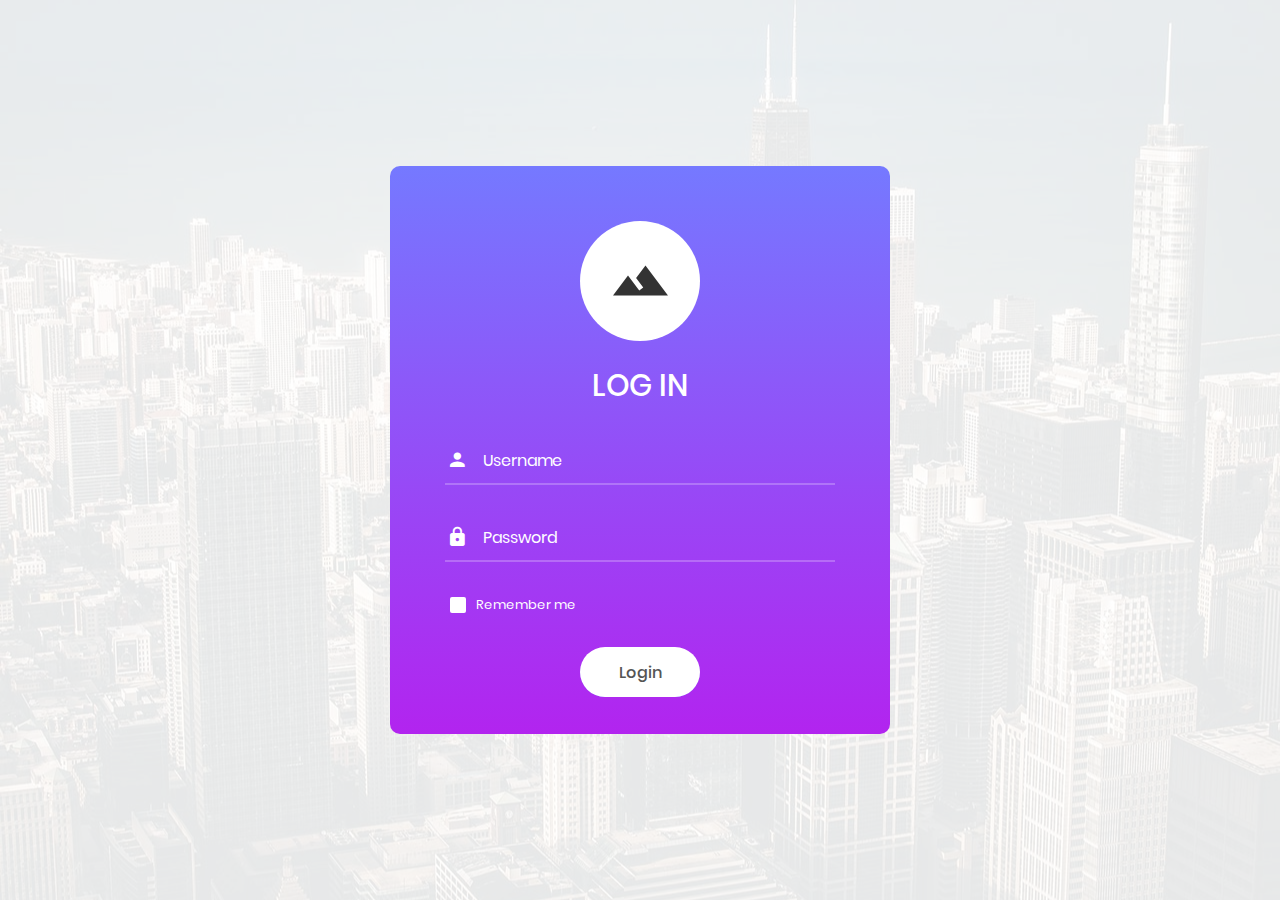
<file: web/static/New folder/index.html>
<!DOCTYPE html>
<html lang="en">
<head>
	<title>Login V3</title>
	<meta charset="UTF-8">
	<meta name="viewport" content="width=device-width, initial-scale=1">
<!--===============================================================================================-->	
	<link rel="icon" type="image/png" href="images/icons/favicon.ico"/>
<!--===============================================================================================-->
	<link rel="stylesheet" type="text/css" href="vendor/bootstrap/css/bootstrap.min.css">
<!--===============================================================================================-->
	<link rel="stylesheet" type="text/css" href="fonts/font-awesome-4.7.0/css/font-awesome.min.css">
<!--===============================================================================================-->
	<link rel="stylesheet" type="text/css" href="fonts/iconic/css/material-design-iconic-font.min.css">
<!--===============================================================================================-->
	<link rel="stylesheet" type="text/css" href="vendor/animate/animate.css">
<!--===============================================================================================-->	
	<link rel="stylesheet" type="text/css" href="vendor/css-hamburgers/hamburgers.min.css">
<!--===============================================================================================-->
	<link rel="stylesheet" type="text/css" href="vendor/animsition/css/animsition.min.css">
<!--===============================================================================================-->
	<link rel="stylesheet" type="text/css" href="vendor/select2/select2.min.css">
<!--===============================================================================================-->	
	<link rel="stylesheet" type="text/css" href="vendor/daterangepicker/daterangepicker.css">
<!--===============================================================================================-->
	<link rel="stylesheet" type="text/css" href="css/util.css">
	<link rel="stylesheet" type="text/css" href="css/main.css">
<!--===============================================================================================-->
</head>
<body>
	
	<div class="limiter">
		<div class="container-login100" style="background-image: url('images/bg-01.jpg');">
			<div class="wrap-login100">
				<form class="login100-form validate-form">
					<span class="login100-form-logo">
						<i class="zmdi zmdi-landscape"></i>
					</span>

					<span class="login100-form-title p-b-34 p-t-27">
						Log in
					</span>

					<div class="wrap-input100 validate-input" data-validate = "Enter username">
						<input class="input100" type="text" name="username" placeholder="Username">
						<span class="focus-input100" data-placeholder="&#xf207;"></span>
					</div>

					<div class="wrap-input100 validate-input" data-validate="Enter password">
						<input class="input100" type="password" name="pass" placeholder="Password">
						<span class="focus-input100" data-placeholder="&#xf191;"></span>
					</div>

					<div class="contact100-form-checkbox">
						<input class="input-checkbox100" id="ckb1" type="checkbox" name="remember-me">
						<label class="label-checkbox100" for="ckb1">
							Remember me
						</label>
					</div>

					<div class="container-login100-form-btn">
						<button class="login100-form-btn">
							Login
						</button>
					</div>


				</form>
			</div>
		</div>
	</div>
	

	<div id="dropDownSelect1"></div>
	
<!--===============================================================================================-->
	<script src="vendor/jquery/jquery-3.2.1.min.js"></script>
<!--===============================================================================================-->
	<script src="vendor/animsition/js/animsition.min.js"></script>
<!--===============================================================================================-->
	<script src="vendor/bootstrap/js/popper.js"></script>
	<script src="vendor/bootstrap/js/bootstrap.min.js"></script>
<!--===============================================================================================-->
	<script src="vendor/select2/select2.min.js"></script>
<!--===============================================================================================-->
	<script src="vendor/daterangepicker/moment.min.js"></script>
	<script src="vendor/daterangepicker/daterangepicker.js"></script>
<!--===============================================================================================-->
	<script src="vendor/countdowntime/countdowntime.js"></script>
<!--===============================================================================================-->
	<script src="js/main.js"></script>

</body>
</html>
</file>
<file: web/static/New folder/vendor/daterangepicker/daterangepicker.css>
.daterangepicker {
  position: absolute;
  color: inherit;
  background-color: #fff;
  border-radius: 4px;
  width: 278px;
  padding: 4px;
  margin-top: 1px;
  top: 100px;
  left: 20px;
  /* Calendars */ }
  .daterangepicker:before, .daterangepicker:after {
    position: absolute;
    display: inline-block;
    border-bottom-color: rgba(0, 0, 0, 0.2);
    content: ''; }
  .daterangepicker:before {
    top: -7px;
    border-right: 7px solid transparent;
    border-left: 7px solid transparent;
    border-bottom: 7px solid #ccc; }
  .daterangepicker:after {
    top: -6px;
    border-right: 6px solid transparent;
    border-bottom: 6px solid #fff;
    border-left: 6px solid transparent; }
  .daterangepicker.opensleft:before {
    right: 9px; }
  .daterangepicker.opensleft:after {
    right: 10px; }
  .daterangepicker.openscenter:before {
    left: 0;
    right: 0;
    width: 0;
    margin-left: auto;
    margin-right: auto; }
  .daterangepicker.openscenter:after {
    left: 0;
    right: 0;
    width: 0;
    margin-left: auto;
    margin-right: auto; }
  .daterangepicker.opensright:before {
    left: 9px; }
  .daterangepicker.opensright:after {
    left: 10px; }
  .daterangepicker.dropup {
    margin-top: -5px; }
    .daterangepicker.dropup:before {
      top: initial;
      bottom: -7px;
      border-bottom: initial;
      border-top: 7px solid #ccc; }
    .daterangepicker.dropup:after {
      top: initial;
      bottom: -6px;
      border-bottom: initial;
      border-top: 6px solid #fff; }
  .daterangepicker.dropdown-menu {
    max-width: none;
    z-index: 3001; }
  .daterangepicker.single .ranges, .daterangepicker.single .calendar {
    float: none; }
  .daterangepicker.show-calendar .calendar {
    display: block; }
  .daterangepicker .calendar {
    display: none;
    max-width: 270px;
    margin: 4px; }
    .daterangepicker .calendar.single .calendar-table {
      border: none; }
    .daterangepicker .calendar th, .daterangepicker .calendar td {
      white-space: nowrap;
      text-align: center;
      min-width: 32px; }
  .daterangepicker .calendar-table {
    border: 1px solid #fff;
    padding: 4px;
    border-radius: 4px;
    background-color: #fff; }
  .daterangepicker table {
    width: 100%;
    margin: 0; }
  .daterangepicker td, .daterangepicker th {
    text-align: center;
    width: 20px;
    height: 20px;
    border-radius: 4px;
    border: 1px solid transparent;
    white-space: nowrap;
    cursor: pointer; }
    .daterangepicker td.available:hover, .daterangepicker th.available:hover {
      background-color: #eee;
      border-color: transparent;
      color: inherit; }
    .daterangepicker td.week, .daterangepicker th.week {
      font-size: 80%;
      color: #ccc; }
  .daterangepicker td.off, .daterangepicker td.off.in-range, .daterangepicker td.off.start-date, .daterangepicker td.off.end-date {
    background-color: #fff;
    border-color: transparent;
    color: #999; }
  .daterangepicker td.in-range {
    background-color: #ebf4f8;
    border-color: transparent;
    color: #000;
    border-radius: 0; }
  .daterangepicker td.start-date {
    border-radius: 4px 0 0 4px; }
  .daterangepicker td.end-date {
    border-radius: 0 4px 4px 0; }
  .daterangepicker td.start-date.end-date {
    border-radius: 4px; }
  .daterangepicker td.active, .daterangepicker td.active:hover {
    background-color: #357ebd;
    border-color: transparent;
    color: #fff; }
  .daterangepicker th.month {
    width: auto; }
  .daterangepicker td.disabled, .daterangepicker option.disabled {
    color: #999;
    cursor: not-allowed;
    text-decoration: line-through; }
  .daterangepicker select.monthselect, .daterangepicker select.yearselect {
    font-size: 12px;
    padding: 1px;
    height: auto;
    margin: 0;
    cursor: default; }
  .daterangepicker select.monthselect {
    margin-right: 2%;
    width: 56%; }
  .daterangepicker select.yearselect {
    width: 40%; }
  .daterangepicker select.hourselect, .daterangepicker select.minuteselect, .daterangepicker select.secondselect, .daterangepicker select.ampmselect {
    width: 50px;
    margin-bottom: 0; }
  .daterangepicker .input-mini {
    border: 1px solid #ccc;
    border-radius: 4px;
    color: #555;
    height: 30px;
    line-height: 30px;
    display: block;
    vertical-align: middle;
    margin: 0 0 5px 0;
    padding: 0 6px 0 28px;
    width: 100%; }
    .daterangepicker .input-mini.active {
      border: 1px solid #08c;
      border-radius: 4px; }
  .daterangepicker .daterangepicker_input {
    position: relative; }
    .daterangepicker .daterangepicker_input i {
      position: absolute;
      left: 8px;
      top: 8px; }
  .daterangepicker.rtl .input-mini {
    padding-right: 28px;
    padding-left: 6px; }
  .daterangepicker.rtl .daterangepicker_input i {
    left: auto;
    right: 8px; }
  .daterangepicker .calendar-time {
    text-align: center;
    margin: 5px auto;
    line-height: 30px;
    position: relative;
    padding-left: 28px; }
    .daterangepicker .calendar-time select.disabled {
      color: #ccc;
      cursor: not-allowed; }

.ranges {
  font-size: 11px;
  float: none;
  margin: 4px;
  text-align: left; }
  .ranges ul {
    list-style: none;
    margin: 0 auto;
    padding: 0;
    width: 100%; }
  .ranges li {
    font-size: 13px;
    background-color: #f5f5f5;
    border: 1px solid #f5f5f5;
    border-radius: 4px;
    color: #08c;
    padding: 3px 12px;
    margin-bottom: 8px;
    cursor: pointer; }
    .ranges li:hover {
      background-color: #08c;
      border: 1px solid #08c;
      color: #fff; }
    .ranges li.active {
      background-color: #08c;
      border: 1px solid #08c;
      color: #fff; }

/*  Larger Screen Styling */
@media (min-width: 564px) {
  .daterangepicker {
    width: auto; }
    .daterangepicker .ranges ul {
      width: 160px; }
    .daterangepicker.single .ranges ul {
      width: 100%; }
    .daterangepicker.single .calendar.left {
      clear: none; }
    .daterangepicker.single.ltr .ranges, .daterangepicker.single.ltr .calendar {
      float: left; }
    .daterangepicker.single.rtl .ranges, .daterangepicker.single.rtl .calendar {
      float: right; }
    .daterangepicker.ltr {
      direction: ltr;
      text-align: left; }
      .daterangepicker.ltr .calendar.left {
        clear: left;
        margin-right: 0; }
        .daterangepicker.ltr .calendar.left .calendar-table {
          border-right: none;
          border-top-right-radius: 0;
          border-bottom-right-radius: 0; }
      .daterangepicker.ltr .calendar.right {
        margin-left: 0; }
        .daterangepicker.ltr .calendar.right .calendar-table {
          border-left: none;
          border-top-left-radius: 0;
          border-bottom-left-radius: 0; }
      .daterangepicker.ltr .left .daterangepicker_input {
        padding-right: 12px; }
      .daterangepicker.ltr .calendar.left .calendar-table {
        padding-right: 12px; }
      .daterangepicker.ltr .ranges, .daterangepicker.ltr .calendar {
        float: left; }
    .daterangepicker.rtl {
      direction: rtl;
      text-align: right; }
      .daterangepicker.rtl .calendar.left {
        clear: right;
        margin-left: 0; }
        .daterangepicker.rtl .calendar.left .calendar-table {
          border-left: none;
          border-top-left-radius: 0;
          border-bottom-left-radius: 0; }
      .daterangepicker.rtl .calendar.right {
        margin-right: 0; }
        .daterangepicker.rtl .calendar.right .calendar-table {
          border-right: none;
          border-top-right-radius: 0;
          border-bottom-right-radius: 0; }
      .daterangepicker.rtl .left .daterangepicker_input {
        padding-left: 12px; }
      .daterangepicker.rtl .calendar.left .calendar-table {
        padding-left: 12px; }
      .daterangepicker.rtl .ranges, .daterangepicker.rtl .calendar {
        text-align: right;
        float: right; } }
@media (min-width: 730px) {
  .daterangepicker .ranges {
    width: auto; }
  .daterangepicker.ltr .ranges {
    float: left; }
  .daterangepicker.rtl .ranges {
    float: right; }
  .daterangepicker .calendar.left {
    clear: none !important; } }
</file>
<file: web/static/New folder/css/util.css>
/*[ FONT SIZE ]
///////////////////////////////////////////////////////////
*/
.fs-1 {font-size: 1px;}
.fs-2 {font-size: 2px;}
.fs-3 {font-size: 3px;}
.fs-4 {font-size: 4px;}
.fs-5 {font-size: 5px;}
.fs-6 {font-size: 6px;}
.fs-7 {font-size: 7px;}
.fs-8 {font-size: 8px;}
.fs-9 {font-size: 9px;}
.fs-10 {font-size: 10px;}
.fs-11 {font-size: 11px;}
.fs-12 {font-size: 12px;}
.fs-13 {font-size: 13px;}
.fs-14 {font-size: 14px;}
.fs-15 {font-size: 15px;}
.fs-16 {font-size: 16px;}
.fs-17 {font-size: 17px;}
.fs-18 {font-size: 18px;}
.fs-19 {font-size: 19px;}
.fs-20 {font-size: 20px;}
.fs-21 {font-size: 21px;}
.fs-22 {font-size: 22px;}
.fs-23 {font-size: 23px;}
.fs-24 {font-size: 24px;}
.fs-25 {font-size: 25px;}
.fs-26 {font-size: 26px;}
.fs-27 {font-size: 27px;}
.fs-28 {font-size: 28px;}
.fs-29 {font-size: 29px;}
.fs-30 {font-size: 30px;}
.fs-31 {font-size: 31px;}
.fs-32 {font-size: 32px;}
.fs-33 {font-size: 33px;}
.fs-34 {font-size: 34px;}
.fs-35 {font-size: 35px;}
.fs-36 {font-size: 36px;}
.fs-37 {font-size: 37px;}
.fs-38 {font-size: 38px;}
.fs-39 {font-size: 39px;}
.fs-40 {font-size: 40px;}
.fs-41 {font-size: 41px;}
.fs-42 {font-size: 42px;}
.fs-43 {font-size: 43px;}
.fs-44 {font-size: 44px;}
.fs-45 {font-size: 45px;}
.fs-46 {font-size: 46px;}
.fs-47 {font-size: 47px;}
.fs-48 {font-size: 48px;}
.fs-49 {font-size: 49px;}
.fs-50 {font-size: 50px;}
.fs-51 {font-size: 51px;}
.fs-52 {font-size: 52px;}
.fs-53 {font-size: 53px;}
.fs-54 {font-size: 54px;}
.fs-55 {font-size: 55px;}
.fs-56 {font-size: 56px;}
.fs-57 {font-size: 57px;}
.fs-58 {font-size: 58px;}
.fs-59 {font-size: 59px;}
.fs-60 {font-size: 60px;}
.fs-61 {font-size: 61px;}
.fs-62 {font-size: 62px;}
.fs-63 {font-size: 63px;}
.fs-64 {font-size: 64px;}
.fs-65 {font-size: 65px;}
.fs-66 {font-size: 66px;}
.fs-67 {font-size: 67px;}
.fs-68 {font-size: 68px;}
.fs-69 {font-size: 69px;}
.fs-70 {font-size: 70px;}
.fs-71 {font-size: 71px;}
.fs-72 {font-size: 72px;}
.fs-73 {font-size: 73px;}
.fs-74 {font-size: 74px;}
.fs-75 {font-size: 75px;}
.fs-76 {font-size: 76px;}
.fs-77 {font-size: 77px;}
.fs-78 {font-size: 78px;}
.fs-79 {font-size: 79px;}
.fs-80 {font-size: 80px;}
.fs-81 {font-size: 81px;}
.fs-82 {font-size: 82px;}
.fs-83 {font-size: 83px;}
.fs-84 {font-size: 84px;}
.fs-85 {font-size: 85px;}
.fs-86 {font-size: 86px;}
.fs-87 {font-size: 87px;}
.fs-88 {font-size: 88px;}
.fs-89 {font-size: 89px;}
.fs-90 {font-size: 90px;}
.fs-91 {font-size: 91px;}
.fs-92 {font-size: 92px;}
.fs-93 {font-size: 93px;}
.fs-94 {font-size: 94px;}
.fs-95 {font-size: 95px;}
.fs-96 {font-size: 96px;}
.fs-97 {font-size: 97px;}
.fs-98 {font-size: 98px;}
.fs-99 {font-size: 99px;}
.fs-100 {font-size: 100px;}
.fs-101 {font-size: 101px;}
.fs-102 {font-size: 102px;}
.fs-103 {font-size: 103px;}
.fs-104 {font-size: 104px;}
.fs-105 {font-size: 105px;}
.fs-106 {font-size: 106px;}
.fs-107 {font-size: 107px;}
.fs-108 {font-size: 108px;}
.fs-109 {font-size: 109px;}
.fs-110 {font-size: 110px;}
.fs-111 {font-size: 111px;}
.fs-112 {font-size: 112px;}
.fs-113 {font-size: 113px;}
.fs-114 {font-size: 114px;}
.fs-115 {font-size: 115px;}
.fs-116 {font-size: 116px;}
.fs-117 {font-size: 117px;}
.fs-118 {font-size: 118px;}
.fs-119 {font-size: 119px;}
.fs-120 {font-size: 120px;}
.fs-121 {font-size: 121px;}
.fs-122 {font-size: 122px;}
.fs-123 {font-size: 123px;}
.fs-124 {font-size: 124px;}
.fs-125 {font-size: 125px;}
.fs-126 {font-size: 126px;}
.fs-127 {font-size: 127px;}
.fs-128 {font-size: 128px;}
.fs-129 {font-size: 129px;}
.fs-130 {font-size: 130px;}
.fs-131 {font-size: 131px;}
.fs-132 {font-size: 132px;}
.fs-133 {font-size: 133px;}
.fs-134 {font-size: 134px;}
.fs-135 {font-size: 135px;}
.fs-136 {font-size: 136px;}
.fs-137 {font-size: 137px;}
.fs-138 {font-size: 138px;}
.fs-139 {font-size: 139px;}
.fs-140 {font-size: 140px;}
.fs-141 {font-size: 141px;}
.fs-142 {font-size: 142px;}
.fs-143 {font-size: 143px;}
.fs-144 {font-size: 144px;}
.fs-145 {font-size: 145px;}
.fs-146 {font-size: 146px;}
.fs-147 {font-size: 147px;}
.fs-148 {font-size: 148px;}
.fs-149 {font-size: 149px;}
.fs-150 {font-size: 150px;}
.fs-151 {font-size: 151px;}
.fs-152 {font-size: 152px;}
.fs-153 {font-size: 153px;}
.fs-154 {font-size: 154px;}
.fs-155 {font-size: 155px;}
.fs-156 {font-size: 156px;}
.fs-157 {font-size: 157px;}
.fs-158 {font-size: 158px;}
.fs-159 {font-size: 159px;}
.fs-160 {font-size: 160px;}
.fs-161 {font-size: 161px;}
.fs-162 {font-size: 162px;}
.fs-163 {font-size: 163px;}
.fs-164 {font-size: 164px;}
.fs-165 {font-size: 165px;}
.fs-166 {font-size: 166px;}
.fs-167 {font-size: 167px;}
.fs-168 {font-size: 168px;}
.fs-169 {font-size: 169px;}
.fs-170 {font-size: 170px;}
.fs-171 {font-size: 171px;}
.fs-172 {font-size: 172px;}
.fs-173 {font-size: 173px;}
.fs-174 {font-size: 174px;}
.fs-175 {font-size: 175px;}
.fs-176 {font-size: 176px;}
.fs-177 {font-size: 177px;}
.fs-178 {font-size: 178px;}
.fs-179 {font-size: 179px;}
.fs-180 {font-size: 180px;}
.fs-181 {font-size: 181px;}
.fs-182 {font-size: 182px;}
.fs-183 {font-size: 183px;}
.fs-184 {font-size: 184px;}
.fs-185 {font-size: 185px;}
.fs-186 {font-size: 186px;}
.fs-187 {font-size: 187px;}
.fs-188 {font-size: 188px;}
.fs-189 {font-size: 189px;}
.fs-190 {font-size: 190px;}
.fs-191 {font-size: 191px;}
.fs-192 {font-size: 192px;}
.fs-193 {font-size: 193px;}
.fs-194 {font-size: 194px;}
.fs-195 {font-size: 195px;}
.fs-196 {font-size: 196px;}
.fs-197 {font-size: 197px;}
.fs-198 {font-size: 198px;}
.fs-199 {font-size: 199px;}
.fs-200 {font-size: 200px;}

/*[ PADDING ]
///////////////////////////////////////////////////////////
*/
.p-t-0 {padding-top: 0px;}
.p-t-1 {padding-top: 1px;}
.p-t-2 {padding-top: 2px;}
.p-t-3 {padding-top: 3px;}
.p-t-4 {padding-top: 4px;}
.p-t-5 {padding-top: 5px;}
.p-t-6 {padding-top: 6px;}
.p-t-7 {padding-top: 7px;}
.p-t-8 {padding-top: 8px;}
.p-t-9 {padding-top: 9px;}
.p-t-10 {padding-top: 10px;}
.p-t-11 {padding-top: 11px;}
.p-t-12 {padding-top: 12px;}
.p-t-13 {padding-top: 13px;}
.p-t-14 {padding-top: 14px;}
.p-t-15 {padding-top: 15px;}
.p-t-16 {padding-top: 16px;}
.p-t-17 {padding-top: 17px;}
.p-t-18 {padding-top: 18px;}
.p-t-19 {padding-top: 19px;}
.p-t-20 {padding-top: 20px;}
.p-t-21 {padding-top: 21px;}
.p-t-22 {padding-top: 22px;}
.p-t-23 {padding-top: 23px;}
.p-t-24 {padding-top: 24px;}
.p-t-25 {padding-top: 25px;}
.p-t-26 {padding-top: 26px;}
.p-t-27 {padding-top: 27px;}
.p-t-28 {padding-top: 28px;}
.p-t-29 {padding-top: 29px;}
.p-t-30 {padding-top: 30px;}
.p-t-31 {padding-top: 31px;}
.p-t-32 {padding-top: 32px;}
.p-t-33 {padding-top: 33px;}
.p-t-34 {padding-top: 34px;}
.p-t-35 {padding-top: 35px;}
.p-t-36 {padding-top: 36px;}
.p-t-37 {padding-top: 37px;}
.p-t-38 {padding-top: 38px;}
.p-t-39 {padding-top: 39px;}
.p-t-40 {padding-top: 40px;}
.p-t-41 {padding-top: 41px;}
.p-t-42 {padding-top: 42px;}
.p-t-43 {padding-top: 43px;}
.p-t-44 {padding-top: 44px;}
.p-t-45 {padding-top: 45px;}
.p-t-46 {padding-top: 46px;}
.p-t-47 {padding-top: 47px;}
.p-t-48 {padding-top: 48px;}
.p-t-49 {padding-top: 49px;}
.p-t-50 {padding-top: 50px;}
.p-t-51 {padding-top: 51px;}
.p-t-52 {padding-top: 52px;}
.p-t-53 {padding-top: 53px;}
.p-t-54 {padding-top: 54px;}
.p-t-55 {padding-top: 55px;}
.p-t-56 {padding-top: 56px;}
.p-t-57 {padding-top: 57px;}
.p-t-58 {padding-top: 58px;}
.p-t-59 {padding-top: 59px;}
.p-t-60 {padding-top: 60px;}
.p-t-61 {padding-top: 61px;}
.p-t-62 {padding-top: 62px;}
.p-t-63 {padding-top: 63px;}
.p-t-64 {padding-top: 64px;}
.p-t-65 {padding-top: 65px;}
.p-t-66 {padding-top: 66px;}
.p-t-67 {padding-top: 67px;}
.p-t-68 {padding-top: 68px;}
.p-t-69 {padding-top: 69px;}
.p-t-70 {padding-top: 70px;}
.p-t-71 {padding-top: 71px;}
.p-t-72 {padding-top: 72px;}
.p-t-73 {padding-top: 73px;}
.p-t-74 {padding-top: 74px;}
.p-t-75 {padding-top: 75px;}
.p-t-76 {padding-top: 76px;}
.p-t-77 {padding-top: 77px;}
.p-t-78 {padding-top: 78px;}
.p-t-79 {padding-top: 79px;}
.p-t-80 {padding-top: 80px;}
.p-t-81 {padding-top: 81px;}
.p-t-82 {padding-top: 82px;}
.p-t-83 {padding-top: 83px;}
.p-t-84 {padding-top: 84px;}
.p-t-85 {padding-top: 85px;}
.p-t-86 {padding-top: 86px;}
.p-t-87 {padding-top: 87px;}
.p-t-88 {padding-top: 88px;}
.p-t-89 {padding-top: 89px;}
.p-t-90 {padding-top: 90px;}
.p-t-91 {padding-top: 91px;}
.p-t-92 {padding-top: 92px;}
.p-t-93 {padding-top: 93px;}
.p-t-94 {padding-top: 94px;}
.p-t-95 {padding-top: 95px;}
.p-t-96 {padding-top: 96px;}
.p-t-97 {padding-top: 97px;}
.p-t-98 {padding-top: 98px;}
.p-t-99 {padding-top: 99px;}
.p-t-100 {padding-top: 100px;}
.p-t-101 {padding-top: 101px;}
.p-t-102 {padding-top: 102px;}
.p-t-103 {padding-top: 103px;}
.p-t-104 {padding-top: 104px;}
.p-t-105 {padding-top: 105px;}
.p-t-106 {padding-top: 106px;}
.p-t-107 {padding-top: 107px;}
.p-t-108 {padding-top: 108px;}
.p-t-109 {padding-top: 109px;}
.p-t-110 {padding-top: 110px;}
.p-t-111 {padding-top: 111px;}
.p-t-112 {padding-top: 112px;}
.p-t-113 {padding-top: 113px;}
.p-t-114 {padding-top: 114px;}
.p-t-115 {padding-top: 115px;}
.p-t-116 {padding-top: 116px;}
.p-t-117 {padding-top: 117px;}
.p-t-118 {padding-top: 118px;}
.p-t-119 {padding-top: 119px;}
.p-t-120 {padding-top: 120px;}
.p-t-121 {padding-top: 121px;}
.p-t-122 {padding-top: 122px;}
.p-t-123 {padding-top: 123px;}
.p-t-124 {padding-top: 124px;}
.p-t-125 {padding-top: 125px;}
.p-t-126 {padding-top: 126px;}
.p-t-127 {padding-top: 127px;}
.p-t-128 {padding-top: 128px;}
.p-t-129 {padding-top: 129px;}
.p-t-130 {padding-top: 130px;}
.p-t-131 {padding-top: 131px;}
.p-t-132 {padding-top: 132px;}
.p-t-133 {padding-top: 133px;}
.p-t-134 {padding-top: 134px;}
.p-t-135 {padding-top: 135px;}
.p-t-136 {padding-top: 136px;}
.p-t-137 {padding-top: 137px;}
.p-t-138 {padding-top: 138px;}
.p-t-139 {padding-top: 139px;}
.p-t-140 {padding-top: 140px;}
.p-t-141 {padding-top: 141px;}
.p-t-142 {padding-top: 142px;}
.p-t-143 {padding-top: 143px;}
.p-t-144 {padding-top: 144px;}
.p-t-145 {padding-top: 145px;}
.p-t-146 {padding-top: 146px;}
.p-t-147 {padding-top: 147px;}
.p-t-148 {padding-top: 148px;}
.p-t-149 {padding-top: 149px;}
.p-t-150 {padding-top: 150px;}
.p-t-151 {padding-top: 151px;}
.p-t-152 {padding-top: 152px;}
.p-t-153 {padding-top: 153px;}
.p-t-154 {padding-top: 154px;}
.p-t-155 {padding-top: 155px;}
.p-t-156 {padding-top: 156px;}
.p-t-157 {padding-top: 157px;}
.p-t-158 {padding-top: 158px;}
.p-t-159 {padding-top: 159px;}
.p-t-160 {padding-top: 160px;}
.p-t-161 {padding-top: 161px;}
.p-t-162 {padding-top: 162px;}
.p-t-163 {padding-top: 163px;}
.p-t-164 {padding-top: 164px;}
.p-t-165 {padding-top: 165px;}
.p-t-166 {padding-top: 166px;}
.p-t-167 {padding-top: 167px;}
.p-t-168 {padding-top: 168px;}
.p-t-169 {padding-top: 169px;}
.p-t-170 {padding-top: 170px;}
.p-t-171 {padding-top: 171px;}
.p-t-172 {padding-top: 172px;}
.p-t-173 {padding-top: 173px;}
.p-t-174 {padding-top: 174px;}
.p-t-175 {padding-top: 175px;}
.p-t-176 {padding-top: 176px;}
.p-t-177 {padding-top: 177px;}
.p-t-178 {padding-top: 178px;}
.p-t-179 {padding-top: 179px;}
.p-t-180 {padding-top: 180px;}
.p-t-181 {padding-top: 181px;}
.p-t-182 {padding-top: 182px;}
.p-t-183 {padding-top: 183px;}
.p-t-184 {padding-top: 184px;}
.p-t-185 {padding-top: 185px;}
.p-t-186 {padding-top: 186px;}
.p-t-187 {padding-top: 187px;}
.p-t-188 {padding-top: 188px;}
.p-t-189 {padding-top: 189px;}
.p-t-190 {padding-top: 190px;}
.p-t-191 {padding-top: 191px;}
.p-t-192 {padding-top: 192px;}
.p-t-193 {padding-top: 193px;}
.p-t-194 {padding-top: 194px;}
.p-t-195 {padding-top: 195px;}
.p-t-196 {padding-top: 196px;}
.p-t-197 {padding-top: 197px;}
.p-t-198 {padding-top: 198px;}
.p-t-199 {padding-top: 199px;}
.p-t-200 {padding-top: 200px;}
.p-t-201 {padding-top: 201px;}
.p-t-202 {padding-top: 202px;}
.p-t-203 {padding-top: 203px;}
.p-t-204 {padding-top: 204px;}
.p-t-205 {padding-top: 205px;}
.p-t-206 {padding-top: 206px;}
.p-t-207 {padding-top: 207px;}
.p-t-208 {padding-top: 208px;}
.p-t-209 {padding-top: 209px;}
.p-t-210 {padding-top: 210px;}
.p-t-211 {padding-top: 211px;}
.p-t-212 {padding-top: 212px;}
.p-t-213 {padding-top: 213px;}
.p-t-214 {padding-top: 214px;}
.p-t-215 {padding-top: 215px;}
.p-t-216 {padding-top: 216px;}
.p-t-217 {padding-top: 217px;}
.p-t-218 {padding-top: 218px;}
.p-t-219 {padding-top: 219px;}
.p-t-220 {padding-top: 220px;}
.p-t-221 {padding-top: 221px;}
.p-t-222 {padding-top: 222px;}
.p-t-223 {padding-top: 223px;}
.p-t-224 {padding-top: 224px;}
.p-t-225 {padding-top: 225px;}
.p-t-226 {padding-top: 226px;}
.p-t-227 {padding-top: 227px;}
.p-t-228 {padding-top: 228px;}
.p-t-229 {padding-top: 229px;}
.p-t-230 {padding-top: 230px;}
.p-t-231 {padding-top: 231px;}
.p-t-232 {padding-top: 232px;}
.p-t-233 {padding-top: 233px;}
.p-t-234 {padding-top: 234px;}
.p-t-235 {padding-top: 235px;}
.p-t-236 {padding-top: 236px;}
.p-t-237 {padding-top: 237px;}
.p-t-238 {padding-top: 238px;}
.p-t-239 {padding-top: 239px;}
.p-t-240 {padding-top: 240px;}
.p-t-241 {padding-top: 241px;}
.p-t-242 {padding-top: 242px;}
.p-t-243 {padding-top: 243px;}
.p-t-244 {padding-top: 244px;}
.p-t-245 {padding-top: 245px;}
.p-t-246 {padding-top: 246px;}
.p-t-247 {padding-top: 247px;}
.p-t-248 {padding-top: 248px;}
.p-t-249 {padding-top: 249px;}
.p-t-250 {padding-top: 250px;}
.p-b-0 {padding-bottom: 0px;}
.p-b-1 {padding-bottom: 1px;}
.p-b-2 {padding-bottom: 2px;}
.p-b-3 {padding-bottom: 3px;}
.p-b-4 {padding-bottom: 4px;}
.p-b-5 {padding-bottom: 5px;}
.p-b-6 {padding-bottom: 6px;}
.p-b-7 {padding-bottom: 7px;}
.p-b-8 {padding-bottom: 8px;}
.p-b-9 {padding-bottom: 9px;}
.p-b-10 {padding-bottom: 10px;}
.p-b-11 {padding-bottom: 11px;}
.p-b-12 {padding-bottom: 12px;}
.p-b-13 {padding-bottom: 13px;}
.p-b-14 {padding-bottom: 14px;}
.p-b-15 {padding-bottom: 15px;}
.p-b-16 {padding-bottom: 16px;}
.p-b-17 {padding-bottom: 17px;}
.p-b-18 {padding-bottom: 18px;}
.p-b-19 {padding-bottom: 19px;}
.p-b-20 {padding-bottom: 20px;}
.p-b-21 {padding-bottom: 21px;}
.p-b-22 {padding-bottom: 22px;}
.p-b-23 {padding-bottom: 23px;}
.p-b-24 {padding-bottom: 24px;}
.p-b-25 {padding-bottom: 25px;}
.p-b-26 {padding-bottom: 26px;}
.p-b-27 {padding-bottom: 27px;}
.p-b-28 {padding-bottom: 28px;}
.p-b-29 {padding-bottom: 29px;}
.p-b-30 {padding-bottom: 30px;}
.p-b-31 {padding-bottom: 31px;}
.p-b-32 {padding-bottom: 32px;}
.p-b-33 {padding-bottom: 33px;}
.p-b-34 {padding-bottom: 34px;}
.p-b-35 {padding-bottom: 35px;}
.p-b-36 {padding-bottom: 36px;}
.p-b-37 {padding-bottom: 37px;}
.p-b-38 {padding-bottom: 38px;}
.p-b-39 {padding-bottom: 39px;}
.p-b-40 {padding-bottom: 40px;}
.p-b-41 {padding-bottom: 41px;}
.p-b-42 {padding-bottom: 42px;}
.p-b-43 {padding-bottom: 43px;}
.p-b-44 {padding-bottom: 44px;}
.p-b-45 {padding-bottom: 45px;}
.p-b-46 {padding-bottom: 46px;}
.p-b-47 {padding-bottom: 47px;}
.p-b-48 {padding-bottom: 48px;}
.p-b-49 {padding-bottom: 49px;}
.p-b-50 {padding-bottom: 50px;}
.p-b-51 {padding-bottom: 51px;}
.p-b-52 {padding-bottom: 52px;}
.p-b-53 {padding-bottom: 53px;}
.p-b-54 {padding-bottom: 54px;}
.p-b-55 {padding-bottom: 55px;}
.p-b-56 {padding-bottom: 56px;}
.p-b-57 {padding-bottom: 57px;}
.p-b-58 {padding-bottom: 58px;}
.p-b-59 {padding-bottom: 59px;}
.p-b-60 {padding-bottom: 60px;}
.p-b-61 {padding-bottom: 61px;}
.p-b-62 {padding-bottom: 62px;}
.p-b-63 {padding-bottom: 63px;}
.p-b-64 {padding-bottom: 64px;}
.p-b-65 {padding-bottom: 65px;}
.p-b-66 {padding-bottom: 66px;}
.p-b-67 {padding-bottom: 67px;}
.p-b-68 {padding-bottom: 68px;}
.p-b-69 {padding-bottom: 69px;}
.p-b-70 {padding-bottom: 70px;}
.p-b-71 {padding-bottom: 71px;}
.p-b-72 {padding-bottom: 72px;}
.p-b-73 {padding-bottom: 73px;}
.p-b-74 {padding-bottom: 74px;}
.p-b-75 {padding-bottom: 75px;}
.p-b-76 {padding-bottom: 76px;}
.p-b-77 {padding-bottom: 77px;}
.p-b-78 {padding-bottom: 78px;}
.p-b-79 {padding-bottom: 79px;}
.p-b-80 {padding-bottom: 80px;}
.p-b-81 {padding-bottom: 81px;}
.p-b-82 {padding-bottom: 82px;}
.p-b-83 {padding-bottom: 83px;}
.p-b-84 {padding-bottom: 84px;}
.p-b-85 {padding-bottom: 85px;}
.p-b-86 {padding-bottom: 86px;}
.p-b-87 {padding-bottom: 87px;}
.p-b-88 {padding-bottom: 88px;}
.p-b-89 {padding-bottom: 89px;}
.p-b-90 {padding-bottom: 90px;}
.p-b-91 {padding-bottom: 91px;}
.p-b-92 {padding-bottom: 92px;}
.p-b-93 {padding-bottom: 93px;}
.p-b-94 {padding-bottom: 94px;}
.p-b-95 {padding-bottom: 95px;}
.p-b-96 {padding-bottom: 96px;}
.p-b-97 {padding-bottom: 97px;}
.p-b-98 {padding-bottom: 98px;}
.p-b-99 {padding-bottom: 99px;}
.p-b-100 {padding-bottom: 100px;}
.p-b-101 {padding-bottom: 101px;}
.p-b-102 {padding-bottom: 102px;}
.p-b-103 {padding-bottom: 103px;}
.p-b-104 {padding-bottom: 104px;}
.p-b-105 {padding-bottom: 105px;}
.p-b-106 {padding-bottom: 106px;}
.p-b-107 {padding-bottom: 107px;}
.p-b-108 {padding-bottom: 108px;}
.p-b-109 {padding-bottom: 109px;}
.p-b-110 {padding-bottom: 110px;}
.p-b-111 {padding-bottom: 111px;}
.p-b-112 {padding-bottom: 112px;}
.p-b-113 {padding-bottom: 113px;}
.p-b-114 {padding-bottom: 114px;}
.p-b-115 {padding-bottom: 115px;}
.p-b-116 {padding-bottom: 116px;}
.p-b-117 {padding-bottom: 117px;}
.p-b-118 {padding-bottom: 118px;}
.p-b-119 {padding-bottom: 119px;}
.p-b-120 {padding-bottom: 120px;}
.p-b-121 {padding-bottom: 121px;}
.p-b-122 {padding-bottom: 122px;}
.p-b-123 {padding-bottom: 123px;}
.p-b-124 {padding-bottom: 124px;}
.p-b-125 {padding-bottom: 125px;}
.p-b-126 {padding-bottom: 126px;}
.p-b-127 {padding-bottom: 127px;}
.p-b-128 {padding-bottom: 128px;}
.p-b-129 {padding-bottom: 129px;}
.p-b-130 {padding-bottom: 130px;}
.p-b-131 {padding-bottom: 131px;}
.p-b-132 {padding-bottom: 132px;}
.p-b-133 {padding-bottom: 133px;}
.p-b-134 {padding-bottom: 134px;}
.p-b-135 {padding-bottom: 135px;}
.p-b-136 {padding-bottom: 136px;}
.p-b-137 {padding-bottom: 137px;}
.p-b-138 {padding-bottom: 138px;}
.p-b-139 {padding-bottom: 139px;}
.p-b-140 {padding-bottom: 140px;}
.p-b-141 {padding-bottom: 141px;}
.p-b-142 {padding-bottom: 142px;}
.p-b-143 {padding-bottom: 143px;}
.p-b-144 {padding-bottom: 144px;}
.p-b-145 {padding-bottom: 145px;}
.p-b-146 {padding-bottom: 146px;}
.p-b-147 {padding-bottom: 147px;}
.p-b-148 {padding-bottom: 148px;}
.p-b-149 {padding-bottom: 149px;}
.p-b-150 {padding-bottom: 150px;}
.p-b-151 {padding-bottom: 151px;}
.p-b-152 {padding-bottom: 152px;}
.p-b-153 {padding-bottom: 153px;}
.p-b-154 {padding-bottom: 154px;}
.p-b-155 {padding-bottom: 155px;}
.p-b-156 {padding-bottom: 156px;}
.p-b-157 {padding-bottom: 157px;}
.p-b-158 {padding-bottom: 158px;}
.p-b-159 {padding-bottom: 159px;}
.p-b-160 {padding-bottom: 160px;}
.p-b-161 {padding-bottom: 161px;}
.p-b-162 {padding-bottom: 162px;}
.p-b-163 {padding-bottom: 163px;}
.p-b-164 {padding-bottom: 164px;}
.p-b-165 {padding-bottom: 165px;}
.p-b-166 {padding-bottom: 166px;}
.p-b-167 {padding-bottom: 167px;}
.p-b-168 {padding-bottom: 168px;}
.p-b-169 {padding-bottom: 169px;}
.p-b-170 {padding-bottom: 170px;}
.p-b-171 {padding-bottom: 171px;}
.p-b-172 {padding-bottom: 172px;}
.p-b-173 {padding-bottom: 173px;}
.p-b-174 {padding-bottom: 174px;}
.p-b-175 {padding-bottom: 175px;}
.p-b-176 {padding-bottom: 176px;}
.p-b-177 {padding-bottom: 177px;}
.p-b-178 {padding-bottom: 178px;}
.p-b-179 {padding-bottom: 179px;}
.p-b-180 {padding-bottom: 180px;}
.p-b-181 {padding-bottom: 181px;}
.p-b-182 {padding-bottom: 182px;}
.p-b-183 {padding-bottom: 183px;}
.p-b-184 {padding-bottom: 184px;}
.p-b-185 {padding-bottom: 185px;}
.p-b-186 {padding-bottom: 186px;}
.p-b-187 {padding-bottom: 187px;}
.p-b-188 {padding-bottom: 188px;}
.p-b-189 {padding-bottom: 189px;}
.p-b-190 {padding-bottom: 190px;}
.p-b-191 {padding-bottom: 191px;}
.p-b-192 {padding-bottom: 192px;}
.p-b-193 {padding-bottom: 193px;}
.p-b-194 {padding-bottom: 194px;}
.p-b-195 {padding-bottom: 195px;}
.p-b-196 {padding-bottom: 196px;}
.p-b-197 {padding-bottom: 197px;}
.p-b-198 {padding-bottom: 198px;}
.p-b-199 {padding-bottom: 199px;}
.p-b-200 {padding-bottom: 200px;}
.p-b-201 {padding-bottom: 201px;}
.p-b-202 {padding-bottom: 202px;}
.p-b-203 {padding-bottom: 203px;}
.p-b-204 {padding-bottom: 204px;}
.p-b-205 {padding-bottom: 205px;}
.p-b-206 {padding-bottom: 206px;}
.p-b-207 {padding-bottom: 207px;}
.p-b-208 {padding-bottom: 208px;}
.p-b-209 {padding-bottom: 209px;}
.p-b-210 {padding-bottom: 210px;}
.p-b-211 {padding-bottom: 211px;}
.p-b-212 {padding-bottom: 212px;}
.p-b-213 {padding-bottom: 213px;}
.p-b-214 {padding-bottom: 214px;}
.p-b-215 {padding-bottom: 215px;}
.p-b-216 {padding-bottom: 216px;}
.p-b-217 {padding-bottom: 217px;}
.p-b-218 {padding-bottom: 218px;}
.p-b-219 {padding-bottom: 219px;}
.p-b-220 {padding-bottom: 220px;}
.p-b-221 {padding-bottom: 221px;}
.p-b-222 {padding-bottom: 222px;}
.p-b-223 {padding-bottom: 223px;}
.p-b-224 {padding-bottom: 224px;}
.p-b-225 {padding-bottom: 225px;}
.p-b-226 {padding-bottom: 226px;}
.p-b-227 {padding-bottom: 227px;}
.p-b-228 {padding-bottom: 228px;}
.p-b-229 {padding-bottom: 229px;}
.p-b-230 {padding-bottom: 230px;}
.p-b-231 {padding-bottom: 231px;}
.p-b-232 {padding-bottom: 232px;}
.p-b-233 {padding-bottom: 233px;}
.p-b-234 {padding-bottom: 234px;}
.p-b-235 {padding-bottom: 235px;}
.p-b-236 {padding-bottom: 236px;}
.p-b-237 {padding-bottom: 237px;}
.p-b-238 {padding-bottom: 238px;}
.p-b-239 {padding-bottom: 239px;}
.p-b-240 {padding-bottom: 240px;}
.p-b-241 {padding-bottom: 241px;}
.p-b-242 {padding-bottom: 242px;}
.p-b-243 {padding-bottom: 243px;}
.p-b-244 {padding-bottom: 244px;}
.p-b-245 {padding-bottom: 245px;}
.p-b-246 {padding-bottom: 246px;}
.p-b-247 {padding-bottom: 247px;}
.p-b-248 {padding-bottom: 248px;}
.p-b-249 {padding-bottom: 249px;}
.p-b-250 {padding-bottom: 250px;}
.p-l-0 {padding-left: 0px;}
.p-l-1 {padding-left: 1px;}
.p-l-2 {padding-left: 2px;}
.p-l-3 {padding-left: 3px;}
.p-l-4 {padding-left: 4px;}
.p-l-5 {padding-left: 5px;}
.p-l-6 {padding-left: 6px;}
.p-l-7 {padding-left: 7px;}
.p-l-8 {padding-left: 8px;}
.p-l-9 {padding-left: 9px;}
.p-l-10 {padding-left: 10px;}
.p-l-11 {padding-left: 11px;}
.p-l-12 {padding-left: 12px;}
.p-l-13 {padding-left: 13px;}
.p-l-14 {padding-left: 14px;}
.p-l-15 {padding-left: 15px;}
.p-l-16 {padding-left: 16px;}
.p-l-17 {padding-left: 17px;}
.p-l-18 {padding-left: 18px;}
.p-l-19 {padding-left: 19px;}
.p-l-20 {padding-left: 20px;}
.p-l-21 {padding-left: 21px;}
.p-l-22 {padding-left: 22px;}
.p-l-23 {padding-left: 23px;}
.p-l-24 {padding-left: 24px;}
.p-l-25 {padding-left: 25px;}
.p-l-26 {padding-left: 26px;}
.p-l-27 {padding-left: 27px;}
.p-l-28 {padding-left: 28px;}
.p-l-29 {padding-left: 29px;}
.p-l-30 {padding-left: 30px;}
.p-l-31 {padding-left: 31px;}
.p-l-32 {padding-left: 32px;}
.p-l-33 {padding-left: 33px;}
.p-l-34 {padding-left: 34px;}
.p-l-35 {padding-left: 35px;}
.p-l-36 {padding-left: 36px;}
.p-l-37 {padding-left: 37px;}
.p-l-38 {padding-left: 38px;}
.p-l-39 {padding-left: 39px;}
.p-l-40 {padding-left: 40px;}
.p-l-41 {padding-left: 41px;}
.p-l-42 {padding-left: 42px;}
.p-l-43 {padding-left: 43px;}
.p-l-44 {padding-left: 44px;}
.p-l-45 {padding-left: 45px;}
.p-l-46 {padding-left: 46px;}
.p-l-47 {padding-left: 47px;}
.p-l-48 {padding-left: 48px;}
.p-l-49 {padding-left: 49px;}
.p-l-50 {padding-left: 50px;}
.p-l-51 {padding-left: 51px;}
.p-l-52 {padding-left: 52px;}
.p-l-53 {padding-left: 53px;}
.p-l-54 {padding-left: 54px;}
.p-l-55 {padding-left: 55px;}
.p-l-56 {padding-left: 56px;}
.p-l-57 {padding-left: 57px;}
.p-l-58 {padding-left: 58px;}
.p-l-59 {padding-left: 59px;}
.p-l-60 {padding-left: 60px;}
.p-l-61 {padding-left: 61px;}
.p-l-62 {padding-left: 62px;}
.p-l-63 {padding-left: 63px;}
.p-l-64 {padding-left: 64px;}
.p-l-65 {padding-left: 65px;}
.p-l-66 {padding-left: 66px;}
.p-l-67 {padding-left: 67px;}
.p-l-68 {padding-left: 68px;}
.p-l-69 {padding-left: 69px;}
.p-l-70 {padding-left: 70px;}
.p-l-71 {padding-left: 71px;}
.p-l-72 {padding-left: 72px;}
.p-l-73 {padding-left: 73px;}
.p-l-74 {padding-left: 74px;}
.p-l-75 {padding-left: 75px;}
.p-l-76 {padding-left: 76px;}
.p-l-77 {padding-left: 77px;}
.p-l-78 {padding-left: 78px;}
.p-l-79 {padding-left: 79px;}
.p-l-80 {padding-left: 80px;}
.p-l-81 {padding-left: 81px;}
.p-l-82 {padding-left: 82px;}
.p-l-83 {padding-left: 83px;}
.p-l-84 {padding-left: 84px;}
.p-l-85 {padding-left: 85px;}
.p-l-86 {padding-left: 86px;}
.p-l-87 {padding-left: 87px;}
.p-l-88 {padding-left: 88px;}
.p-l-89 {padding-left: 89px;}
.p-l-90 {padding-left: 90px;}
.p-l-91 {padding-left: 91px;}
.p-l-92 {padding-left: 92px;}
.p-l-93 {padding-left: 93px;}
.p-l-94 {padding-left: 94px;}
.p-l-95 {padding-left: 95px;}
.p-l-96 {padding-left: 96px;}
.p-l-97 {padding-left: 97px;}
.p-l-98 {padding-left: 98px;}
.p-l-99 {padding-left: 99px;}
.p-l-100 {padding-left: 100px;}
.p-l-101 {padding-left: 101px;}
.p-l-102 {padding-left: 102px;}
.p-l-103 {padding-left: 103px;}
.p-l-104 {padding-left: 104px;}
.p-l-105 {padding-left: 105px;}
.p-l-106 {padding-left: 106px;}
.p-l-107 {padding-left: 107px;}
.p-l-108 {padding-left: 108px;}
.p-l-109 {padding-left: 109px;}
.p-l-110 {padding-left: 110px;}
.p-l-111 {padding-left: 111px;}
.p-l-112 {padding-left: 112px;}
.p-l-113 {padding-left: 113px;}
.p-l-114 {padding-left: 114px;}
.p-l-115 {padding-left: 115px;}
.p-l-116 {padding-left: 116px;}
.p-l-117 {padding-left: 117px;}
.p-l-118 {padding-left: 118px;}
.p-l-119 {padding-left: 119px;}
.p-l-120 {padding-left: 120px;}
.p-l-121 {padding-left: 121px;}
.p-l-122 {padding-left: 122px;}
.p-l-123 {padding-left: 123px;}
.p-l-124 {padding-left: 124px;}
.p-l-125 {padding-left: 125px;}
.p-l-126 {padding-left: 126px;}
.p-l-127 {padding-left: 127px;}
.p-l-128 {padding-left: 128px;}
.p-l-129 {padding-left: 129px;}
.p-l-130 {padding-left: 130px;}
.p-l-131 {padding-left: 131px;}
.p-l-132 {padding-left: 132px;}
.p-l-133 {padding-left: 133px;}
.p-l-134 {padding-left: 134px;}
.p-l-135 {padding-left: 135px;}
.p-l-136 {padding-left: 136px;}
.p-l-137 {padding-left: 137px;}
.p-l-138 {padding-left: 138px;}
.p-l-139 {padding-left: 139px;}
.p-l-140 {padding-left: 140px;}
.p-l-141 {padding-left: 141px;}
.p-l-142 {padding-left: 142px;}
.p-l-143 {padding-left: 143px;}
.p-l-144 {padding-left: 144px;}
.p-l-145 {padding-left: 145px;}
.p-l-146 {padding-left: 146px;}
.p-l-147 {padding-left: 147px;}
.p-l-148 {padding-left: 148px;}
.p-l-149 {padding-left: 149px;}
.p-l-150 {padding-left: 150px;}
.p-l-151 {padding-left: 151px;}
.p-l-152 {padding-left: 152px;}
.p-l-153 {padding-left: 153px;}
.p-l-154 {padding-left: 154px;}
.p-l-155 {padding-left: 155px;}
.p-l-156 {padding-left: 156px;}
.p-l-157 {padding-left: 157px;}
.p-l-158 {padding-left: 158px;}
.p-l-159 {padding-left: 159px;}
.p-l-160 {padding-left: 160px;}
.p-l-161 {padding-left: 161px;}
.p-l-162 {padding-left: 162px;}
.p-l-163 {padding-left: 163px;}
.p-l-164 {padding-left: 164px;}
.p-l-165 {padding-left: 165px;}
.p-l-166 {padding-left: 166px;}
.p-l-167 {padding-left: 167px;}
.p-l-168 {padding-left: 168px;}
.p-l-169 {padding-left: 169px;}
.p-l-170 {padding-left: 170px;}
.p-l-171 {padding-left: 171px;}
.p-l-172 {padding-left: 172px;}
.p-l-173 {padding-left: 173px;}
.p-l-174 {padding-left: 174px;}
.p-l-175 {padding-left: 175px;}
.p-l-176 {padding-left: 176px;}
.p-l-177 {padding-left: 177px;}
.p-l-178 {padding-left: 178px;}
.p-l-179 {padding-left: 179px;}
.p-l-180 {padding-left: 180px;}
.p-l-181 {padding-left: 181px;}
.p-l-182 {padding-left: 182px;}
.p-l-183 {padding-left: 183px;}
.p-l-184 {padding-left: 184px;}
.p-l-185 {padding-left: 185px;}
.p-l-186 {padding-left: 186px;}
.p-l-187 {padding-left: 187px;}
.p-l-188 {padding-left: 188px;}
.p-l-189 {padding-left: 189px;}
.p-l-190 {padding-left: 190px;}
.p-l-191 {padding-left: 191px;}
.p-l-192 {padding-left: 192px;}
.p-l-193 {padding-left: 193px;}
.p-l-194 {padding-left: 194px;}
.p-l-195 {padding-left: 195px;}
.p-l-196 {padding-left: 196px;}
.p-l-197 {padding-left: 197px;}
.p-l-198 {padding-left: 198px;}
.p-l-199 {padding-left: 199px;}
.p-l-200 {padding-left: 200px;}
.p-l-201 {padding-left: 201px;}
.p-l-202 {padding-left: 202px;}
.p-l-203 {padding-left: 203px;}
.p-l-204 {padding-left: 204px;}
.p-l-205 {padding-left: 205px;}
.p-l-206 {padding-left: 206px;}
.p-l-207 {padding-left: 207px;}
.p-l-208 {padding-left: 208px;}
.p-l-209 {padding-left: 209px;}
.p-l-210 {padding-left: 210px;}
.p-l-211 {padding-left: 211px;}
.p-l-212 {padding-left: 212px;}
.p-l-213 {padding-left: 213px;}
.p-l-214 {padding-left: 214px;}
.p-l-215 {padding-left: 215px;}
.p-l-216 {padding-left: 216px;}
.p-l-217 {padding-left: 217px;}
.p-l-218 {padding-left: 218px;}
.p-l-219 {padding-left: 219px;}
.p-l-220 {padding-left: 220px;}
.p-l-221 {padding-left: 221px;}
.p-l-222 {padding-left: 222px;}
.p-l-223 {padding-left: 223px;}
.p-l-224 {padding-left: 224px;}
.p-l-225 {padding-left: 225px;}
.p-l-226 {padding-left: 226px;}
.p-l-227 {padding-left: 227px;}
.p-l-228 {padding-left: 228px;}
.p-l-229 {padding-left: 229px;}
.p-l-230 {padding-left: 230px;}
.p-l-231 {padding-left: 231px;}
.p-l-232 {padding-left: 232px;}
.p-l-233 {padding-left: 233px;}
.p-l-234 {padding-left: 234px;}
.p-l-235 {padding-left: 235px;}
.p-l-236 {padding-left: 236px;}
.p-l-237 {padding-left: 237px;}
.p-l-238 {padding-left: 238px;}
.p-l-239 {padding-left: 239px;}
.p-l-240 {padding-left: 240px;}
.p-l-241 {padding-left: 241px;}
.p-l-242 {padding-left: 242px;}
.p-l-243 {padding-left: 243px;}
.p-l-244 {padding-left: 244px;}
.p-l-245 {padding-left: 245px;}
.p-l-246 {padding-left: 246px;}
.p-l-247 {padding-left: 247px;}
.p-l-248 {padding-left: 248px;}
.p-l-249 {padding-left: 249px;}
.p-l-250 {padding-left: 250px;}
.p-r-0 {padding-right: 0px;}
.p-r-1 {padding-right: 1px;}
.p-r-2 {padding-right: 2px;}
.p-r-3 {padding-right: 3px;}
.p-r-4 {padding-right: 4px;}
.p-r-5 {padding-right: 5px;}
.p-r-6 {padding-right: 6px;}
.p-r-7 {padding-right: 7px;}
.p-r-8 {padding-right: 8px;}
.p-r-9 {padding-right: 9px;}
.p-r-10 {padding-right: 10px;}
.p-r-11 {padding-right: 11px;}
.p-r-12 {padding-right: 12px;}
.p-r-13 {padding-right: 13px;}
.p-r-14 {padding-right: 14px;}
.p-r-15 {padding-right: 15px;}
.p-r-16 {padding-right: 16px;}
.p-r-17 {padding-right: 17px;}
.p-r-18 {padding-right: 18px;}
.p-r-19 {padding-right: 19px;}
.p-r-20 {padding-right: 20px;}
.p-r-21 {padding-right: 21px;}
.p-r-22 {padding-right: 22px;}
.p-r-23 {padding-right: 23px;}
.p-r-24 {padding-right: 24px;}
.p-r-25 {padding-right: 25px;}
.p-r-26 {padding-right: 26px;}
.p-r-27 {padding-right: 27px;}
.p-r-28 {padding-right: 28px;}
.p-r-29 {padding-right: 29px;}
.p-r-30 {padding-right: 30px;}
.p-r-31 {padding-right: 31px;}
.p-r-32 {padding-right: 32px;}
.p-r-33 {padding-right: 33px;}
.p-r-34 {padding-right: 34px;}
.p-r-35 {padding-right: 35px;}
.p-r-36 {padding-right: 36px;}
.p-r-37 {padding-right: 37px;}
.p-r-38 {padding-right: 38px;}
.p-r-39 {padding-right: 39px;}
.p-r-40 {padding-right: 40px;}
.p-r-41 {padding-right: 41px;}
.p-r-42 {padding-right: 42px;}
.p-r-43 {padding-right: 43px;}
.p-r-44 {padding-right: 44px;}
.p-r-45 {padding-right: 45px;}
.p-r-46 {padding-right: 46px;}
.p-r-47 {padding-right: 47px;}
.p-r-48 {padding-right: 48px;}
.p-r-49 {padding-right: 49px;}
.p-r-50 {padding-right: 50px;}
.p-r-51 {padding-right: 51px;}
.p-r-52 {padding-right: 52px;}
.p-r-53 {padding-right: 53px;}
.p-r-54 {padding-right: 54px;}
.p-r-55 {padding-right: 55px;}
.p-r-56 {padding-right: 56px;}
.p-r-57 {padding-right: 57px;}
.p-r-58 {padding-right: 58px;}
.p-r-59 {padding-right: 59px;}
.p-r-60 {padding-right: 60px;}
.p-r-61 {padding-right: 61px;}
.p-r-62 {padding-right: 62px;}
.p-r-63 {padding-right: 63px;}
.p-r-64 {padding-right: 64px;}
.p-r-65 {padding-right: 65px;}
.p-r-66 {padding-right: 66px;}
.p-r-67 {padding-right: 67px;}
.p-r-68 {padding-right: 68px;}
.p-r-69 {padding-right: 69px;}
.p-r-70 {padding-right: 70px;}
.p-r-71 {padding-right: 71px;}
.p-r-72 {padding-right: 72px;}
.p-r-73 {padding-right: 73px;}
.p-r-74 {padding-right: 74px;}
.p-r-75 {padding-right: 75px;}
.p-r-76 {padding-right: 76px;}
.p-r-77 {padding-right: 77px;}
.p-r-78 {padding-right: 78px;}
.p-r-79 {padding-right: 79px;}
.p-r-80 {padding-right: 80px;}
.p-r-81 {padding-right: 81px;}
.p-r-82 {padding-right: 82px;}
.p-r-83 {padding-right: 83px;}
.p-r-84 {padding-right: 84px;}
.p-r-85 {padding-right: 85px;}
.p-r-86 {padding-right: 86px;}
.p-r-87 {padding-right: 87px;}
.p-r-88 {padding-right: 88px;}
.p-r-89 {padding-right: 89px;}
.p-r-90 {padding-right: 90px;}
.p-r-91 {padding-right: 91px;}
.p-r-92 {padding-right: 92px;}
.p-r-93 {padding-right: 93px;}
.p-r-94 {padding-right: 94px;}
.p-r-95 {padding-right: 95px;}
.p-r-96 {padding-right: 96px;}
.p-r-97 {padding-right: 97px;}
.p-r-98 {padding-right: 98px;}
.p-r-99 {padding-right: 99px;}
.p-r-100 {padding-right: 100px;}
.p-r-101 {padding-right: 101px;}
.p-r-102 {padding-right: 102px;}
.p-r-103 {padding-right: 103px;}
.p-r-104 {padding-right: 104px;}
.p-r-105 {padding-right: 105px;}
.p-r-106 {padding-right: 106px;}
.p-r-107 {padding-right: 107px;}
.p-r-108 {padding-right: 108px;}
.p-r-109 {padding-right: 109px;}
.p-r-110 {padding-right: 110px;}
.p-r-111 {padding-right: 111px;}
.p-r-112 {padding-right: 112px;}
.p-r-113 {padding-right: 113px;}
.p-r-114 {padding-right: 114px;}
.p-r-115 {padding-right: 115px;}
.p-r-116 {padding-right: 116px;}
.p-r-117 {padding-right: 117px;}
.p-r-118 {padding-right: 118px;}
.p-r-119 {padding-right: 119px;}
.p-r-120 {padding-right: 120px;}
.p-r-121 {padding-right: 121px;}
.p-r-122 {padding-right: 122px;}
.p-r-123 {padding-right: 123px;}
.p-r-124 {padding-right: 124px;}
.p-r-125 {padding-right: 125px;}
.p-r-126 {padding-right: 126px;}
.p-r-127 {padding-right: 127px;}
.p-r-128 {padding-right: 128px;}
.p-r-129 {padding-right: 129px;}
.p-r-130 {padding-right: 130px;}
.p-r-131 {padding-right: 131px;}
.p-r-132 {padding-right: 132px;}
.p-r-133 {padding-right: 133px;}
.p-r-134 {padding-right: 134px;}
.p-r-135 {padding-right: 135px;}
.p-r-136 {padding-right: 136px;}
.p-r-137 {padding-right: 137px;}
.p-r-138 {padding-right: 138px;}
.p-r-139 {padding-right: 139px;}
.p-r-140 {padding-right: 140px;}
.p-r-141 {padding-right: 141px;}
.p-r-142 {padding-right: 142px;}
.p-r-143 {padding-right: 143px;}
.p-r-144 {padding-right: 144px;}
.p-r-145 {padding-right: 145px;}
.p-r-146 {padding-right: 146px;}
.p-r-147 {padding-right: 147px;}
.p-r-148 {padding-right: 148px;}
.p-r-149 {padding-right: 149px;}
.p-r-150 {padding-right: 150px;}
.p-r-151 {padding-right: 151px;}
.p-r-152 {padding-right: 152px;}
.p-r-153 {padding-right: 153px;}
.p-r-154 {padding-right: 154px;}
.p-r-155 {padding-right: 155px;}
.p-r-156 {padding-right: 156px;}
.p-r-157 {padding-right: 157px;}
.p-r-158 {padding-right: 158px;}
.p-r-159 {padding-right: 159px;}
.p-r-160 {padding-right: 160px;}
.p-r-161 {padding-right: 161px;}
.p-r-162 {padding-right: 162px;}
.p-r-163 {padding-right: 163px;}
.p-r-164 {padding-right: 164px;}
.p-r-165 {padding-right: 165px;}
.p-r-166 {padding-right: 166px;}
.p-r-167 {padding-right: 167px;}
.p-r-168 {padding-right: 168px;}
.p-r-169 {padding-right: 169px;}
.p-r-170 {padding-right: 170px;}
.p-r-171 {padding-right: 171px;}
.p-r-172 {padding-right: 172px;}
.p-r-173 {padding-right: 173px;}
.p-r-174 {padding-right: 174px;}
.p-r-175 {padding-right: 175px;}
.p-r-176 {padding-right: 176px;}
.p-r-177 {padding-right: 177px;}
.p-r-178 {padding-right: 178px;}
.p-r-179 {padding-right: 179px;}
.p-r-180 {padding-right: 180px;}
.p-r-181 {padding-right: 181px;}
.p-r-182 {padding-right: 182px;}
.p-r-183 {padding-right: 183px;}
.p-r-184 {padding-right: 184px;}
.p-r-185 {padding-right: 185px;}
.p-r-186 {padding-right: 186px;}
.p-r-187 {padding-right: 187px;}
.p-r-188 {padding-right: 188px;}
.p-r-189 {padding-right: 189px;}
.p-r-190 {padding-right: 190px;}
.p-r-191 {padding-right: 191px;}
.p-r-192 {padding-right: 192px;}
.p-r-193 {padding-right: 193px;}
.p-r-194 {padding-right: 194px;}
.p-r-195 {padding-right: 195px;}
.p-r-196 {padding-right: 196px;}
.p-r-197 {padding-right: 197px;}
.p-r-198 {padding-right: 198px;}
.p-r-199 {padding-right: 199px;}
.p-r-200 {padding-right: 200px;}
.p-r-201 {padding-right: 201px;}
.p-r-202 {padding-right: 202px;}
.p-r-203 {padding-right: 203px;}
.p-r-204 {padding-right: 204px;}
.p-r-205 {padding-right: 205px;}
.p-r-206 {padding-right: 206px;}
.p-r-207 {padding-right: 207px;}
.p-r-208 {padding-right: 208px;}
.p-r-209 {padding-right: 209px;}
.p-r-210 {padding-right: 210px;}
.p-r-211 {padding-right: 211px;}
.p-r-212 {padding-right: 212px;}
.p-r-213 {padding-right: 213px;}
.p-r-214 {padding-right: 214px;}
.p-r-215 {padding-right: 215px;}
.p-r-216 {padding-right: 216px;}
.p-r-217 {padding-right: 217px;}
.p-r-218 {padding-right: 218px;}
.p-r-219 {padding-right: 219px;}
.p-r-220 {padding-right: 220px;}
.p-r-221 {padding-right: 221px;}
.p-r-222 {padding-right: 222px;}
.p-r-223 {padding-right: 223px;}
.p-r-224 {padding-right: 224px;}
.p-r-225 {padding-right: 225px;}
.p-r-226 {padding-right: 226px;}
.p-r-227 {padding-right: 227px;}
.p-r-228 {padding-right: 228px;}
.p-r-229 {padding-right: 229px;}
.p-r-230 {padding-right: 230px;}
.p-r-231 {padding-right: 231px;}
.p-r-232 {padding-right: 232px;}
.p-r-233 {padding-right: 233px;}
.p-r-234 {padding-right: 234px;}
.p-r-235 {padding-right: 235px;}
.p-r-236 {padding-right: 236px;}
.p-r-237 {padding-right: 237px;}
.p-r-238 {padding-right: 238px;}
.p-r-239 {padding-right: 239px;}
.p-r-240 {padding-right: 240px;}
.p-r-241 {padding-right: 241px;}
.p-r-242 {padding-right: 242px;}
.p-r-243 {padding-right: 243px;}
.p-r-244 {padding-right: 244px;}
.p-r-245 {padding-right: 245px;}
.p-r-246 {padding-right: 246px;}
.p-r-247 {padding-right: 247px;}
.p-r-248 {padding-right: 248px;}
.p-r-249 {padding-right: 249px;}
.p-r-250 {padding-right: 250px;}

/*[ MARGIN ]
///////////////////////////////////////////////////////////
*/
.m-t-0 {margin-top: 0px;}
.m-t-1 {margin-top: 1px;}
.m-t-2 {margin-top: 2px;}
.m-t-3 {margin-top: 3px;}
.m-t-4 {margin-top: 4px;}
.m-t-5 {margin-top: 5px;}
.m-t-6 {margin-top: 6px;}
.m-t-7 {margin-top: 7px;}
.m-t-8 {margin-top: 8px;}
.m-t-9 {margin-top: 9px;}
.m-t-10 {margin-top: 10px;}
.m-t-11 {margin-top: 11px;}
.m-t-12 {margin-top: 12px;}
.m-t-13 {margin-top: 13px;}
.m-t-14 {margin-top: 14px;}
.m-t-15 {margin-top: 15px;}
.m-t-16 {margin-top: 16px;}
.m-t-17 {margin-top: 17px;}
.m-t-18 {margin-top: 18px;}
.m-t-19 {margin-top: 19px;}
.m-t-20 {margin-top: 20px;}
.m-t-21 {margin-top: 21px;}
.m-t-22 {margin-top: 22px;}
.m-t-23 {margin-top: 23px;}
.m-t-24 {margin-top: 24px;}
.m-t-25 {margin-top: 25px;}
.m-t-26 {margin-top: 26px;}
.m-t-27 {margin-top: 27px;}
.m-t-28 {margin-top: 28px;}
.m-t-29 {margin-top: 29px;}
.m-t-30 {margin-top: 30px;}
.m-t-31 {margin-top: 31px;}
.m-t-32 {margin-top: 32px;}
.m-t-33 {margin-top: 33px;}
.m-t-34 {margin-top: 34px;}
.m-t-35 {margin-top: 35px;}
.m-t-36 {margin-top: 36px;}
.m-t-37 {margin-top: 37px;}
.m-t-38 {margin-top: 38px;}
.m-t-39 {margin-top: 39px;}
.m-t-40 {margin-top: 40px;}
.m-t-41 {margin-top: 41px;}
.m-t-42 {margin-top: 42px;}
.m-t-43 {margin-top: 43px;}
.m-t-44 {margin-top: 44px;}
.m-t-45 {margin-top: 45px;}
.m-t-46 {margin-top: 46px;}
.m-t-47 {margin-top: 47px;}
.m-t-48 {margin-top: 48px;}
.m-t-49 {margin-top: 49px;}
.m-t-50 {margin-top: 50px;}
.m-t-51 {margin-top: 51px;}
.m-t-52 {margin-top: 52px;}
.m-t-53 {margin-top: 53px;}
.m-t-54 {margin-top: 54px;}
.m-t-55 {margin-top: 55px;}
.m-t-56 {margin-top: 56px;}
.m-t-57 {margin-top: 57px;}
.m-t-58 {margin-top: 58px;}
.m-t-59 {margin-top: 59px;}
.m-t-60 {margin-top: 60px;}
.m-t-61 {margin-top: 61px;}
.m-t-62 {margin-top: 62px;}
.m-t-63 {margin-top: 63px;}
.m-t-64 {margin-top: 64px;}
.m-t-65 {margin-top: 65px;}
.m-t-66 {margin-top: 66px;}
.m-t-67 {margin-top: 67px;}
.m-t-68 {margin-top: 68px;}
.m-t-69 {margin-top: 69px;}
.m-t-70 {margin-top: 70px;}
.m-t-71 {margin-top: 71px;}
.m-t-72 {margin-top: 72px;}
.m-t-73 {margin-top: 73px;}
.m-t-74 {margin-top: 74px;}
.m-t-75 {margin-top: 75px;}
.m-t-76 {margin-top: 76px;}
.m-t-77 {margin-top: 77px;}
.m-t-78 {margin-top: 78px;}
.m-t-79 {margin-top: 79px;}
.m-t-80 {margin-top: 80px;}
.m-t-81 {margin-top: 81px;}
.m-t-82 {margin-top: 82px;}
.m-t-83 {margin-top: 83px;}
.m-t-84 {margin-top: 84px;}
.m-t-85 {margin-top: 85px;}
.m-t-86 {margin-top: 86px;}
.m-t-87 {margin-top: 87px;}
.m-t-88 {margin-top: 88px;}
.m-t-89 {margin-top: 89px;}
.m-t-90 {margin-top: 90px;}
.m-t-91 {margin-top: 91px;}
.m-t-92 {margin-top: 92px;}
.m-t-93 {margin-top: 93px;}
.m-t-94 {margin-top: 94px;}
.m-t-95 {margin-top: 95px;}
.m-t-96 {margin-top: 96px;}
.m-t-97 {margin-top: 97px;}
.m-t-98 {margin-top: 98px;}
.m-t-99 {margin-top: 99px;}
.m-t-100 {margin-top: 100px;}
.m-t-101 {margin-top: 101px;}
.m-t-102 {margin-top: 102px;}
.m-t-103 {margin-top: 103px;}
.m-t-104 {margin-top: 104px;}
.m-t-105 {margin-top: 105px;}
.m-t-106 {margin-top: 106px;}
.m-t-107 {margin-top: 107px;}
.m-t-108 {margin-top: 108px;}
.m-t-109 {margin-top: 109px;}
.m-t-110 {margin-top: 110px;}
.m-t-111 {margin-top: 111px;}
.m-t-112 {margin-top: 112px;}
.m-t-113 {margin-top: 113px;}
.m-t-114 {margin-top: 114px;}
.m-t-115 {margin-top: 115px;}
.m-t-116 {margin-top: 116px;}
.m-t-117 {margin-top: 117px;}
.m-t-118 {margin-top: 118px;}
.m-t-119 {margin-top: 119px;}
.m-t-120 {margin-top: 120px;}
.m-t-121 {margin-top: 121px;}
.m-t-122 {margin-top: 122px;}
.m-t-123 {margin-top: 123px;}
.m-t-124 {margin-top: 124px;}
.m-t-125 {margin-top: 125px;}
.m-t-126 {margin-top: 126px;}
.m-t-127 {margin-top: 127px;}
.m-t-128 {margin-top: 128px;}
.m-t-129 {margin-top: 129px;}
.m-t-130 {margin-top: 130px;}
.m-t-131 {margin-top: 131px;}
.m-t-132 {margin-top: 132px;}
.m-t-133 {margin-top: 133px;}
.m-t-134 {margin-top: 134px;}
.m-t-135 {margin-top: 135px;}
.m-t-136 {margin-top: 136px;}
.m-t-137 {margin-top: 137px;}
.m-t-138 {margin-top: 138px;}
.m-t-139 {margin-top: 139px;}
.m-t-140 {margin-top: 140px;}
.m-t-141 {margin-top: 141px;}
.m-t-142 {margin-top: 142px;}
.m-t-143 {margin-top: 143px;}
.m-t-144 {margin-top: 144px;}
.m-t-145 {margin-top: 145px;}
.m-t-146 {margin-top: 146px;}
.m-t-147 {margin-top: 147px;}
.m-t-148 {margin-top: 148px;}
.m-t-149 {margin-top: 149px;}
.m-t-150 {margin-top: 150px;}
.m-t-151 {margin-top: 151px;}
.m-t-152 {margin-top: 152px;}
.m-t-153 {margin-top: 153px;}
.m-t-154 {margin-top: 154px;}
.m-t-155 {margin-top: 155px;}
.m-t-156 {margin-top: 156px;}
.m-t-157 {margin-top: 157px;}
.m-t-158 {margin-top: 158px;}
.m-t-159 {margin-top: 159px;}
.m-t-160 {margin-top: 160px;}
.m-t-161 {margin-top: 161px;}
.m-t-162 {margin-top: 162px;}
.m-t-163 {margin-top: 163px;}
.m-t-164 {margin-top: 164px;}
.m-t-165 {margin-top: 165px;}
.m-t-166 {margin-top: 166px;}
.m-t-167 {margin-top: 167px;}
.m-t-168 {margin-top: 168px;}
.m-t-169 {margin-top: 169px;}
.m-t-170 {margin-top: 170px;}
.m-t-171 {margin-top: 171px;}
.m-t-172 {margin-top: 172px;}
.m-t-173 {margin-top: 173px;}
.m-t-174 {margin-top: 174px;}
.m-t-175 {margin-top: 175px;}
.m-t-176 {margin-top: 176px;}
.m-t-177 {margin-top: 177px;}
.m-t-178 {margin-top: 178px;}
.m-t-179 {margin-top: 179px;}
.m-t-180 {margin-top: 180px;}
.m-t-181 {margin-top: 181px;}
.m-t-182 {margin-top: 182px;}
.m-t-183 {margin-top: 183px;}
.m-t-184 {margin-top: 184px;}
.m-t-185 {margin-top: 185px;}
.m-t-186 {margin-top: 186px;}
.m-t-187 {margin-top: 187px;}
.m-t-188 {margin-top: 188px;}
.m-t-189 {margin-top: 189px;}
.m-t-190 {margin-top: 190px;}
.m-t-191 {margin-top: 191px;}
.m-t-192 {margin-top: 192px;}
.m-t-193 {margin-top: 193px;}
.m-t-194 {margin-top: 194px;}
.m-t-195 {margin-top: 195px;}
.m-t-196 {margin-top: 196px;}
.m-t-197 {margin-top: 197px;}
.m-t-198 {margin-top: 198px;}
.m-t-199 {margin-top: 199px;}
.m-t-200 {margin-top: 200px;}
.m-t-201 {margin-top: 201px;}
.m-t-202 {margin-top: 202px;}
.m-t-203 {margin-top: 203px;}
.m-t-204 {margin-top: 204px;}
.m-t-205 {margin-top: 205px;}
.m-t-206 {margin-top: 206px;}
.m-t-207 {margin-top: 207px;}
.m-t-208 {margin-top: 208px;}
.m-t-209 {margin-top: 209px;}
.m-t-210 {margin-top: 210px;}
.m-t-211 {margin-top: 211px;}
.m-t-212 {margin-top: 212px;}
.m-t-213 {margin-top: 213px;}
.m-t-214 {margin-top: 214px;}
.m-t-215 {margin-top: 215px;}
.m-t-216 {margin-top: 216px;}
.m-t-217 {margin-top: 217px;}
.m-t-218 {margin-top: 218px;}
.m-t-219 {margin-top: 219px;}
.m-t-220 {margin-top: 220px;}
.m-t-221 {margin-top: 221px;}
.m-t-222 {margin-top: 222px;}
.m-t-223 {margin-top: 223px;}
.m-t-224 {margin-top: 224px;}
.m-t-225 {margin-top: 225px;}
.m-t-226 {margin-top: 226px;}
.m-t-227 {margin-top: 227px;}
.m-t-228 {margin-top: 228px;}
.m-t-229 {margin-top: 229px;}
.m-t-230 {margin-top: 230px;}
.m-t-231 {margin-top: 231px;}
.m-t-232 {margin-top: 232px;}
.m-t-233 {margin-top: 233px;}
.m-t-234 {margin-top: 234px;}
.m-t-235 {margin-top: 235px;}
.m-t-236 {margin-top: 236px;}
.m-t-237 {margin-top: 237px;}
.m-t-238 {margin-top: 238px;}
.m-t-239 {margin-top: 239px;}
.m-t-240 {margin-top: 240px;}
.m-t-241 {margin-top: 241px;}
.m-t-242 {margin-top: 242px;}
.m-t-243 {margin-top: 243px;}
.m-t-244 {margin-top: 244px;}
.m-t-245 {margin-top: 245px;}
.m-t-246 {margin-top: 246px;}
.m-t-247 {margin-top: 247px;}
.m-t-248 {margin-top: 248px;}
.m-t-249 {margin-top: 249px;}
.m-t-250 {margin-top: 250px;}
.m-b-0 {margin-bottom: 0px;}
.m-b-1 {margin-bottom: 1px;}
.m-b-2 {margin-bottom: 2px;}
.m-b-3 {margin-bottom: 3px;}
.m-b-4 {margin-bottom: 4px;}
.m-b-5 {margin-bottom: 5px;}
.m-b-6 {margin-bottom: 6px;}
.m-b-7 {margin-bottom: 7px;}
.m-b-8 {margin-bottom: 8px;}
.m-b-9 {margin-bottom: 9px;}
.m-b-10 {margin-bottom: 10px;}
.m-b-11 {margin-bottom: 11px;}
.m-b-12 {margin-bottom: 12px;}
.m-b-13 {margin-bottom: 13px;}
.m-b-14 {margin-bottom: 14px;}
.m-b-15 {margin-bottom: 15px;}
.m-b-16 {margin-bottom: 16px;}
.m-b-17 {margin-bottom: 17px;}
.m-b-18 {margin-bottom: 18px;}
.m-b-19 {margin-bottom: 19px;}
.m-b-20 {margin-bottom: 20px;}
.m-b-21 {margin-bottom: 21px;}
.m-b-22 {margin-bottom: 22px;}
.m-b-23 {margin-bottom: 23px;}
.m-b-24 {margin-bottom: 24px;}
.m-b-25 {margin-bottom: 25px;}
.m-b-26 {margin-bottom: 26px;}
.m-b-27 {margin-bottom: 27px;}
.m-b-28 {margin-bottom: 28px;}
.m-b-29 {margin-bottom: 29px;}
.m-b-30 {margin-bottom: 30px;}
.m-b-31 {margin-bottom: 31px;}
.m-b-32 {margin-bottom: 32px;}
.m-b-33 {margin-bottom: 33px;}
.m-b-34 {margin-bottom: 34px;}
.m-b-35 {margin-bottom: 35px;}
.m-b-36 {margin-bottom: 36px;}
.m-b-37 {margin-bottom: 37px;}
.m-b-38 {margin-bottom: 38px;}
.m-b-39 {margin-bottom: 39px;}
.m-b-40 {margin-bottom: 40px;}
.m-b-41 {margin-bottom: 41px;}
.m-b-42 {margin-bottom: 42px;}
.m-b-43 {margin-bottom: 43px;}
.m-b-44 {margin-bottom: 44px;}
.m-b-45 {margin-bottom: 45px;}
.m-b-46 {margin-bottom: 46px;}
.m-b-47 {margin-bottom: 47px;}
.m-b-48 {margin-bottom: 48px;}
.m-b-49 {margin-bottom: 49px;}
.m-b-50 {margin-bottom: 50px;}
.m-b-51 {margin-bottom: 51px;}
.m-b-52 {margin-bottom: 52px;}
.m-b-53 {margin-bottom: 53px;}
.m-b-54 {margin-bottom: 54px;}
.m-b-55 {margin-bottom: 55px;}
.m-b-56 {margin-bottom: 56px;}
.m-b-57 {margin-bottom: 57px;}
.m-b-58 {margin-bottom: 58px;}
.m-b-59 {margin-bottom: 59px;}
.m-b-60 {margin-bottom: 60px;}
.m-b-61 {margin-bottom: 61px;}
.m-b-62 {margin-bottom: 62px;}
.m-b-63 {margin-bottom: 63px;}
.m-b-64 {margin-bottom: 64px;}
.m-b-65 {margin-bottom: 65px;}
.m-b-66 {margin-bottom: 66px;}
.m-b-67 {margin-bottom: 67px;}
.m-b-68 {margin-bottom: 68px;}
.m-b-69 {margin-bottom: 69px;}
.m-b-70 {margin-bottom: 70px;}
.m-b-71 {margin-bottom: 71px;}
.m-b-72 {margin-bottom: 72px;}
.m-b-73 {margin-bottom: 73px;}
.m-b-74 {margin-bottom: 74px;}
.m-b-75 {margin-bottom: 75px;}
.m-b-76 {margin-bottom: 76px;}
.m-b-77 {margin-bottom: 77px;}
.m-b-78 {margin-bottom: 78px;}
.m-b-79 {margin-bottom: 79px;}
.m-b-80 {margin-bottom: 80px;}
.m-b-81 {margin-bottom: 81px;}
.m-b-82 {margin-bottom: 82px;}
.m-b-83 {margin-bottom: 83px;}
.m-b-84 {margin-bottom: 84px;}
.m-b-85 {margin-bottom: 85px;}
.m-b-86 {margin-bottom: 86px;}
.m-b-87 {margin-bottom: 87px;}
.m-b-88 {margin-bottom: 88px;}
.m-b-89 {margin-bottom: 89px;}
.m-b-90 {margin-bottom: 90px;}
.m-b-91 {margin-bottom: 91px;}
.m-b-92 {margin-bottom: 92px;}
.m-b-93 {margin-bottom: 93px;}
.m-b-94 {margin-bottom: 94px;}
.m-b-95 {margin-bottom: 95px;}
.m-b-96 {margin-bottom: 96px;}
.m-b-97 {margin-bottom: 97px;}
.m-b-98 {margin-bottom: 98px;}
.m-b-99 {margin-bottom: 99px;}
.m-b-100 {margin-bottom: 100px;}
.m-b-101 {margin-bottom: 101px;}
.m-b-102 {margin-bottom: 102px;}
.m-b-103 {margin-bottom: 103px;}
.m-b-104 {margin-bottom: 104px;}
.m-b-105 {margin-bottom: 105px;}
.m-b-106 {margin-bottom: 106px;}
.m-b-107 {margin-bottom: 107px;}
.m-b-108 {margin-bottom: 108px;}
.m-b-109 {margin-bottom: 109px;}
.m-b-110 {margin-bottom: 110px;}
.m-b-111 {margin-bottom: 111px;}
.m-b-112 {margin-bottom: 112px;}
.m-b-113 {margin-bottom: 113px;}
.m-b-114 {margin-bottom: 114px;}
.m-b-115 {margin-bottom: 115px;}
.m-b-116 {margin-bottom: 116px;}
.m-b-117 {margin-bottom: 117px;}
.m-b-118 {margin-bottom: 118px;}
.m-b-119 {margin-bottom: 119px;}
.m-b-120 {margin-bottom: 120px;}
.m-b-121 {margin-bottom: 121px;}
.m-b-122 {margin-bottom: 122px;}
.m-b-123 {margin-bottom: 123px;}
.m-b-124 {margin-bottom: 124px;}
.m-b-125 {margin-bottom: 125px;}
.m-b-126 {margin-bottom: 126px;}
.m-b-127 {margin-bottom: 127px;}
.m-b-128 {margin-bottom: 128px;}
.m-b-129 {margin-bottom: 129px;}
.m-b-130 {margin-bottom: 130px;}
.m-b-131 {margin-bottom: 131px;}
.m-b-132 {margin-bottom: 132px;}
.m-b-133 {margin-bottom: 133px;}
.m-b-134 {margin-bottom: 134px;}
.m-b-135 {margin-bottom: 135px;}
.m-b-136 {margin-bottom: 136px;}
.m-b-137 {margin-bottom: 137px;}
.m-b-138 {margin-bottom: 138px;}
.m-b-139 {margin-bottom: 139px;}
.m-b-140 {margin-bottom: 140px;}
.m-b-141 {margin-bottom: 141px;}
.m-b-142 {margin-bottom: 142px;}
.m-b-143 {margin-bottom: 143px;}
.m-b-144 {margin-bottom: 144px;}
.m-b-145 {margin-bottom: 145px;}
.m-b-146 {margin-bottom: 146px;}
.m-b-147 {margin-bottom: 147px;}
.m-b-148 {margin-bottom: 148px;}
.m-b-149 {margin-bottom: 149px;}
.m-b-150 {margin-bottom: 150px;}
.m-b-151 {margin-bottom: 151px;}
.m-b-152 {margin-bottom: 152px;}
.m-b-153 {margin-bottom: 153px;}
.m-b-154 {margin-bottom: 154px;}
.m-b-155 {margin-bottom: 155px;}
.m-b-156 {margin-bottom: 156px;}
.m-b-157 {margin-bottom: 157px;}
.m-b-158 {margin-bottom: 158px;}
.m-b-159 {margin-bottom: 159px;}
.m-b-160 {margin-bottom: 160px;}
.m-b-161 {margin-bottom: 161px;}
.m-b-162 {margin-bottom: 162px;}
.m-b-163 {margin-bottom: 163px;}
.m-b-164 {margin-bottom: 164px;}
.m-b-165 {margin-bottom: 165px;}
.m-b-166 {margin-bottom: 166px;}
.m-b-167 {margin-bottom: 167px;}
.m-b-168 {margin-bottom: 168px;}
.m-b-169 {margin-bottom: 169px;}
.m-b-170 {margin-bottom: 170px;}
.m-b-171 {margin-bottom: 171px;}
.m-b-172 {margin-bottom: 172px;}
.m-b-173 {margin-bottom: 173px;}
.m-b-174 {margin-bottom: 174px;}
.m-b-175 {margin-bottom: 175px;}
.m-b-176 {margin-bottom: 176px;}
.m-b-177 {margin-bottom: 177px;}
.m-b-178 {margin-bottom: 178px;}
.m-b-179 {margin-bottom: 179px;}
.m-b-180 {margin-bottom: 180px;}
.m-b-181 {margin-bottom: 181px;}
.m-b-182 {margin-bottom: 182px;}
.m-b-183 {margin-bottom: 183px;}
.m-b-184 {margin-bottom: 184px;}
.m-b-185 {margin-bottom: 185px;}
.m-b-186 {margin-bottom: 186px;}
.m-b-187 {margin-bottom: 187px;}
.m-b-188 {margin-bottom: 188px;}
.m-b-189 {margin-bottom: 189px;}
.m-b-190 {margin-bottom: 190px;}
.m-b-191 {margin-bottom: 191px;}
.m-b-192 {margin-bottom: 192px;}
.m-b-193 {margin-bottom: 193px;}
.m-b-194 {margin-bottom: 194px;}
.m-b-195 {margin-bottom: 195px;}
.m-b-196 {margin-bottom: 196px;}
.m-b-197 {margin-bottom: 197px;}
.m-b-198 {margin-bottom: 198px;}
.m-b-199 {margin-bottom: 199px;}
.m-b-200 {margin-bottom: 200px;}
.m-b-201 {margin-bottom: 201px;}
.m-b-202 {margin-bottom: 202px;}
.m-b-203 {margin-bottom: 203px;}
.m-b-204 {margin-bottom: 204px;}
.m-b-205 {margin-bottom: 205px;}
.m-b-206 {margin-bottom: 206px;}
.m-b-207 {margin-bottom: 207px;}
.m-b-208 {margin-bottom: 208px;}
.m-b-209 {margin-bottom: 209px;}
.m-b-210 {margin-bottom: 210px;}
.m-b-211 {margin-bottom: 211px;}
.m-b-212 {margin-bottom: 212px;}
.m-b-213 {margin-bottom: 213px;}
.m-b-214 {margin-bottom: 214px;}
.m-b-215 {margin-bottom: 215px;}
.m-b-216 {margin-bottom: 216px;}
.m-b-217 {margin-bottom: 217px;}
.m-b-218 {margin-bottom: 218px;}
.m-b-219 {margin-bottom: 219px;}
.m-b-220 {margin-bottom: 220px;}
.m-b-221 {margin-bottom: 221px;}
.m-b-222 {margin-bottom: 222px;}
.m-b-223 {margin-bottom: 223px;}
.m-b-224 {margin-bottom: 224px;}
.m-b-225 {margin-bottom: 225px;}
.m-b-226 {margin-bottom: 226px;}
.m-b-227 {margin-bottom: 227px;}
.m-b-228 {margin-bottom: 228px;}
.m-b-229 {margin-bottom: 229px;}
.m-b-230 {margin-bottom: 230px;}
.m-b-231 {margin-bottom: 231px;}
.m-b-232 {margin-bottom: 232px;}
.m-b-233 {margin-bottom: 233px;}
.m-b-234 {margin-bottom: 234px;}
.m-b-235 {margin-bottom: 235px;}
.m-b-236 {margin-bottom: 236px;}
.m-b-237 {margin-bottom: 237px;}
.m-b-238 {margin-bottom: 238px;}
.m-b-239 {margin-bottom: 239px;}
.m-b-240 {margin-bottom: 240px;}
.m-b-241 {margin-bottom: 241px;}
.m-b-242 {margin-bottom: 242px;}
.m-b-243 {margin-bottom: 243px;}
.m-b-244 {margin-bottom: 244px;}
.m-b-245 {margin-bottom: 245px;}
.m-b-246 {margin-bottom: 246px;}
.m-b-247 {margin-bottom: 247px;}
.m-b-248 {margin-bottom: 248px;}
.m-b-249 {margin-bottom: 249px;}
.m-b-250 {margin-bottom: 250px;}
.m-l-0 {margin-left: 0px;}
.m-l-1 {margin-left: 1px;}
.m-l-2 {margin-left: 2px;}
.m-l-3 {margin-left: 3px;}
.m-l-4 {margin-left: 4px;}
.m-l-5 {margin-left: 5px;}
.m-l-6 {margin-left: 6px;}
.m-l-7 {margin-left: 7px;}
.m-l-8 {margin-left: 8px;}
.m-l-9 {margin-left: 9px;}
.m-l-10 {margin-left: 10px;}
.m-l-11 {margin-left: 11px;}
.m-l-12 {margin-left: 12px;}
.m-l-13 {margin-left: 13px;}
.m-l-14 {margin-left: 14px;}
.m-l-15 {margin-left: 15px;}
.m-l-16 {margin-left: 16px;}
.m-l-17 {margin-left: 17px;}
.m-l-18 {margin-left: 18px;}
.m-l-19 {margin-left: 19px;}
.m-l-20 {margin-left: 20px;}
.m-l-21 {margin-left: 21px;}
.m-l-22 {margin-left: 22px;}
.m-l-23 {margin-left: 23px;}
.m-l-24 {margin-left: 24px;}
.m-l-25 {margin-left: 25px;}
.m-l-26 {margin-left: 26px;}
.m-l-27 {margin-left: 27px;}
.m-l-28 {margin-left: 28px;}
.m-l-29 {margin-left: 29px;}
.m-l-30 {margin-left: 30px;}
.m-l-31 {margin-left: 31px;}
.m-l-32 {margin-left: 32px;}
.m-l-33 {margin-left: 33px;}
.m-l-34 {margin-left: 34px;}
.m-l-35 {margin-left: 35px;}
.m-l-36 {margin-left: 36px;}
.m-l-37 {margin-left: 37px;}
.m-l-38 {margin-left: 38px;}
.m-l-39 {margin-left: 39px;}
.m-l-40 {margin-left: 40px;}
.m-l-41 {margin-left: 41px;}
.m-l-42 {margin-left: 42px;}
.m-l-43 {margin-left: 43px;}
.m-l-44 {margin-left: 44px;}
.m-l-45 {margin-left: 45px;}
.m-l-46 {margin-left: 46px;}
.m-l-47 {margin-left: 47px;}
.m-l-48 {margin-left: 48px;}
.m-l-49 {margin-left: 49px;}
.m-l-50 {margin-left: 50px;}
.m-l-51 {margin-left: 51px;}
.m-l-52 {margin-left: 52px;}
.m-l-53 {margin-left: 53px;}
.m-l-54 {margin-left: 54px;}
.m-l-55 {margin-left: 55px;}
.m-l-56 {margin-left: 56px;}
.m-l-57 {margin-left: 57px;}
.m-l-58 {margin-left: 58px;}
.m-l-59 {margin-left: 59px;}
.m-l-60 {margin-left: 60px;}
.m-l-61 {margin-left: 61px;}
.m-l-62 {margin-left: 62px;}
.m-l-63 {margin-left: 63px;}
.m-l-64 {margin-left: 64px;}
.m-l-65 {margin-left: 65px;}
.m-l-66 {margin-left: 66px;}
.m-l-67 {margin-left: 67px;}
.m-l-68 {margin-left: 68px;}
.m-l-69 {margin-left: 69px;}
.m-l-70 {margin-left: 70px;}
.m-l-71 {margin-left: 71px;}
.m-l-72 {margin-left: 72px;}
.m-l-73 {margin-left: 73px;}
.m-l-74 {margin-left: 74px;}
.m-l-75 {margin-left: 75px;}
.m-l-76 {margin-left: 76px;}
.m-l-77 {margin-left: 77px;}
.m-l-78 {margin-left: 78px;}
.m-l-79 {margin-left: 79px;}
.m-l-80 {margin-left: 80px;}
.m-l-81 {margin-left: 81px;}
.m-l-82 {margin-left: 82px;}
.m-l-83 {margin-left: 83px;}
.m-l-84 {margin-left: 84px;}
.m-l-85 {margin-left: 85px;}
.m-l-86 {margin-left: 86px;}
.m-l-87 {margin-left: 87px;}
.m-l-88 {margin-left: 88px;}
.m-l-89 {margin-left: 89px;}
.m-l-90 {margin-left: 90px;}
.m-l-91 {margin-left: 91px;}
.m-l-92 {margin-left: 92px;}
.m-l-93 {margin-left: 93px;}
.m-l-94 {margin-left: 94px;}
.m-l-95 {margin-left: 95px;}
.m-l-96 {margin-left: 96px;}
.m-l-97 {margin-left: 97px;}
.m-l-98 {margin-left: 98px;}
.m-l-99 {margin-left: 99px;}
.m-l-100 {margin-left: 100px;}
.m-l-101 {margin-left: 101px;}
.m-l-102 {margin-left: 102px;}
.m-l-103 {margin-left: 103px;}
.m-l-104 {margin-left: 104px;}
.m-l-105 {margin-left: 105px;}
.m-l-106 {margin-left: 106px;}
.m-l-107 {margin-left: 107px;}
.m-l-108 {margin-left: 108px;}
.m-l-109 {margin-left: 109px;}
.m-l-110 {margin-left: 110px;}
.m-l-111 {margin-left: 111px;}
.m-l-112 {margin-left: 112px;}
.m-l-113 {margin-left: 113px;}
.m-l-114 {margin-left: 114px;}
.m-l-115 {margin-left: 115px;}
.m-l-116 {margin-left: 116px;}
.m-l-117 {margin-left: 117px;}
.m-l-118 {margin-left: 118px;}
.m-l-119 {margin-left: 119px;}
.m-l-120 {margin-left: 120px;}
.m-l-121 {margin-left: 121px;}
.m-l-122 {margin-left: 122px;}
.m-l-123 {margin-left: 123px;}
.m-l-124 {margin-left: 124px;}
.m-l-125 {margin-left: 125px;}
.m-l-126 {margin-left: 126px;}
.m-l-127 {margin-left: 127px;}
.m-l-128 {margin-left: 128px;}
.m-l-129 {margin-left: 129px;}
.m-l-130 {margin-left: 130px;}
.m-l-131 {margin-left: 131px;}
.m-l-132 {margin-left: 132px;}
.m-l-133 {margin-left: 133px;}
.m-l-134 {margin-left: 134px;}
.m-l-135 {margin-left: 135px;}
.m-l-136 {margin-left: 136px;}
.m-l-137 {margin-left: 137px;}
.m-l-138 {margin-left: 138px;}
.m-l-139 {margin-left: 139px;}
.m-l-140 {margin-left: 140px;}
.m-l-141 {margin-left: 141px;}
.m-l-142 {margin-left: 142px;}
.m-l-143 {margin-left: 143px;}
.m-l-144 {margin-left: 144px;}
.m-l-145 {margin-left: 145px;}
.m-l-146 {margin-left: 146px;}
.m-l-147 {margin-left: 147px;}
.m-l-148 {margin-left: 148px;}
.m-l-149 {margin-left: 149px;}
.m-l-150 {margin-left: 150px;}
.m-l-151 {margin-left: 151px;}
.m-l-152 {margin-left: 152px;}
.m-l-153 {margin-left: 153px;}
.m-l-154 {margin-left: 154px;}
.m-l-155 {margin-left: 155px;}
.m-l-156 {margin-left: 156px;}
.m-l-157 {margin-left: 157px;}
.m-l-158 {margin-left: 158px;}
.m-l-159 {margin-left: 159px;}
.m-l-160 {margin-left: 160px;}
.m-l-161 {margin-left: 161px;}
.m-l-162 {margin-left: 162px;}
.m-l-163 {margin-left: 163px;}
.m-l-164 {margin-left: 164px;}
.m-l-165 {margin-left: 165px;}
.m-l-166 {margin-left: 166px;}
.m-l-167 {margin-left: 167px;}
.m-l-168 {margin-left: 168px;}
.m-l-169 {margin-left: 169px;}
.m-l-170 {margin-left: 170px;}
.m-l-171 {margin-left: 171px;}
.m-l-172 {margin-left: 172px;}
.m-l-173 {margin-left: 173px;}
.m-l-174 {margin-left: 174px;}
.m-l-175 {margin-left: 175px;}
.m-l-176 {margin-left: 176px;}
.m-l-177 {margin-left: 177px;}
.m-l-178 {margin-left: 178px;}
.m-l-179 {margin-left: 179px;}
.m-l-180 {margin-left: 180px;}
.m-l-181 {margin-left: 181px;}
.m-l-182 {margin-left: 182px;}
.m-l-183 {margin-left: 183px;}
.m-l-184 {margin-left: 184px;}
.m-l-185 {margin-left: 185px;}
.m-l-186 {margin-left: 186px;}
.m-l-187 {margin-left: 187px;}
.m-l-188 {margin-left: 188px;}
.m-l-189 {margin-left: 189px;}
.m-l-190 {margin-left: 190px;}
.m-l-191 {margin-left: 191px;}
.m-l-192 {margin-left: 192px;}
.m-l-193 {margin-left: 193px;}
.m-l-194 {margin-left: 194px;}
.m-l-195 {margin-left: 195px;}
.m-l-196 {margin-left: 196px;}
.m-l-197 {margin-left: 197px;}
.m-l-198 {margin-left: 198px;}
.m-l-199 {margin-left: 199px;}
.m-l-200 {margin-left: 200px;}
.m-l-201 {margin-left: 201px;}
.m-l-202 {margin-left: 202px;}
.m-l-203 {margin-left: 203px;}
.m-l-204 {margin-left: 204px;}
.m-l-205 {margin-left: 205px;}
.m-l-206 {margin-left: 206px;}
.m-l-207 {margin-left: 207px;}
.m-l-208 {margin-left: 208px;}
.m-l-209 {margin-left: 209px;}
.m-l-210 {margin-left: 210px;}
.m-l-211 {margin-left: 211px;}
.m-l-212 {margin-left: 212px;}
.m-l-213 {margin-left: 213px;}
.m-l-214 {margin-left: 214px;}
.m-l-215 {margin-left: 215px;}
.m-l-216 {margin-left: 216px;}
.m-l-217 {margin-left: 217px;}
.m-l-218 {margin-left: 218px;}
.m-l-219 {margin-left: 219px;}
.m-l-220 {margin-left: 220px;}
.m-l-221 {margin-left: 221px;}
.m-l-222 {margin-left: 222px;}
.m-l-223 {margin-left: 223px;}
.m-l-224 {margin-left: 224px;}
.m-l-225 {margin-left: 225px;}
.m-l-226 {margin-left: 226px;}
.m-l-227 {margin-left: 227px;}
.m-l-228 {margin-left: 228px;}
.m-l-229 {margin-left: 229px;}
.m-l-230 {margin-left: 230px;}
.m-l-231 {margin-left: 231px;}
.m-l-232 {margin-left: 232px;}
.m-l-233 {margin-left: 233px;}
.m-l-234 {margin-left: 234px;}
.m-l-235 {margin-left: 235px;}
.m-l-236 {margin-left: 236px;}
.m-l-237 {margin-left: 237px;}
.m-l-238 {margin-left: 238px;}
.m-l-239 {margin-left: 239px;}
.m-l-240 {margin-left: 240px;}
.m-l-241 {margin-left: 241px;}
.m-l-242 {margin-left: 242px;}
.m-l-243 {margin-left: 243px;}
.m-l-244 {margin-left: 244px;}
.m-l-245 {margin-left: 245px;}
.m-l-246 {margin-left: 246px;}
.m-l-247 {margin-left: 247px;}
.m-l-248 {margin-left: 248px;}
.m-l-249 {margin-left: 249px;}
.m-l-250 {margin-left: 250px;}
.m-r-0 {margin-right: 0px;}
.m-r-1 {margin-right: 1px;}
.m-r-2 {margin-right: 2px;}
.m-r-3 {margin-right: 3px;}
.m-r-4 {margin-right: 4px;}
.m-r-5 {margin-right: 5px;}
.m-r-6 {margin-right: 6px;}
.m-r-7 {margin-right: 7px;}
.m-r-8 {margin-right: 8px;}
.m-r-9 {margin-right: 9px;}
.m-r-10 {margin-right: 10px;}
.m-r-11 {margin-right: 11px;}
.m-r-12 {margin-right: 12px;}
.m-r-13 {margin-right: 13px;}
.m-r-14 {margin-right: 14px;}
.m-r-15 {margin-right: 15px;}
.m-r-16 {margin-right: 16px;}
.m-r-17 {margin-right: 17px;}
.m-r-18 {margin-right: 18px;}
.m-r-19 {margin-right: 19px;}
.m-r-20 {margin-right: 20px;}
.m-r-21 {margin-right: 21px;}
.m-r-22 {margin-right: 22px;}
.m-r-23 {margin-right: 23px;}
.m-r-24 {margin-right: 24px;}
.m-r-25 {margin-right: 25px;}
.m-r-26 {margin-right: 26px;}
.m-r-27 {margin-right: 27px;}
.m-r-28 {margin-right: 28px;}
.m-r-29 {margin-right: 29px;}
.m-r-30 {margin-right: 30px;}
.m-r-31 {margin-right: 31px;}
.m-r-32 {margin-right: 32px;}
.m-r-33 {margin-right: 33px;}
.m-r-34 {margin-right: 34px;}
.m-r-35 {margin-right: 35px;}
.m-r-36 {margin-right: 36px;}
.m-r-37 {margin-right: 37px;}
.m-r-38 {margin-right: 38px;}
.m-r-39 {margin-right: 39px;}
.m-r-40 {margin-right: 40px;}
.m-r-41 {margin-right: 41px;}
.m-r-42 {margin-right: 42px;}
.m-r-43 {margin-right: 43px;}
.m-r-44 {margin-right: 44px;}
.m-r-45 {margin-right: 45px;}
.m-r-46 {margin-right: 46px;}
.m-r-47 {margin-right: 47px;}
.m-r-48 {margin-right: 48px;}
.m-r-49 {margin-right: 49px;}
.m-r-50 {margin-right: 50px;}
.m-r-51 {margin-right: 51px;}
.m-r-52 {margin-right: 52px;}
.m-r-53 {margin-right: 53px;}
.m-r-54 {margin-right: 54px;}
.m-r-55 {margin-right: 55px;}
.m-r-56 {margin-right: 56px;}
.m-r-57 {margin-right: 57px;}
.m-r-58 {margin-right: 58px;}
.m-r-59 {margin-right: 59px;}
.m-r-60 {margin-right: 60px;}
.m-r-61 {margin-right: 61px;}
.m-r-62 {margin-right: 62px;}
.m-r-63 {margin-right: 63px;}
.m-r-64 {margin-right: 64px;}
.m-r-65 {margin-right: 65px;}
.m-r-66 {margin-right: 66px;}
.m-r-67 {margin-right: 67px;}
.m-r-68 {margin-right: 68px;}
.m-r-69 {margin-right: 69px;}
.m-r-70 {margin-right: 70px;}
.m-r-71 {margin-right: 71px;}
.m-r-72 {margin-right: 72px;}
.m-r-73 {margin-right: 73px;}
.m-r-74 {margin-right: 74px;}
.m-r-75 {margin-right: 75px;}
.m-r-76 {margin-right: 76px;}
.m-r-77 {margin-right: 77px;}
.m-r-78 {margin-right: 78px;}
.m-r-79 {margin-right: 79px;}
.m-r-80 {margin-right: 80px;}
.m-r-81 {margin-right: 81px;}
.m-r-82 {margin-right: 82px;}
.m-r-83 {margin-right: 83px;}
.m-r-84 {margin-right: 84px;}
.m-r-85 {margin-right: 85px;}
.m-r-86 {margin-right: 86px;}
.m-r-87 {margin-right: 87px;}
.m-r-88 {margin-right: 88px;}
.m-r-89 {margin-right: 89px;}
.m-r-90 {margin-right: 90px;}
.m-r-91 {margin-right: 91px;}
.m-r-92 {margin-right: 92px;}
.m-r-93 {margin-right: 93px;}
.m-r-94 {margin-right: 94px;}
.m-r-95 {margin-right: 95px;}
.m-r-96 {margin-right: 96px;}
.m-r-97 {margin-right: 97px;}
.m-r-98 {margin-right: 98px;}
.m-r-99 {margin-right: 99px;}
.m-r-100 {margin-right: 100px;}
.m-r-101 {margin-right: 101px;}
.m-r-102 {margin-right: 102px;}
.m-r-103 {margin-right: 103px;}
.m-r-104 {margin-right: 104px;}
.m-r-105 {margin-right: 105px;}
.m-r-106 {margin-right: 106px;}
.m-r-107 {margin-right: 107px;}
.m-r-108 {margin-right: 108px;}
.m-r-109 {margin-right: 109px;}
.m-r-110 {margin-right: 110px;}
.m-r-111 {margin-right: 111px;}
.m-r-112 {margin-right: 112px;}
.m-r-113 {margin-right: 113px;}
.m-r-114 {margin-right: 114px;}
.m-r-115 {margin-right: 115px;}
.m-r-116 {margin-right: 116px;}
.m-r-117 {margin-right: 117px;}
.m-r-118 {margin-right: 118px;}
.m-r-119 {margin-right: 119px;}
.m-r-120 {margin-right: 120px;}
.m-r-121 {margin-right: 121px;}
.m-r-122 {margin-right: 122px;}
.m-r-123 {margin-right: 123px;}
.m-r-124 {margin-right: 124px;}
.m-r-125 {margin-right: 125px;}
.m-r-126 {margin-right: 126px;}
.m-r-127 {margin-right: 127px;}
.m-r-128 {margin-right: 128px;}
.m-r-129 {margin-right: 129px;}
.m-r-130 {margin-right: 130px;}
.m-r-131 {margin-right: 131px;}
.m-r-132 {margin-right: 132px;}
.m-r-133 {margin-right: 133px;}
.m-r-134 {margin-right: 134px;}
.m-r-135 {margin-right: 135px;}
.m-r-136 {margin-right: 136px;}
.m-r-137 {margin-right: 137px;}
.m-r-138 {margin-right: 138px;}
.m-r-139 {margin-right: 139px;}
.m-r-140 {margin-right: 140px;}
.m-r-141 {margin-right: 141px;}
.m-r-142 {margin-right: 142px;}
.m-r-143 {margin-right: 143px;}
.m-r-144 {margin-right: 144px;}
.m-r-145 {margin-right: 145px;}
.m-r-146 {margin-right: 146px;}
.m-r-147 {margin-right: 147px;}
.m-r-148 {margin-right: 148px;}
.m-r-149 {margin-right: 149px;}
.m-r-150 {margin-right: 150px;}
.m-r-151 {margin-right: 151px;}
.m-r-152 {margin-right: 152px;}
.m-r-153 {margin-right: 153px;}
.m-r-154 {margin-right: 154px;}
.m-r-155 {margin-right: 155px;}
.m-r-156 {margin-right: 156px;}
.m-r-157 {margin-right: 157px;}
.m-r-158 {margin-right: 158px;}
.m-r-159 {margin-right: 159px;}
.m-r-160 {margin-right: 160px;}
.m-r-161 {margin-right: 161px;}
.m-r-162 {margin-right: 162px;}
.m-r-163 {margin-right: 163px;}
.m-r-164 {margin-right: 164px;}
.m-r-165 {margin-right: 165px;}
.m-r-166 {margin-right: 166px;}
.m-r-167 {margin-right: 167px;}
.m-r-168 {margin-right: 168px;}
.m-r-169 {margin-right: 169px;}
.m-r-170 {margin-right: 170px;}
.m-r-171 {margin-right: 171px;}
.m-r-172 {margin-right: 172px;}
.m-r-173 {margin-right: 173px;}
.m-r-174 {margin-right: 174px;}
.m-r-175 {margin-right: 175px;}
.m-r-176 {margin-right: 176px;}
.m-r-177 {margin-right: 177px;}
.m-r-178 {margin-right: 178px;}
.m-r-179 {margin-right: 179px;}
.m-r-180 {margin-right: 180px;}
.m-r-181 {margin-right: 181px;}
.m-r-182 {margin-right: 182px;}
.m-r-183 {margin-right: 183px;}
.m-r-184 {margin-right: 184px;}
.m-r-185 {margin-right: 185px;}
.m-r-186 {margin-right: 186px;}
.m-r-187 {margin-right: 187px;}
.m-r-188 {margin-right: 188px;}
.m-r-189 {margin-right: 189px;}
.m-r-190 {margin-right: 190px;}
.m-r-191 {margin-right: 191px;}
.m-r-192 {margin-right: 192px;}
.m-r-193 {margin-right: 193px;}
.m-r-194 {margin-right: 194px;}
.m-r-195 {margin-right: 195px;}
.m-r-196 {margin-right: 196px;}
.m-r-197 {margin-right: 197px;}
.m-r-198 {margin-right: 198px;}
.m-r-199 {margin-right: 199px;}
.m-r-200 {margin-right: 200px;}
.m-r-201 {margin-right: 201px;}
.m-r-202 {margin-right: 202px;}
.m-r-203 {margin-right: 203px;}
.m-r-204 {margin-right: 204px;}
.m-r-205 {margin-right: 205px;}
.m-r-206 {margin-right: 206px;}
.m-r-207 {margin-right: 207px;}
.m-r-208 {margin-right: 208px;}
.m-r-209 {margin-right: 209px;}
.m-r-210 {margin-right: 210px;}
.m-r-211 {margin-right: 211px;}
.m-r-212 {margin-right: 212px;}
.m-r-213 {margin-right: 213px;}
.m-r-214 {margin-right: 214px;}
.m-r-215 {margin-right: 215px;}
.m-r-216 {margin-right: 216px;}
.m-r-217 {margin-right: 217px;}
.m-r-218 {margin-right: 218px;}
.m-r-219 {margin-right: 219px;}
.m-r-220 {margin-right: 220px;}
.m-r-221 {margin-right: 221px;}
.m-r-222 {margin-right: 222px;}
.m-r-223 {margin-right: 223px;}
.m-r-224 {margin-right: 224px;}
.m-r-225 {margin-right: 225px;}
.m-r-226 {margin-right: 226px;}
.m-r-227 {margin-right: 227px;}
.m-r-228 {margin-right: 228px;}
.m-r-229 {margin-right: 229px;}
.m-r-230 {margin-right: 230px;}
.m-r-231 {margin-right: 231px;}
.m-r-232 {margin-right: 232px;}
.m-r-233 {margin-right: 233px;}
.m-r-234 {margin-right: 234px;}
.m-r-235 {margin-right: 235px;}
.m-r-236 {margin-right: 236px;}
.m-r-237 {margin-right: 237px;}
.m-r-238 {margin-right: 238px;}
.m-r-239 {margin-right: 239px;}
.m-r-240 {margin-right: 240px;}
.m-r-241 {margin-right: 241px;}
.m-r-242 {margin-right: 242px;}
.m-r-243 {margin-right: 243px;}
.m-r-244 {margin-right: 244px;}
.m-r-245 {margin-right: 245px;}
.m-r-246 {margin-right: 246px;}
.m-r-247 {margin-right: 247px;}
.m-r-248 {margin-right: 248px;}
.m-r-249 {margin-right: 249px;}
.m-r-250 {margin-right: 250px;}
.m-l-r-auto {margin-left: auto;	margin-right: auto;}
.m-l-auto {margin-left: auto;}
.m-r-auto {margin-right: auto;}



/*[ TEXT ]
///////////////////////////////////////////////////////////
*/
/* ------------------------------------ */
.text-white {color: white;}
.text-black {color: black;}

.text-hov-white:hover {color: white;}

/* ------------------------------------ */
.text-up {text-transform: uppercase;}

/* ------------------------------------ */
.text-center {text-align: center;}
.text-left {text-align: left;}
.text-right {text-align: right;}
.text-middle {vertical-align: middle;}

/* ------------------------------------ */
.lh-1-0 {line-height: 1.0;}
.lh-1-1 {line-height: 1.1;}
.lh-1-2 {line-height: 1.2;}
.lh-1-3 {line-height: 1.3;}
.lh-1-4 {line-height: 1.4;}
.lh-1-5 {line-height: 1.5;}
.lh-1-6 {line-height: 1.6;}
.lh-1-7 {line-height: 1.7;}
.lh-1-8 {line-height: 1.8;}
.lh-1-9 {line-height: 1.9;}
.lh-2-0 {line-height: 2.0;}
.lh-2-1 {line-height: 2.1;}
.lh-2-2 {line-height: 2.2;}
.lh-2-3 {line-height: 2.3;}
.lh-2-4 {line-height: 2.4;}
.lh-2-5 {line-height: 2.5;}
.lh-2-6 {line-height: 2.6;}
.lh-2-7 {line-height: 2.7;}
.lh-2-8 {line-height: 2.8;}
.lh-2-9 {line-height: 2.9;}





/*[ SHAPE ]
///////////////////////////////////////////////////////////
*/

/*[ Display ]
-----------------------------------------------------------
*/
.dis-none {display: none;}
.dis-block {display: block;}
.dis-inline {display: inline;}
.dis-inline-block {display: inline-block;}
.dis-flex {
	display: -webkit-box;
	display: -webkit-flex;
	display: -moz-box;
	display: -ms-flexbox;
	display: flex;
}

/*[ Position ]
-----------------------------------------------------------
*/
.pos-relative {position: relative;}
.pos-absolute {position: absolute;}
.pos-fixed {position: fixed;}

/*[ float ]
-----------------------------------------------------------
*/
.float-l {float: left;}
.float-r {float: right;}


/*[ Width & Height ]
-----------------------------------------------------------
*/
.sizefull {
	width: 100%;
	height: 100%;
}
.w-full {width: 100%;}
.h-full {height: 100%;}
.max-w-full {max-width: 100%;}
.max-h-full {max-height: 100%;}
.min-w-full {min-width: 100%;}
.min-h-full {min-height: 100%;}

/*[ Top Bottom Left Right ]
-----------------------------------------------------------
*/
.top-0 {top: 0;}
.bottom-0 {bottom: 0;}
.left-0 {left: 0;}
.right-0 {right: 0;}

.top-auto {top: auto;}
.bottom-auto {bottom: auto;}
.left-auto {left: auto;}
.right-auto {right: auto;}


/*[ Opacity ]
-----------------------------------------------------------
*/
.op-0-0 {opacity: 0;}
.op-0-1 {opacity: 0.1;}
.op-0-2 {opacity: 0.2;}
.op-0-3 {opacity: 0.3;}
.op-0-4 {opacity: 0.4;}
.op-0-5 {opacity: 0.5;}
.op-0-6 {opacity: 0.6;}
.op-0-7 {opacity: 0.7;}
.op-0-8 {opacity: 0.8;}
.op-0-9 {opacity: 0.9;}
.op-1-0 {opacity: 1;}

/*[ Background ]
-----------------------------------------------------------
*/
.bgwhite {background-color: white;}
.bgblack {background-color: black;}



/*[ Wrap Picture ]
-----------------------------------------------------------
*/
.wrap-pic-w img {width: 100%;}
.wrap-pic-max-w img {max-width: 100%;}

/* ------------------------------------ */
.wrap-pic-h img {height: 100%;}
.wrap-pic-max-h img {max-height: 100%;}

/* ------------------------------------ */
.wrap-pic-cir {
	border-radius: 50%;
	overflow: hidden;
}
.wrap-pic-cir img {
	width: 100%;
}



/*[ Hover ]
-----------------------------------------------------------
*/
.hov-pointer:hover {cursor: pointer;}

/* ------------------------------------ */
.hov-img-zoom {
	display: block;
	overflow: hidden;
}
.hov-img-zoom img{
	width: 100%;
	-webkit-transition: all 0.6s;
    -o-transition: all 0.6s;
    -moz-transition: all 0.6s;
    transition: all 0.6s;
}
.hov-img-zoom:hover img {
	-webkit-transform: scale(1.1);
  	-moz-transform: scale(1.1);
  	-ms-transform: scale(1.1);
  	-o-transform: scale(1.1);
	transform: scale(1.1);
}



/*[  ]
-----------------------------------------------------------
*/
.bo-cir {border-radius: 50%;}

.of-hidden {overflow: hidden;}

.visible-false {visibility: hidden;}
.visible-true {visibility: visible;}




/*[ Transition ]
-----------------------------------------------------------
*/
.trans-0-1 {
	-webkit-transition: all 0.1s;
    -o-transition: all 0.1s;
    -moz-transition: all 0.1s;
    transition: all 0.1s;
}
.trans-0-2 {
	-webkit-transition: all 0.2s;
    -o-transition: all 0.2s;
    -moz-transition: all 0.2s;
    transition: all 0.2s;
}
.trans-0-3 {
	-webkit-transition: all 0.3s;
    -o-transition: all 0.3s;
    -moz-transition: all 0.3s;
    transition: all 0.3s;
}
.trans-0-4 {
	-webkit-transition: all 0.4s;
    -o-transition: all 0.4s;
    -moz-transition: all 0.4s;
    transition: all 0.4s;
}
.trans-0-5 {
	-webkit-transition: all 0.5s;
    -o-transition: all 0.5s;
    -moz-transition: all 0.5s;
    transition: all 0.5s;
}
.trans-0-6 {
	-webkit-transition: all 0.6s;
    -o-transition: all 0.6s;
    -moz-transition: all 0.6s;
    transition: all 0.6s;
}
.trans-0-9 {
	-webkit-transition: all 0.9s;
    -o-transition: all 0.9s;
    -moz-transition: all 0.9s;
    transition: all 0.9s;
}
.trans-1-0 {
	-webkit-transition: all 1s;
    -o-transition: all 1s;
    -moz-transition: all 1s;
    transition: all 1s;
}



/*[ Layout ]
///////////////////////////////////////////////////////////
*/

/*[ Flex ]
-----------------------------------------------------------
*/
/* ------------------------------------ */
.flex-w {
	display: -webkit-box;
	display: -webkit-flex;
	display: -moz-box;
	display: -ms-flexbox;
	display: flex;
	-webkit-flex-wrap: wrap;
	-moz-flex-wrap: wrap;
	-ms-flex-wrap: wrap;
	-o-flex-wrap: wrap;
	flex-wrap: wrap;
}

/* ------------------------------------ */
.flex-l {
	display: -webkit-box;
	display: -webkit-flex;
	display: -moz-box;
	display: -ms-flexbox;
	display: flex;
	justify-content: flex-start;
}

.flex-r {
	display: -webkit-box;
	display: -webkit-flex;
	display: -moz-box;
	display: -ms-flexbox;
	display: flex;
	justify-content: flex-end;
}

.flex-c {
	display: -webkit-box;
	display: -webkit-flex;
	display: -moz-box;
	display: -ms-flexbox;
	display: flex;
	justify-content: center;
}

.flex-sa {
	display: -webkit-box;
	display: -webkit-flex;
	display: -moz-box;
	display: -ms-flexbox;
	display: flex;
	justify-content: space-around;
}

.flex-sb {
	display: -webkit-box;
	display: -webkit-flex;
	display: -moz-box;
	display: -ms-flexbox;
	display: flex;
	justify-content: space-between;
}

/* ------------------------------------ */
.flex-t {
	display: -webkit-box;
	display: -webkit-flex;
	display: -moz-box;
	display: -ms-flexbox;
	display: flex;
	-ms-align-items: flex-start;
	align-items: flex-start;
}

.flex-b {
	display: -webkit-box;
	display: -webkit-flex;
	display: -moz-box;
	display: -ms-flexbox;
	display: flex;
	-ms-align-items: flex-end;
	align-items: flex-end;
}

.flex-m {
	display: -webkit-box;
	display: -webkit-flex;
	display: -moz-box;
	display: -ms-flexbox;
	display: flex;
	-ms-align-items: center;
	align-items: center;
}

.flex-str {
	display: -webkit-box;
	display: -webkit-flex;
	display: -moz-box;
	display: -ms-flexbox;
	display: flex;
	-ms-align-items: stretch;
	align-items: stretch;
}

/* ------------------------------------ */
.flex-row {
	display: -webkit-box;
	display: -webkit-flex;
	display: -moz-box;
	display: -ms-flexbox;
	display: flex;
	-webkit-flex-direction: row;
	-moz-flex-direction: row;
	-ms-flex-direction: row;
	-o-flex-direction: row;
	flex-direction: row;
}

.flex-row-rev {
	display: -webkit-box;
	display: -webkit-flex;
	display: -moz-box;
	display: -ms-flexbox;
	display: flex;
	-webkit-flex-direction: row-reverse;
	-moz-flex-direction: row-reverse;
	-ms-flex-direction: row-reverse;
	-o-flex-direction: row-reverse;
	flex-direction: row-reverse;
}

.flex-col {
	display: -webkit-box;
	display: -webkit-flex;
	display: -moz-box;
	display: -ms-flexbox;
	display: flex;
	-webkit-flex-direction: column;
	-moz-flex-direction: column;
	-ms-flex-direction: column;
	-o-flex-direction: column;
	flex-direction: column;
}

.flex-col-rev {
	display: -webkit-box;
	display: -webkit-flex;
	display: -moz-box;
	display: -ms-flexbox;
	display: flex;
	-webkit-flex-direction: column-reverse;
	-moz-flex-direction: column-reverse;
	-ms-flex-direction: column-reverse;
	-o-flex-direction: column-reverse;
	flex-direction: column-reverse;
}

/* ------------------------------------ */
.flex-c-m {
	display: -webkit-box;
	display: -webkit-flex;
	display: -moz-box;
	display: -ms-flexbox;
	display: flex;
	justify-content: center;
	-ms-align-items: center;
	align-items: center;
}

.flex-c-t {
	display: -webkit-box;
	display: -webkit-flex;
	display: -moz-box;
	display: -ms-flexbox;
	display: flex;
	justify-content: center;
	-ms-align-items: flex-start;
	align-items: flex-start;
}

.flex-c-b {
	display: -webkit-box;
	display: -webkit-flex;
	display: -moz-box;
	display: -ms-flexbox;
	display: flex;
	justify-content: center;
	-ms-align-items: flex-end;
	align-items: flex-end;
}

.flex-c-str {
	display: -webkit-box;
	display: -webkit-flex;
	display: -moz-box;
	display: -ms-flexbox;
	display: flex;
	justify-content: center;
	-ms-align-items: stretch;
	align-items: stretch;
}

.flex-l-m {
	display: -webkit-box;
	display: -webkit-flex;
	display: -moz-box;
	display: -ms-flexbox;
	display: flex;
	justify-content: flex-start;
	-ms-align-items: center;
	align-items: center;
}

.flex-r-m {
	display: -webkit-box;
	display: -webkit-flex;
	display: -moz-box;
	display: -ms-flexbox;
	display: flex;
	justify-content: flex-end;
	-ms-align-items: center;
	align-items: center;
}

.flex-sa-m {
	display: -webkit-box;
	display: -webkit-flex;
	display: -moz-box;
	display: -ms-flexbox;
	display: flex;
	justify-content: space-around;
	-ms-align-items: center;
	align-items: center;
}

.flex-sb-m {
	display: -webkit-box;
	display: -webkit-flex;
	display: -moz-box;
	display: -ms-flexbox;
	display: flex;
	justify-content: space-between;
	-ms-align-items: center;
	align-items: center;
}

/* ------------------------------------ */
.flex-col-l {
	display: -webkit-box;
	display: -webkit-flex;
	display: -moz-box;
	display: -ms-flexbox;
	display: flex;
	-webkit-flex-direction: column;
	-moz-flex-direction: column;
	-ms-flex-direction: column;
	-o-flex-direction: column;
	flex-direction: column;
	-ms-align-items: flex-start;
	align-items: flex-start;
}

.flex-col-r {
	display: -webkit-box;
	display: -webkit-flex;
	display: -moz-box;
	display: -ms-flexbox;
	display: flex;
	-webkit-flex-direction: column;
	-moz-flex-direction: column;
	-ms-flex-direction: column;
	-o-flex-direction: column;
	flex-direction: column;
	-ms-align-items: flex-end;
	align-items: flex-end;
}

.flex-col-c {
	display: -webkit-box;
	display: -webkit-flex;
	display: -moz-box;
	display: -ms-flexbox;
	display: flex;
	-webkit-flex-direction: column;
	-moz-flex-direction: column;
	-ms-flex-direction: column;
	-o-flex-direction: column;
	flex-direction: column;
	-ms-align-items: center;
	align-items: center;
}

.flex-col-l-m {
	display: -webkit-box;
	display: -webkit-flex;
	display: -moz-box;
	display: -ms-flexbox;
	display: flex;
	-webkit-flex-direction: column;
	-moz-flex-direction: column;
	-ms-flex-direction: column;
	-o-flex-direction: column;
	flex-direction: column;
	-ms-align-items: flex-start;
	align-items: flex-start;
	justify-content: center;
}

.flex-col-r-m {
	display: -webkit-box;
	display: -webkit-flex;
	display: -moz-box;
	display: -ms-flexbox;
	display: flex;
	-webkit-flex-direction: column;
	-moz-flex-direction: column;
	-ms-flex-direction: column;
	-o-flex-direction: column;
	flex-direction: column;
	-ms-align-items: flex-end;
	align-items: flex-end;
	justify-content: center;
}

.flex-col-c-m {
	display: -webkit-box;
	display: -webkit-flex;
	display: -moz-box;
	display: -ms-flexbox;
	display: flex;
	-webkit-flex-direction: column;
	-moz-flex-direction: column;
	-ms-flex-direction: column;
	-o-flex-direction: column;
	flex-direction: column;
	-ms-align-items: center;
	align-items: center;
	justify-content: center;
}

.flex-col-str {
	display: -webkit-box;
	display: -webkit-flex;
	display: -moz-box;
	display: -ms-flexbox;
	display: flex;
	-webkit-flex-direction: column;
	-moz-flex-direction: column;
	-ms-flex-direction: column;
	-o-flex-direction: column;
	flex-direction: column;
	-ms-align-items: stretch;
	align-items: stretch;
}

.flex-col-sb {
	display: -webkit-box;
	display: -webkit-flex;
	display: -moz-box;
	display: -ms-flexbox;
	display: flex;
	-webkit-flex-direction: column;
	-moz-flex-direction: column;
	-ms-flex-direction: column;
	-o-flex-direction: column;
	flex-direction: column;
	justify-content: space-between;
}

/* ------------------------------------ */
.flex-col-rev-l {
	display: -webkit-box;
	display: -webkit-flex;
	display: -moz-box;
	display: -ms-flexbox;
	display: flex;
	-webkit-flex-direction: column-reverse;
	-moz-flex-direction: column-reverse;
	-ms-flex-direction: column-reverse;
	-o-flex-direction: column-reverse;
	flex-direction: column-reverse;
	-ms-align-items: flex-start;
	align-items: flex-start;
}

.flex-col-rev-r {
	display: -webkit-box;
	display: -webkit-flex;
	display: -moz-box;
	display: -ms-flexbox;
	display: flex;
	-webkit-flex-direction: column-reverse;
	-moz-flex-direction: column-reverse;
	-ms-flex-direction: column-reverse;
	-o-flex-direction: column-reverse;
	flex-direction: column-reverse;
	-ms-align-items: flex-end;
	align-items: flex-end;
}

.flex-col-rev-c {
	display: -webkit-box;
	display: -webkit-flex;
	display: -moz-box;
	display: -ms-flexbox;
	display: flex;
	-webkit-flex-direction: column-reverse;
	-moz-flex-direction: column-reverse;
	-ms-flex-direction: column-reverse;
	-o-flex-direction: column-reverse;
	flex-direction: column-reverse;
	-ms-align-items: center;
	align-items: center;
}

.flex-col-rev-str {
	display: -webkit-box;
	display: -webkit-flex;
	display: -moz-box;
	display: -ms-flexbox;
	display: flex;
	-webkit-flex-direction: column-reverse;
	-moz-flex-direction: column-reverse;
	-ms-flex-direction: column-reverse;
	-o-flex-direction: column-reverse;
	flex-direction: column-reverse;
	-ms-align-items: stretch;
	align-items: stretch;
}


/*[ Absolute ]
-----------------------------------------------------------
*/
.ab-c-m {
	position: absolute;
	top: 50%;
	left: 50%;
	-webkit-transform: translate(-50%, -50%);
  	-moz-transform: translate(-50%, -50%);
  	-ms-transform: translate(-50%, -50%);
  	-o-transform: translate(-50%, -50%);
	transform: translate(-50%, -50%);
}

.ab-c-t {
	position: absolute;
	top: 0px;
	left: 50%;
	-webkit-transform: translateX(-50%);
  	-moz-transform: translateX(-50%);
  	-ms-transform: translateX(-50%);
  	-o-transform: translateX(-50%);
	transform: translateX(-50%);
}

.ab-c-b {
	position: absolute;
	bottom: 0px;
	left: 50%;
	-webkit-transform: translateX(-50%);
  	-moz-transform: translateX(-50%);
  	-ms-transform: translateX(-50%);
  	-o-transform: translateX(-50%);
	transform: translateX(-50%);
}

.ab-l-m {
	position: absolute;
	left: 0px;
	top: 50%;
	-webkit-transform: translateY(-50%);
  	-moz-transform: translateY(-50%);
  	-ms-transform: translateY(-50%);
  	-o-transform: translateY(-50%);
	transform: translateY(-50%);
}

.ab-r-m {
	position: absolute;
	right: 0px;
	top: 50%;
	-webkit-transform: translateY(-50%);
  	-moz-transform: translateY(-50%);
  	-ms-transform: translateY(-50%);
  	-o-transform: translateY(-50%);
	transform: translateY(-50%);
}

.ab-t-l {
	position: absolute;
	left: 0px;
	top: 0px;
}

.ab-t-r {
	position: absolute;
	right: 0px;
	top: 0px;
}

.ab-b-l {
	position: absolute;
	left: 0px;
	bottom: 0px;
}

.ab-b-r {
	position: absolute;
	right: 0px;
	bottom: 0px;
}
</file>
<file: web/static/New folder/css/main.css>
/*//////////////////////////////////////////////////////////////////
[ FONT ]*/

@font-face {
  font-family: Poppins-Regular;
  src: url('../fonts/poppins/Poppins-Regular.ttf'); 
}

@font-face {
  font-family: Poppins-Medium;
  src: url('../fonts/poppins/Poppins-Medium.ttf'); 
}

@font-face {
  font-family: Poppins-Bold;
  src: url('../fonts/poppins/Poppins-Bold.ttf'); 
}

@font-face {
  font-family: Poppins-SemiBold;
  src: url('../fonts/poppins/Poppins-SemiBold.ttf'); 
}




/*//////////////////////////////////////////////////////////////////
[ RESTYLE TAG ]*/

* {
	margin: 0px; 
	padding: 0px; 
	box-sizing: border-box;
}

body, html {
	height: 100%;
	font-family: Poppins-Regular, sans-serif;
}

/*---------------------------------------------*/
a {
	font-family: Poppins-Regular;
	font-size: 14px;
	line-height: 1.7;
	color: #666666;
	margin: 0px;
	transition: all 0.4s;
	-webkit-transition: all 0.4s;
  -o-transition: all 0.4s;
  -moz-transition: all 0.4s;
}

a:focus {
	outline: none !important;
}

a:hover {
	text-decoration: none;
  color: #fff;
}

/*---------------------------------------------*/
h1,h2,h3,h4,h5,h6 {
	margin: 0px;
}

p {
	font-family: Poppins-Regular;
	font-size: 14px;
	line-height: 1.7;
	color: #666666;
	margin: 0px;
}

ul, li {
	margin: 0px;
	list-style-type: none;
}


/*---------------------------------------------*/
input {
	outline: none;
	border: none;
}

textarea {
  outline: none;
  border: none;
}

textarea:focus, input:focus {
  border-color: transparent !important;
}

input:focus::-webkit-input-placeholder { color:transparent; }
input:focus:-moz-placeholder { color:transparent; }
input:focus::-moz-placeholder { color:transparent; }
input:focus:-ms-input-placeholder { color:transparent; }

textarea:focus::-webkit-input-placeholder { color:transparent; }
textarea:focus:-moz-placeholder { color:transparent; }
textarea:focus::-moz-placeholder { color:transparent; }
textarea:focus:-ms-input-placeholder { color:transparent; }

input::-webkit-input-placeholder { color: #fff;}
input:-moz-placeholder { color: #fff;}
input::-moz-placeholder { color: #fff;}
input:-ms-input-placeholder { color: #fff;}

textarea::-webkit-input-placeholder { color: #fff;}
textarea:-moz-placeholder { color: #fff;}
textarea::-moz-placeholder { color: #fff;}
textarea:-ms-input-placeholder { color: #fff;}

label {
  margin: 0;
  display: block;
}

/*---------------------------------------------*/
button {
	outline: none !important;
	border: none;
	background: transparent;
}

button:hover {
	cursor: pointer;
}

iframe {
	border: none !important;
}


/*//////////////////////////////////////////////////////////////////
[ Utility ]*/
.txt1 {
  font-family: Poppins-Regular;
  font-size: 13px;
  color: #e5e5e5;
  line-height: 1.5;
}


/*//////////////////////////////////////////////////////////////////
[ login ]*/

.limiter {
  width: 100%;
  margin: 0 auto;
}

.container-login100 {
  width: 100%;  
  min-height: 100vh;
  display: -webkit-box;
  display: -webkit-flex;
  display: -moz-box;
  display: -ms-flexbox;
  display: flex;
  flex-wrap: wrap;
  justify-content: center;
  align-items: center;
  padding: 15px;

  background-repeat: no-repeat;
  background-position: center;
  background-size: cover;
  position: relative;
  z-index: 1;  
}

.container-login100::before {
  content: "";
  display: block;
  position: absolute;
  z-index: -1;
  width: 100%;
  height: 100%;
  top: 0;
  left: 0;
  background-color: rgba(255,255,255,0.9);
}

.wrap-login100 {
  width: 500px;
  border-radius: 10px;
  overflow: hidden;
  padding: 55px 55px 37px 55px;

  background: #9152f8;
  background: -webkit-linear-gradient(top, #7579ff, #b224ef);
  background: -o-linear-gradient(top, #7579ff, #b224ef);
  background: -moz-linear-gradient(top, #7579ff, #b224ef);
  background: linear-gradient(top, #7579ff, #b224ef);
}


/*------------------------------------------------------------------
[ Form ]*/

.login100-form {
  width: 100%;
}

.login100-form-logo {
  font-size: 60px; 
  color: #333333;

  display: -webkit-box;
  display: -webkit-flex;
  display: -moz-box;
  display: -ms-flexbox;
  display: flex;
  justify-content: center;
  align-items: center;
  width: 120px;
  height: 120px;
  border-radius: 50%;
  background-color: #fff;
  margin: 0 auto;
}

.login100-form-title {
  font-family: Poppins-Medium;
  font-size: 30px;
  color: #fff;
  line-height: 1.2;
  text-align: center;
  text-transform: uppercase;

  display: block;
}


/*------------------------------------------------------------------
[ Input ]*/

.wrap-input100 {
  width: 100%;
  position: relative;
  border-bottom: 2px solid rgba(255,255,255,0.24);
  margin-bottom: 30px;
}

.input100 {
  font-family: Poppins-Regular;
  font-size: 16px;
  color: #fff;
  line-height: 1.2;

  display: block;
  width: 100%;
  height: 45px;
  background: transparent;
  padding: 0 5px 0 38px;
}

/*---------------------------------------------*/ 
.focus-input100 {
  position: absolute;
  display: block;
  width: 100%;
  height: 100%;
  top: 0;
  left: 0;
  pointer-events: none;
}

.focus-input100::before {
  content: "";
  display: block;
  position: absolute;
  bottom: -2px;
  left: 0;
  width: 0;
  height: 2px;

  -webkit-transition: all 0.4s;
  -o-transition: all 0.4s;
  -moz-transition: all 0.4s;
  transition: all 0.4s;

  background: #fff;
}

.focus-input100::after {
  font-family: Material-Design-Iconic-Font;
  font-size: 22px;
  color: #fff;

  content: attr(data-placeholder);
  display: block;
  width: 100%;
  position: absolute;
  top: 6px;
  left: 0px;
  padding-left: 5px;

  -webkit-transition: all 0.4s;
  -o-transition: all 0.4s;
  -moz-transition: all 0.4s;
  transition: all 0.4s;
}

.input100:focus {
  padding-left: 5px;
}

.input100:focus + .focus-input100::after {
  top: -22px;
  font-size: 18px;
}

.input100:focus + .focus-input100::before {
  width: 100%;
}

.has-val.input100 + .focus-input100::after {
  top: -22px;
  font-size: 18px;
}

.has-val.input100 + .focus-input100::before {
  width: 100%;
}

.has-val.input100 {
  padding-left: 5px;
}


/*==================================================================
[ Restyle Checkbox ]*/

.contact100-form-checkbox {
  padding-left: 5px;
  padding-top: 5px;
  padding-bottom: 35px;
}

.input-checkbox100 {
  display: none;
}

.label-checkbox100 {
  font-family: Poppins-Regular;
  font-size: 13px;
  color: #fff;
  line-height: 1.2;

  display: block;
  position: relative;
  padding-left: 26px;
  cursor: pointer;
}

.label-checkbox100::before {
  content: "\f26b";
  font-family: Material-Design-Iconic-Font;
  font-size: 13px;
  color: transparent;

  display: -webkit-box;
  display: -webkit-flex;
  display: -moz-box;
  display: -ms-flexbox;
  display: flex;
  justify-content: center;
  align-items: center;
  position: absolute;
  width: 16px;
  height: 16px;
  border-radius: 2px;
  background: #fff;
  left: 0;
  top: 50%;
  -webkit-transform: translateY(-50%);
  -moz-transform: translateY(-50%);
  -ms-transform: translateY(-50%);
  -o-transform: translateY(-50%);
  transform: translateY(-50%);
}

.input-checkbox100:checked + .label-checkbox100::before {
  color: #555555;
}


/*------------------------------------------------------------------
[ Button ]*/
.container-login100-form-btn {
  width: 100%;
  display: -webkit-box;
  display: -webkit-flex;
  display: -moz-box;
  display: -ms-flexbox;
  display: flex;
  flex-wrap: wrap;
  justify-content: center;
}

.login100-form-btn {
  font-family: Poppins-Medium;
  font-size: 16px;
  color: #555555;
  line-height: 1.2;

  display: -webkit-box;
  display: -webkit-flex;
  display: -moz-box;
  display: -ms-flexbox;
  display: flex;
  justify-content: center;
  align-items: center;
  padding: 0 20px;
  min-width: 120px;
  height: 50px;
  border-radius: 25px;

  background: #9152f8;
  background: -webkit-linear-gradient(bottom, #7579ff, #b224ef);
  background: -o-linear-gradient(bottom, #7579ff, #b224ef);
  background: -moz-linear-gradient(bottom, #7579ff, #b224ef);
  background: linear-gradient(bottom, #7579ff, #b224ef);
  position: relative;
  z-index: 1;

  -webkit-transition: all 0.4s;
  -o-transition: all 0.4s;
  -moz-transition: all 0.4s;
  transition: all 0.4s;
}

.login100-form-btn::before {
  content: "";
  display: block;
  position: absolute;
  z-index: -1;
  width: 100%;
  height: 100%;
  border-radius: 25px;
  background-color: #fff;
  top: 0;
  left: 0;
  opacity: 1;

  -webkit-transition: all 0.4s;
  -o-transition: all 0.4s;
  -moz-transition: all 0.4s;
  transition: all 0.4s;
}

.login100-form-btn:hover {
  color: #fff;
}

.login100-form-btn:hover:before {
  opacity: 0;
}


/*------------------------------------------------------------------
[ Responsive ]*/

@media (max-width: 576px) {
  .wrap-login100 {
    padding: 55px 15px 37px 15px;
  }
}



/*------------------------------------------------------------------
[ Alert validate ]*/

.validate-input {
  position: relative;
}

.alert-validate::before {
  content: attr(data-validate);
  position: absolute;
  max-width: 70%;
  background-color: #fff;
  border: 1px solid #c80000;
  border-radius: 2px;
  padding: 4px 25px 4px 10px;
  top: 50%;
  -webkit-transform: translateY(-50%);
  -moz-transform: translateY(-50%);
  -ms-transform: translateY(-50%);
  -o-transform: translateY(-50%);
  transform: translateY(-50%);
  right: 0px;
  pointer-events: none;

  font-family: Poppins-Regular;
  color: #c80000;
  font-size: 13px;
  line-height: 1.4;
  text-align: left;

  visibility: hidden;
  opacity: 0;

  -webkit-transition: opacity 0.4s;
  -o-transition: opacity 0.4s;
  -moz-transition: opacity 0.4s;
  transition: opacity 0.4s;
}

.alert-validate::after {
  content: "\f12a";
  font-family: FontAwesome;
  font-size: 16px;
  color: #c80000;

  display: block;
  position: absolute;
  top: 50%;
  -webkit-transform: translateY(-50%);
  -moz-transform: translateY(-50%);
  -ms-transform: translateY(-50%);
  -o-transform: translateY(-50%);
  transform: translateY(-50%);
  right: 5px;
}

.alert-validate:hover:before {
  visibility: visible;
  opacity: 1;
}

@media (max-width: 992px) {
  .alert-validate::before {
    visibility: visible;
    opacity: 1;
  }
}
</file>
<file: web/static/New folder/fonts/iconic/css/material-design-iconic-font.min.css>
@font-face{font-family:Material-Design-Iconic-Font;src:url(../fonts/Material-Design-Iconic-Font.woff2?v=2.2.0) format('woff2'),url(../fonts/Material-Design-Iconic-Font.woff?v=2.2.0) format('woff'),url(../fonts/Material-Design-Iconic-Font.ttf?v=2.2.0) format('truetype')}.zmdi{display:inline-block;font:normal normal normal 14px/1 'Material-Design-Iconic-Font';font-size:inherit;text-rendering:auto;-webkit-font-smoothing:antialiased;-moz-osx-font-smoothing:grayscale}.zmdi-hc-lg{font-size:1.33333333em;line-height:.75em;vertical-align:-15%}.zmdi-hc-2x{font-size:2em}.zmdi-hc-3x{font-size:3em}.zmdi-hc-4x{font-size:4em}.zmdi-hc-5x{font-size:5em}.zmdi-hc-fw{width:1.28571429em;text-align:center}.zmdi-hc-ul{padding-left:0;margin-left:2.14285714em;list-style-type:none}.zmdi-hc-ul>li{position:relative}.zmdi-hc-li{position:absolute;left:-2.14285714em;width:2.14285714em;top:.14285714em;text-align:center}.zmdi-hc-li.zmdi-hc-lg{left:-1.85714286em}.zmdi-hc-border{padding:.1em .25em;border:solid .1em #9e9e9e;border-radius:2px}.zmdi-hc-border-circle{padding:.1em .25em;border:solid .1em #9e9e9e;border-radius:50%}.zmdi.pull-left{float:left;margin-right:.15em}.zmdi.pull-right{float:right;margin-left:.15em}.zmdi-hc-spin{-webkit-animation:zmdi-spin 1.5s infinite linear;animation:zmdi-spin 1.5s infinite linear}.zmdi-hc-spin-reverse{-webkit-animation:zmdi-spin-reverse 1.5s infinite linear;animation:zmdi-spin-reverse 1.5s infinite linear}@-webkit-keyframes zmdi-spin{0%{-webkit-transform:rotate(0deg);transform:rotate(0deg)}100%{-webkit-transform:rotate(359deg);transform:rotate(359deg)}}@keyframes zmdi-spin{0%{-webkit-transform:rotate(0deg);transform:rotate(0deg)}100%{-webkit-transform:rotate(359deg);transform:rotate(359deg)}}@-webkit-keyframes zmdi-spin-reverse{0%{-webkit-transform:rotate(0deg);transform:rotate(0deg)}100%{-webkit-transform:rotate(-359deg);transform:rotate(-359deg)}}@keyframes zmdi-spin-reverse{0%{-webkit-transform:rotate(0deg);transform:rotate(0deg)}100%{-webkit-transform:rotate(-359deg);transform:rotate(-359deg)}}.zmdi-hc-rotate-90{-webkit-transform:rotate(90deg);-ms-transform:rotate(90deg);transform:rotate(90deg)}.zmdi-hc-rotate-180{-webkit-transform:rotate(180deg);-ms-transform:rotate(180deg);transform:rotate(180deg)}.zmdi-hc-rotate-270{-webkit-transform:rotate(270deg);-ms-transform:rotate(270deg);transform:rotate(270deg)}.zmdi-hc-flip-horizontal{-webkit-transform:scale(-1,1);-ms-transform:scale(-1,1);transform:scale(-1,1)}.zmdi-hc-flip-vertical{-webkit-transform:scale(1,-1);-ms-transform:scale(1,-1);transform:scale(1,-1)}.zmdi-hc-stack{position:relative;display:inline-block;width:2em;height:2em;line-height:2em;vertical-align:middle}.zmdi-hc-stack-1x,.zmdi-hc-stack-2x{position:absolute;left:0;width:100%;text-align:center}.zmdi-hc-stack-1x{line-height:inherit}.zmdi-hc-stack-2x{font-size:2em}.zmdi-hc-inverse{color:#fff}.zmdi-3d-rotation:before{content:'\f101'}.zmdi-airplane-off:before{content:'\f102'}.zmdi-airplane:before{content:'\f103'}.zmdi-album:before{content:'\f104'}.zmdi-archive:before{content:'\f105'}.zmdi-assignment-account:before{content:'\f106'}.zmdi-assignment-alert:before{content:'\f107'}.zmdi-assignment-check:before{content:'\f108'}.zmdi-assignment-o:before{content:'\f109'}.zmdi-assignment-return:before{content:'\f10a'}.zmdi-assignment-returned:before{content:'\f10b'}.zmdi-assignment:before{content:'\f10c'}.zmdi-attachment-alt:before{content:'\f10d'}.zmdi-attachment:before{content:'\f10e'}.zmdi-audio:before{content:'\f10f'}.zmdi-badge-check:before{content:'\f110'}.zmdi-balance-wallet:before{content:'\f111'}.zmdi-balance:before{content:'\f112'}.zmdi-battery-alert:before{content:'\f113'}.zmdi-battery-flash:before{content:'\f114'}.zmdi-battery-unknown:before{content:'\f115'}.zmdi-battery:before{content:'\f116'}.zmdi-bike:before{content:'\f117'}.zmdi-block-alt:before{content:'\f118'}.zmdi-block:before{content:'\f119'}.zmdi-boat:before{content:'\f11a'}.zmdi-book-image:before{content:'\f11b'}.zmdi-book:before{content:'\f11c'}.zmdi-bookmark-outline:before{content:'\f11d'}.zmdi-bookmark:before{content:'\f11e'}.zmdi-brush:before{content:'\f11f'}.zmdi-bug:before{content:'\f120'}.zmdi-bus:before{content:'\f121'}.zmdi-cake:before{content:'\f122'}.zmdi-car-taxi:before{content:'\f123'}.zmdi-car-wash:before{content:'\f124'}.zmdi-car:before{content:'\f125'}.zmdi-card-giftcard:before{content:'\f126'}.zmdi-card-membership:before{content:'\f127'}.zmdi-card-travel:before{content:'\f128'}.zmdi-card:before{content:'\f129'}.zmdi-case-check:before{content:'\f12a'}.zmdi-case-download:before{content:'\f12b'}.zmdi-case-play:before{content:'\f12c'}.zmdi-case:before{content:'\f12d'}.zmdi-cast-connected:before{content:'\f12e'}.zmdi-cast:before{content:'\f12f'}.zmdi-chart-donut:before{content:'\f130'}.zmdi-chart:before{content:'\f131'}.zmdi-city-alt:before{content:'\f132'}.zmdi-city:before{content:'\f133'}.zmdi-close-circle-o:before{content:'\f134'}.zmdi-close-circle:before{content:'\f135'}.zmdi-close:before{content:'\f136'}.zmdi-cocktail:before{content:'\f137'}.zmdi-code-setting:before{content:'\f138'}.zmdi-code-smartphone:before{content:'\f139'}.zmdi-code:before{content:'\f13a'}.zmdi-coffee:before{content:'\f13b'}.zmdi-collection-bookmark:before{content:'\f13c'}.zmdi-collection-case-play:before{content:'\f13d'}.zmdi-collection-folder-image:before{content:'\f13e'}.zmdi-collection-image-o:before{content:'\f13f'}.zmdi-collection-image:before{content:'\f140'}.zmdi-collection-item-1:before{content:'\f141'}.zmdi-collection-item-2:before{content:'\f142'}.zmdi-collection-item-3:before{content:'\f143'}.zmdi-collection-item-4:before{content:'\f144'}.zmdi-collection-item-5:before{content:'\f145'}.zmdi-collection-item-6:before{content:'\f146'}.zmdi-collection-item-7:before{content:'\f147'}.zmdi-collection-item-8:before{content:'\f148'}.zmdi-collection-item-9-plus:before{content:'\f149'}.zmdi-collection-item-9:before{content:'\f14a'}.zmdi-collection-item:before{content:'\f14b'}.zmdi-collection-music:before{content:'\f14c'}.zmdi-collection-pdf:before{content:'\f14d'}.zmdi-collection-plus:before{content:'\f14e'}.zmdi-collection-speaker:before{content:'\f14f'}.zmdi-collection-text:before{content:'\f150'}.zmdi-collection-video:before{content:'\f151'}.zmdi-compass:before{content:'\f152'}.zmdi-cutlery:before{content:'\f153'}.zmdi-delete:before{content:'\f154'}.zmdi-dialpad:before{content:'\f155'}.zmdi-dns:before{content:'\f156'}.zmdi-drink:before{content:'\f157'}.zmdi-edit:before{content:'\f158'}.zmdi-email-open:before{content:'\f159'}.zmdi-email:before{content:'\f15a'}.zmdi-eye-off:before{content:'\f15b'}.zmdi-eye:before{content:'\f15c'}.zmdi-eyedropper:before{content:'\f15d'}.zmdi-favorite-outline:before{content:'\f15e'}.zmdi-favorite:before{content:'\f15f'}.zmdi-filter-list:before{content:'\f160'}.zmdi-fire:before{content:'\f161'}.zmdi-flag:before{content:'\f162'}.zmdi-flare:before{content:'\f163'}.zmdi-flash-auto:before{content:'\f164'}.zmdi-flash-off:before{content:'\f165'}.zmdi-flash:before{content:'\f166'}.zmdi-flip:before{content:'\f167'}.zmdi-flower-alt:before{content:'\f168'}.zmdi-flower:before{content:'\f169'}.zmdi-font:before{content:'\f16a'}.zmdi-fullscreen-alt:before{content:'\f16b'}.zmdi-fullscreen-exit:before{content:'\f16c'}.zmdi-fullscreen:before{content:'\f16d'}.zmdi-functions:before{content:'\f16e'}.zmdi-gas-station:before{content:'\f16f'}.zmdi-gesture:before{content:'\f170'}.zmdi-globe-alt:before{content:'\f171'}.zmdi-globe-lock:before{content:'\f172'}.zmdi-globe:before{content:'\f173'}.zmdi-graduation-cap:before{content:'\f174'}.zmdi-home:before{content:'\f175'}.zmdi-hospital-alt:before{content:'\f176'}.zmdi-hospital:before{content:'\f177'}.zmdi-hotel:before{content:'\f178'}.zmdi-hourglass-alt:before{content:'\f179'}.zmdi-hourglass-outline:before{content:'\f17a'}.zmdi-hourglass:before{content:'\f17b'}.zmdi-http:before{content:'\f17c'}.zmdi-image-alt:before{content:'\f17d'}.zmdi-image-o:before{content:'\f17e'}.zmdi-image:before{content:'\f17f'}.zmdi-inbox:before{content:'\f180'}.zmdi-invert-colors-off:before{content:'\f181'}.zmdi-invert-colors:before{content:'\f182'}.zmdi-key:before{content:'\f183'}.zmdi-label-alt-outline:before{content:'\f184'}.zmdi-label-alt:before{content:'\f185'}.zmdi-label-heart:before{content:'\f186'}.zmdi-label:before{content:'\f187'}.zmdi-labels:before{content:'\f188'}.zmdi-lamp:before{content:'\f189'}.zmdi-landscape:before{content:'\f18a'}.zmdi-layers-off:before{content:'\f18b'}.zmdi-layers:before{content:'\f18c'}.zmdi-library:before{content:'\f18d'}.zmdi-link:before{content:'\f18e'}.zmdi-lock-open:before{content:'\f18f'}.zmdi-lock-outline:before{content:'\f190'}.zmdi-lock:before{content:'\f191'}.zmdi-mail-reply-all:before{content:'\f192'}.zmdi-mail-reply:before{content:'\f193'}.zmdi-mail-send:before{content:'\f194'}.zmdi-mall:before{content:'\f195'}.zmdi-map:before{content:'\f196'}.zmdi-menu:before{content:'\f197'}.zmdi-money-box:before{content:'\f198'}.zmdi-money-off:before{content:'\f199'}.zmdi-money:before{content:'\f19a'}.zmdi-more-vert:before{content:'\f19b'}.zmdi-more:before{content:'\f19c'}.zmdi-movie-alt:before{content:'\f19d'}.zmdi-movie:before{content:'\f19e'}.zmdi-nature-people:before{content:'\f19f'}.zmdi-nature:before{content:'\f1a0'}.zmdi-navigation:before{content:'\f1a1'}.zmdi-open-in-browser:before{content:'\f1a2'}.zmdi-open-in-new:before{content:'\f1a3'}.zmdi-palette:before{content:'\f1a4'}.zmdi-parking:before{content:'\f1a5'}.zmdi-pin-account:before{content:'\f1a6'}.zmdi-pin-assistant:before{content:'\f1a7'}.zmdi-pin-drop:before{content:'\f1a8'}.zmdi-pin-help:before{content:'\f1a9'}.zmdi-pin-off:before{content:'\f1aa'}.zmdi-pin:before{content:'\f1ab'}.zmdi-pizza:before{content:'\f1ac'}.zmdi-plaster:before{content:'\f1ad'}.zmdi-power-setting:before{content:'\f1ae'}.zmdi-power:before{content:'\f1af'}.zmdi-print:before{content:'\f1b0'}.zmdi-puzzle-piece:before{content:'\f1b1'}.zmdi-quote:before{content:'\f1b2'}.zmdi-railway:before{content:'\f1b3'}.zmdi-receipt:before{content:'\f1b4'}.zmdi-refresh-alt:before{content:'\f1b5'}.zmdi-refresh-sync-alert:before{content:'\f1b6'}.zmdi-refresh-sync-off:before{content:'\f1b7'}.zmdi-refresh-sync:before{content:'\f1b8'}.zmdi-refresh:before{content:'\f1b9'}.zmdi-roller:before{content:'\f1ba'}.zmdi-ruler:before{content:'\f1bb'}.zmdi-scissors:before{content:'\f1bc'}.zmdi-screen-rotation-lock:before{content:'\f1bd'}.zmdi-screen-rotation:before{content:'\f1be'}.zmdi-search-for:before{content:'\f1bf'}.zmdi-search-in-file:before{content:'\f1c0'}.zmdi-search-in-page:before{content:'\f1c1'}.zmdi-search-replace:before{content:'\f1c2'}.zmdi-search:before{content:'\f1c3'}.zmdi-seat:before{content:'\f1c4'}.zmdi-settings-square:before{content:'\f1c5'}.zmdi-settings:before{content:'\f1c6'}.zmdi-shield-check:before{content:'\f1c7'}.zmdi-shield-security:before{content:'\f1c8'}.zmdi-shopping-basket:before{content:'\f1c9'}.zmdi-shopping-cart-plus:before{content:'\f1ca'}.zmdi-shopping-cart:before{content:'\f1cb'}.zmdi-sign-in:before{content:'\f1cc'}.zmdi-sort-amount-asc:before{content:'\f1cd'}.zmdi-sort-amount-desc:before{content:'\f1ce'}.zmdi-sort-asc:before{content:'\f1cf'}.zmdi-sort-desc:before{content:'\f1d0'}.zmdi-spellcheck:before{content:'\f1d1'}.zmdi-storage:before{content:'\f1d2'}.zmdi-store-24:before{content:'\f1d3'}.zmdi-store:before{content:'\f1d4'}.zmdi-subway:before{content:'\f1d5'}.zmdi-sun:before{content:'\f1d6'}.zmdi-tab-unselected:before{content:'\f1d7'}.zmdi-tab:before{content:'\f1d8'}.zmdi-tag-close:before{content:'\f1d9'}.zmdi-tag-more:before{content:'\f1da'}.zmdi-tag:before{content:'\f1db'}.zmdi-thumb-down:before{content:'\f1dc'}.zmdi-thumb-up-down:before{content:'\f1dd'}.zmdi-thumb-up:before{content:'\f1de'}.zmdi-ticket-star:before{content:'\f1df'}.zmdi-toll:before{content:'\f1e0'}.zmdi-toys:before{content:'\f1e1'}.zmdi-traffic:before{content:'\f1e2'}.zmdi-translate:before{content:'\f1e3'}.zmdi-triangle-down:before{content:'\f1e4'}.zmdi-triangle-up:before{content:'\f1e5'}.zmdi-truck:before{content:'\f1e6'}.zmdi-turning-sign:before{content:'\f1e7'}.zmdi-wallpaper:before{content:'\f1e8'}.zmdi-washing-machine:before{content:'\f1e9'}.zmdi-window-maximize:before{content:'\f1ea'}.zmdi-window-minimize:before{content:'\f1eb'}.zmdi-window-restore:before{content:'\f1ec'}.zmdi-wrench:before{content:'\f1ed'}.zmdi-zoom-in:before{content:'\f1ee'}.zmdi-zoom-out:before{content:'\f1ef'}.zmdi-alert-circle-o:before{content:'\f1f0'}.zmdi-alert-circle:before{content:'\f1f1'}.zmdi-alert-octagon:before{content:'\f1f2'}.zmdi-alert-polygon:before{content:'\f1f3'}.zmdi-alert-triangle:before{content:'\f1f4'}.zmdi-help-outline:before{content:'\f1f5'}.zmdi-help:before{content:'\f1f6'}.zmdi-info-outline:before{content:'\f1f7'}.zmdi-info:before{content:'\f1f8'}.zmdi-notifications-active:before{content:'\f1f9'}.zmdi-notifications-add:before{content:'\f1fa'}.zmdi-notifications-none:before{content:'\f1fb'}.zmdi-notifications-off:before{content:'\f1fc'}.zmdi-notifications-paused:before{content:'\f1fd'}.zmdi-notifications:before{content:'\f1fe'}.zmdi-account-add:before{content:'\f1ff'}.zmdi-account-box-mail:before{content:'\f200'}.zmdi-account-box-o:before{content:'\f201'}.zmdi-account-box-phone:before{content:'\f202'}.zmdi-account-box:before{content:'\f203'}.zmdi-account-calendar:before{content:'\f204'}.zmdi-account-circle:before{content:'\f205'}.zmdi-account-o:before{content:'\f206'}.zmdi-account:before{content:'\f207'}.zmdi-accounts-add:before{content:'\f208'}.zmdi-accounts-alt:before{content:'\f209'}.zmdi-accounts-list-alt:before{content:'\f20a'}.zmdi-accounts-list:before{content:'\f20b'}.zmdi-accounts-outline:before{content:'\f20c'}.zmdi-accounts:before{content:'\f20d'}.zmdi-face:before{content:'\f20e'}.zmdi-female:before{content:'\f20f'}.zmdi-male-alt:before{content:'\f210'}.zmdi-male-female:before{content:'\f211'}.zmdi-male:before{content:'\f212'}.zmdi-mood-bad:before{content:'\f213'}.zmdi-mood:before{content:'\f214'}.zmdi-run:before{content:'\f215'}.zmdi-walk:before{content:'\f216'}.zmdi-cloud-box:before{content:'\f217'}.zmdi-cloud-circle:before{content:'\f218'}.zmdi-cloud-done:before{content:'\f219'}.zmdi-cloud-download:before{content:'\f21a'}.zmdi-cloud-off:before{content:'\f21b'}.zmdi-cloud-outline-alt:before{content:'\f21c'}.zmdi-cloud-outline:before{content:'\f21d'}.zmdi-cloud-upload:before{content:'\f21e'}.zmdi-cloud:before{content:'\f21f'}.zmdi-download:before{content:'\f220'}.zmdi-file-plus:before{content:'\f221'}.zmdi-file-text:before{content:'\f222'}.zmdi-file:before{content:'\f223'}.zmdi-folder-outline:before{content:'\f224'}.zmdi-folder-person:before{content:'\f225'}.zmdi-folder-star-alt:before{content:'\f226'}.zmdi-folder-star:before{content:'\f227'}.zmdi-folder:before{content:'\f228'}.zmdi-gif:before{content:'\f229'}.zmdi-upload:before{content:'\f22a'}.zmdi-border-all:before{content:'\f22b'}.zmdi-border-bottom:before{content:'\f22c'}.zmdi-border-clear:before{content:'\f22d'}.zmdi-border-color:before{content:'\f22e'}.zmdi-border-horizontal:before{content:'\f22f'}.zmdi-border-inner:before{content:'\f230'}.zmdi-border-left:before{content:'\f231'}.zmdi-border-outer:before{content:'\f232'}.zmdi-border-right:before{content:'\f233'}.zmdi-border-style:before{content:'\f234'}.zmdi-border-top:before{content:'\f235'}.zmdi-border-vertical:before{content:'\f236'}.zmdi-copy:before{content:'\f237'}.zmdi-crop:before{content:'\f238'}.zmdi-format-align-center:before{content:'\f239'}.zmdi-format-align-justify:before{content:'\f23a'}.zmdi-format-align-left:before{content:'\f23b'}.zmdi-format-align-right:before{content:'\f23c'}.zmdi-format-bold:before{content:'\f23d'}.zmdi-format-clear-all:before{content:'\f23e'}.zmdi-format-clear:before{content:'\f23f'}.zmdi-format-color-fill:before{content:'\f240'}.zmdi-format-color-reset:before{content:'\f241'}.zmdi-format-color-text:before{content:'\f242'}.zmdi-format-indent-decrease:before{content:'\f243'}.zmdi-format-indent-increase:before{content:'\f244'}.zmdi-format-italic:before{content:'\f245'}.zmdi-format-line-spacing:before{content:'\f246'}.zmdi-format-list-bulleted:before{content:'\f247'}.zmdi-format-list-numbered:before{content:'\f248'}.zmdi-format-ltr:before{content:'\f249'}.zmdi-format-rtl:before{content:'\f24a'}.zmdi-format-size:before{content:'\f24b'}.zmdi-format-strikethrough-s:before{content:'\f24c'}.zmdi-format-strikethrough:before{content:'\f24d'}.zmdi-format-subject:before{content:'\f24e'}.zmdi-format-underlined:before{content:'\f24f'}.zmdi-format-valign-bottom:before{content:'\f250'}.zmdi-format-valign-center:before{content:'\f251'}.zmdi-format-valign-top:before{content:'\f252'}.zmdi-redo:before{content:'\f253'}.zmdi-select-all:before{content:'\f254'}.zmdi-space-bar:before{content:'\f255'}.zmdi-text-format:before{content:'\f256'}.zmdi-transform:before{content:'\f257'}.zmdi-undo:before{content:'\f258'}.zmdi-wrap-text:before{content:'\f259'}.zmdi-comment-alert:before{content:'\f25a'}.zmdi-comment-alt-text:before{content:'\f25b'}.zmdi-comment-alt:before{content:'\f25c'}.zmdi-comment-edit:before{content:'\f25d'}.zmdi-comment-image:before{content:'\f25e'}.zmdi-comment-list:before{content:'\f25f'}.zmdi-comment-more:before{content:'\f260'}.zmdi-comment-outline:before{content:'\f261'}.zmdi-comment-text-alt:before{content:'\f262'}.zmdi-comment-text:before{content:'\f263'}.zmdi-comment-video:before{content:'\f264'}.zmdi-comment:before{content:'\f265'}.zmdi-comments:before{content:'\f266'}.zmdi-check-all:before{content:'\f267'}.zmdi-check-circle-u:before{content:'\f268'}.zmdi-check-circle:before{content:'\f269'}.zmdi-check-square:before{content:'\f26a'}.zmdi-check:before{content:'\f26b'}.zmdi-circle-o:before{content:'\f26c'}.zmdi-circle:before{content:'\f26d'}.zmdi-dot-circle-alt:before{content:'\f26e'}.zmdi-dot-circle:before{content:'\f26f'}.zmdi-minus-circle-outline:before{content:'\f270'}.zmdi-minus-circle:before{content:'\f271'}.zmdi-minus-square:before{content:'\f272'}.zmdi-minus:before{content:'\f273'}.zmdi-plus-circle-o-duplicate:before{content:'\f274'}.zmdi-plus-circle-o:before{content:'\f275'}.zmdi-plus-circle:before{content:'\f276'}.zmdi-plus-square:before{content:'\f277'}.zmdi-plus:before{content:'\f278'}.zmdi-square-o:before{content:'\f279'}.zmdi-star-circle:before{content:'\f27a'}.zmdi-star-half:before{content:'\f27b'}.zmdi-star-outline:before{content:'\f27c'}.zmdi-star:before{content:'\f27d'}.zmdi-bluetooth-connected:before{content:'\f27e'}.zmdi-bluetooth-off:before{content:'\f27f'}.zmdi-bluetooth-search:before{content:'\f280'}.zmdi-bluetooth-setting:before{content:'\f281'}.zmdi-bluetooth:before{content:'\f282'}.zmdi-camera-add:before{content:'\f283'}.zmdi-camera-alt:before{content:'\f284'}.zmdi-camera-bw:before{content:'\f285'}.zmdi-camera-front:before{content:'\f286'}.zmdi-camera-mic:before{content:'\f287'}.zmdi-camera-party-mode:before{content:'\f288'}.zmdi-camera-rear:before{content:'\f289'}.zmdi-camera-roll:before{content:'\f28a'}.zmdi-camera-switch:before{content:'\f28b'}.zmdi-camera:before{content:'\f28c'}.zmdi-card-alert:before{content:'\f28d'}.zmdi-card-off:before{content:'\f28e'}.zmdi-card-sd:before{content:'\f28f'}.zmdi-card-sim:before{content:'\f290'}.zmdi-desktop-mac:before{content:'\f291'}.zmdi-desktop-windows:before{content:'\f292'}.zmdi-device-hub:before{content:'\f293'}.zmdi-devices-off:before{content:'\f294'}.zmdi-devices:before{content:'\f295'}.zmdi-dock:before{content:'\f296'}.zmdi-floppy:before{content:'\f297'}.zmdi-gamepad:before{content:'\f298'}.zmdi-gps-dot:before{content:'\f299'}.zmdi-gps-off:before{content:'\f29a'}.zmdi-gps:before{content:'\f29b'}.zmdi-headset-mic:before{content:'\f29c'}.zmdi-headset:before{content:'\f29d'}.zmdi-input-antenna:before{content:'\f29e'}.zmdi-input-composite:before{content:'\f29f'}.zmdi-input-hdmi:before{content:'\f2a0'}.zmdi-input-power:before{content:'\f2a1'}.zmdi-input-svideo:before{content:'\f2a2'}.zmdi-keyboard-hide:before{content:'\f2a3'}.zmdi-keyboard:before{content:'\f2a4'}.zmdi-laptop-chromebook:before{content:'\f2a5'}.zmdi-laptop-mac:before{content:'\f2a6'}.zmdi-laptop:before{content:'\f2a7'}.zmdi-mic-off:before{content:'\f2a8'}.zmdi-mic-outline:before{content:'\f2a9'}.zmdi-mic-setting:before{content:'\f2aa'}.zmdi-mic:before{content:'\f2ab'}.zmdi-mouse:before{content:'\f2ac'}.zmdi-network-alert:before{content:'\f2ad'}.zmdi-network-locked:before{content:'\f2ae'}.zmdi-network-off:before{content:'\f2af'}.zmdi-network-outline:before{content:'\f2b0'}.zmdi-network-setting:before{content:'\f2b1'}.zmdi-network:before{content:'\f2b2'}.zmdi-phone-bluetooth:before{content:'\f2b3'}.zmdi-phone-end:before{content:'\f2b4'}.zmdi-phone-forwarded:before{content:'\f2b5'}.zmdi-phone-in-talk:before{content:'\f2b6'}.zmdi-phone-locked:before{content:'\f2b7'}.zmdi-phone-missed:before{content:'\f2b8'}.zmdi-phone-msg:before{content:'\f2b9'}.zmdi-phone-paused:before{content:'\f2ba'}.zmdi-phone-ring:before{content:'\f2bb'}.zmdi-phone-setting:before{content:'\f2bc'}.zmdi-phone-sip:before{content:'\f2bd'}.zmdi-phone:before{content:'\f2be'}.zmdi-portable-wifi-changes:before{content:'\f2bf'}.zmdi-portable-wifi-off:before{content:'\f2c0'}.zmdi-portable-wifi:before{content:'\f2c1'}.zmdi-radio:before{content:'\f2c2'}.zmdi-reader:before{content:'\f2c3'}.zmdi-remote-control-alt:before{content:'\f2c4'}.zmdi-remote-control:before{content:'\f2c5'}.zmdi-router:before{content:'\f2c6'}.zmdi-scanner:before{content:'\f2c7'}.zmdi-smartphone-android:before{content:'\f2c8'}.zmdi-smartphone-download:before{content:'\f2c9'}.zmdi-smartphone-erase:before{content:'\f2ca'}.zmdi-smartphone-info:before{content:'\f2cb'}.zmdi-smartphone-iphone:before{content:'\f2cc'}.zmdi-smartphone-landscape-lock:before{content:'\f2cd'}.zmdi-smartphone-landscape:before{content:'\f2ce'}.zmdi-smartphone-lock:before{content:'\f2cf'}.zmdi-smartphone-portrait-lock:before{content:'\f2d0'}.zmdi-smartphone-ring:before{content:'\f2d1'}.zmdi-smartphone-setting:before{content:'\f2d2'}.zmdi-smartphone-setup:before{content:'\f2d3'}.zmdi-smartphone:before{content:'\f2d4'}.zmdi-speaker:before{content:'\f2d5'}.zmdi-tablet-android:before{content:'\f2d6'}.zmdi-tablet-mac:before{content:'\f2d7'}.zmdi-tablet:before{content:'\f2d8'}.zmdi-tv-alt-play:before{content:'\f2d9'}.zmdi-tv-list:before{content:'\f2da'}.zmdi-tv-play:before{content:'\f2db'}.zmdi-tv:before{content:'\f2dc'}.zmdi-usb:before{content:'\f2dd'}.zmdi-videocam-off:before{content:'\f2de'}.zmdi-videocam-switch:before{content:'\f2df'}.zmdi-videocam:before{content:'\f2e0'}.zmdi-watch:before{content:'\f2e1'}.zmdi-wifi-alt-2:before{content:'\f2e2'}.zmdi-wifi-alt:before{content:'\f2e3'}.zmdi-wifi-info:before{content:'\f2e4'}.zmdi-wifi-lock:before{content:'\f2e5'}.zmdi-wifi-off:before{content:'\f2e6'}.zmdi-wifi-outline:before{content:'\f2e7'}.zmdi-wifi:before{content:'\f2e8'}.zmdi-arrow-left-bottom:before{content:'\f2e9'}.zmdi-arrow-left:before{content:'\f2ea'}.zmdi-arrow-merge:before{content:'\f2eb'}.zmdi-arrow-missed:before{content:'\f2ec'}.zmdi-arrow-right-top:before{content:'\f2ed'}.zmdi-arrow-right:before{content:'\f2ee'}.zmdi-arrow-split:before{content:'\f2ef'}.zmdi-arrows:before{content:'\f2f0'}.zmdi-caret-down-circle:before{content:'\f2f1'}.zmdi-caret-down:before{content:'\f2f2'}.zmdi-caret-left-circle:before{content:'\f2f3'}.zmdi-caret-left:before{content:'\f2f4'}.zmdi-caret-right-circle:before{content:'\f2f5'}.zmdi-caret-right:before{content:'\f2f6'}.zmdi-caret-up-circle:before{content:'\f2f7'}.zmdi-caret-up:before{content:'\f2f8'}.zmdi-chevron-down:before{content:'\f2f9'}.zmdi-chevron-left:before{content:'\f2fa'}.zmdi-chevron-right:before{content:'\f2fb'}.zmdi-chevron-up:before{content:'\f2fc'}.zmdi-forward:before{content:'\f2fd'}.zmdi-long-arrow-down:before{content:'\f2fe'}.zmdi-long-arrow-left:before{content:'\f2ff'}.zmdi-long-arrow-return:before{content:'\f300'}.zmdi-long-arrow-right:before{content:'\f301'}.zmdi-long-arrow-tab:before{content:'\f302'}.zmdi-long-arrow-up:before{content:'\f303'}.zmdi-rotate-ccw:before{content:'\f304'}.zmdi-rotate-cw:before{content:'\f305'}.zmdi-rotate-left:before{content:'\f306'}.zmdi-rotate-right:before{content:'\f307'}.zmdi-square-down:before{content:'\f308'}.zmdi-square-right:before{content:'\f309'}.zmdi-swap-alt:before{content:'\f30a'}.zmdi-swap-vertical-circle:before{content:'\f30b'}.zmdi-swap-vertical:before{content:'\f30c'}.zmdi-swap:before{content:'\f30d'}.zmdi-trending-down:before{content:'\f30e'}.zmdi-trending-flat:before{content:'\f30f'}.zmdi-trending-up:before{content:'\f310'}.zmdi-unfold-less:before{content:'\f311'}.zmdi-unfold-more:before{content:'\f312'}.zmdi-apps:before{content:'\f313'}.zmdi-grid-off:before{content:'\f314'}.zmdi-grid:before{content:'\f315'}.zmdi-view-agenda:before{content:'\f316'}.zmdi-view-array:before{content:'\f317'}.zmdi-view-carousel:before{content:'\f318'}.zmdi-view-column:before{content:'\f319'}.zmdi-view-comfy:before{content:'\f31a'}.zmdi-view-compact:before{content:'\f31b'}.zmdi-view-dashboard:before{content:'\f31c'}.zmdi-view-day:before{content:'\f31d'}.zmdi-view-headline:before{content:'\f31e'}.zmdi-view-list-alt:before{content:'\f31f'}.zmdi-view-list:before{content:'\f320'}.zmdi-view-module:before{content:'\f321'}.zmdi-view-quilt:before{content:'\f322'}.zmdi-view-stream:before{content:'\f323'}.zmdi-view-subtitles:before{content:'\f324'}.zmdi-view-toc:before{content:'\f325'}.zmdi-view-web:before{content:'\f326'}.zmdi-view-week:before{content:'\f327'}.zmdi-widgets:before{content:'\f328'}.zmdi-alarm-check:before{content:'\f329'}.zmdi-alarm-off:before{content:'\f32a'}.zmdi-alarm-plus:before{content:'\f32b'}.zmdi-alarm-snooze:before{content:'\f32c'}.zmdi-alarm:before{content:'\f32d'}.zmdi-calendar-alt:before{content:'\f32e'}.zmdi-calendar-check:before{content:'\f32f'}.zmdi-calendar-close:before{content:'\f330'}.zmdi-calendar-note:before{content:'\f331'}.zmdi-calendar:before{content:'\f332'}.zmdi-time-countdown:before{content:'\f333'}.zmdi-time-interval:before{content:'\f334'}.zmdi-time-restore-setting:before{content:'\f335'}.zmdi-time-restore:before{content:'\f336'}.zmdi-time:before{content:'\f337'}.zmdi-timer-off:before{content:'\f338'}.zmdi-timer:before{content:'\f339'}.zmdi-android-alt:before{content:'\f33a'}.zmdi-android:before{content:'\f33b'}.zmdi-apple:before{content:'\f33c'}.zmdi-behance:before{content:'\f33d'}.zmdi-codepen:before{content:'\f33e'}.zmdi-dribbble:before{content:'\f33f'}.zmdi-dropbox:before{content:'\f340'}.zmdi-evernote:before{content:'\f341'}.zmdi-facebook-box:before{content:'\f342'}.zmdi-facebook:before{content:'\f343'}.zmdi-github-box:before{content:'\f344'}.zmdi-github:before{content:'\f345'}.zmdi-google-drive:before{content:'\f346'}.zmdi-google-earth:before{content:'\f347'}.zmdi-google-glass:before{content:'\f348'}.zmdi-google-maps:before{content:'\f349'}.zmdi-google-pages:before{content:'\f34a'}.zmdi-google-play:before{content:'\f34b'}.zmdi-google-plus-box:before{content:'\f34c'}.zmdi-google-plus:before{content:'\f34d'}.zmdi-google:before{content:'\f34e'}.zmdi-instagram:before{content:'\f34f'}.zmdi-language-css3:before{content:'\f350'}.zmdi-language-html5:before{content:'\f351'}.zmdi-language-javascript:before{content:'\f352'}.zmdi-language-python-alt:before{content:'\f353'}.zmdi-language-python:before{content:'\f354'}.zmdi-lastfm:before{content:'\f355'}.zmdi-linkedin-box:before{content:'\f356'}.zmdi-paypal:before{content:'\f357'}.zmdi-pinterest-box:before{content:'\f358'}.zmdi-pocket:before{content:'\f359'}.zmdi-polymer:before{content:'\f35a'}.zmdi-share:before{content:'\f35b'}.zmdi-stackoverflow:before{content:'\f35c'}.zmdi-steam-square:before{content:'\f35d'}.zmdi-steam:before{content:'\f35e'}.zmdi-twitter-box:before{content:'\f35f'}.zmdi-twitter:before{content:'\f360'}.zmdi-vk:before{content:'\f361'}.zmdi-wikipedia:before{content:'\f362'}.zmdi-windows:before{content:'\f363'}.zmdi-aspect-ratio-alt:before{content:'\f364'}.zmdi-aspect-ratio:before{content:'\f365'}.zmdi-blur-circular:before{content:'\f366'}.zmdi-blur-linear:before{content:'\f367'}.zmdi-blur-off:before{content:'\f368'}.zmdi-blur:before{content:'\f369'}.zmdi-brightness-2:before{content:'\f36a'}.zmdi-brightness-3:before{content:'\f36b'}.zmdi-brightness-4:before{content:'\f36c'}.zmdi-brightness-5:before{content:'\f36d'}.zmdi-brightness-6:before{content:'\f36e'}.zmdi-brightness-7:before{content:'\f36f'}.zmdi-brightness-auto:before{content:'\f370'}.zmdi-brightness-setting:before{content:'\f371'}.zmdi-broken-image:before{content:'\f372'}.zmdi-center-focus-strong:before{content:'\f373'}.zmdi-center-focus-weak:before{content:'\f374'}.zmdi-compare:before{content:'\f375'}.zmdi-crop-16-9:before{content:'\f376'}.zmdi-crop-3-2:before{content:'\f377'}.zmdi-crop-5-4:before{content:'\f378'}.zmdi-crop-7-5:before{content:'\f379'}.zmdi-crop-din:before{content:'\f37a'}.zmdi-crop-free:before{content:'\f37b'}.zmdi-crop-landscape:before{content:'\f37c'}.zmdi-crop-portrait:before{content:'\f37d'}.zmdi-crop-square:before{content:'\f37e'}.zmdi-exposure-alt:before{content:'\f37f'}.zmdi-exposure:before{content:'\f380'}.zmdi-filter-b-and-w:before{content:'\f381'}.zmdi-filter-center-focus:before{content:'\f382'}.zmdi-filter-frames:before{content:'\f383'}.zmdi-filter-tilt-shift:before{content:'\f384'}.zmdi-gradient:before{content:'\f385'}.zmdi-grain:before{content:'\f386'}.zmdi-graphic-eq:before{content:'\f387'}.zmdi-hdr-off:before{content:'\f388'}.zmdi-hdr-strong:before{content:'\f389'}.zmdi-hdr-weak:before{content:'\f38a'}.zmdi-hdr:before{content:'\f38b'}.zmdi-iridescent:before{content:'\f38c'}.zmdi-leak-off:before{content:'\f38d'}.zmdi-leak:before{content:'\f38e'}.zmdi-looks:before{content:'\f38f'}.zmdi-loupe:before{content:'\f390'}.zmdi-panorama-horizontal:before{content:'\f391'}.zmdi-panorama-vertical:before{content:'\f392'}.zmdi-panorama-wide-angle:before{content:'\f393'}.zmdi-photo-size-select-large:before{content:'\f394'}.zmdi-photo-size-select-small:before{content:'\f395'}.zmdi-picture-in-picture:before{content:'\f396'}.zmdi-slideshow:before{content:'\f397'}.zmdi-texture:before{content:'\f398'}.zmdi-tonality:before{content:'\f399'}.zmdi-vignette:before{content:'\f39a'}.zmdi-wb-auto:before{content:'\f39b'}.zmdi-eject-alt:before{content:'\f39c'}.zmdi-eject:before{content:'\f39d'}.zmdi-equalizer:before{content:'\f39e'}.zmdi-fast-forward:before{content:'\f39f'}.zmdi-fast-rewind:before{content:'\f3a0'}.zmdi-forward-10:before{content:'\f3a1'}.zmdi-forward-30:before{content:'\f3a2'}.zmdi-forward-5:before{content:'\f3a3'}.zmdi-hearing:before{content:'\f3a4'}.zmdi-pause-circle-outline:before{content:'\f3a5'}.zmdi-pause-circle:before{content:'\f3a6'}.zmdi-pause:before{content:'\f3a7'}.zmdi-play-circle-outline:before{content:'\f3a8'}.zmdi-play-circle:before{content:'\f3a9'}.zmdi-play:before{content:'\f3aa'}.zmdi-playlist-audio:before{content:'\f3ab'}.zmdi-playlist-plus:before{content:'\f3ac'}.zmdi-repeat-one:before{content:'\f3ad'}.zmdi-repeat:before{content:'\f3ae'}.zmdi-replay-10:before{content:'\f3af'}.zmdi-replay-30:before{content:'\f3b0'}.zmdi-replay-5:before{content:'\f3b1'}.zmdi-replay:before{content:'\f3b2'}.zmdi-shuffle:before{content:'\f3b3'}.zmdi-skip-next:before{content:'\f3b4'}.zmdi-skip-previous:before{content:'\f3b5'}.zmdi-stop:before{content:'\f3b6'}.zmdi-surround-sound:before{content:'\f3b7'}.zmdi-tune:before{content:'\f3b8'}.zmdi-volume-down:before{content:'\f3b9'}.zmdi-volume-mute:before{content:'\f3ba'}.zmdi-volume-off:before{content:'\f3bb'}.zmdi-volume-up:before{content:'\f3bc'}.zmdi-n-1-square:before{content:'\f3bd'}.zmdi-n-2-square:before{content:'\f3be'}.zmdi-n-3-square:before{content:'\f3bf'}.zmdi-n-4-square:before{content:'\f3c0'}.zmdi-n-5-square:before{content:'\f3c1'}.zmdi-n-6-square:before{content:'\f3c2'}.zmdi-neg-1:before{content:'\f3c3'}.zmdi-neg-2:before{content:'\f3c4'}.zmdi-plus-1:before{content:'\f3c5'}.zmdi-plus-2:before{content:'\f3c6'}.zmdi-sec-10:before{content:'\f3c7'}.zmdi-sec-3:before{content:'\f3c8'}.zmdi-zero:before{content:'\f3c9'}.zmdi-airline-seat-flat-angled:before{content:'\f3ca'}.zmdi-airline-seat-flat:before{content:'\f3cb'}.zmdi-airline-seat-individual-suite:before{content:'\f3cc'}.zmdi-airline-seat-legroom-extra:before{content:'\f3cd'}.zmdi-airline-seat-legroom-normal:before{content:'\f3ce'}.zmdi-airline-seat-legroom-reduced:before{content:'\f3cf'}.zmdi-airline-seat-recline-extra:before{content:'\f3d0'}.zmdi-airline-seat-recline-normal:before{content:'\f3d1'}.zmdi-airplay:before{content:'\f3d2'}.zmdi-closed-caption:before{content:'\f3d3'}.zmdi-confirmation-number:before{content:'\f3d4'}.zmdi-developer-board:before{content:'\f3d5'}.zmdi-disc-full:before{content:'\f3d6'}.zmdi-explicit:before{content:'\f3d7'}.zmdi-flight-land:before{content:'\f3d8'}.zmdi-flight-takeoff:before{content:'\f3d9'}.zmdi-flip-to-back:before{content:'\f3da'}.zmdi-flip-to-front:before{content:'\f3db'}.zmdi-group-work:before{content:'\f3dc'}.zmdi-hd:before{content:'\f3dd'}.zmdi-hq:before{content:'\f3de'}.zmdi-markunread-mailbox:before{content:'\f3df'}.zmdi-memory:before{content:'\f3e0'}.zmdi-nfc:before{content:'\f3e1'}.zmdi-play-for-work:before{content:'\f3e2'}.zmdi-power-input:before{content:'\f3e3'}.zmdi-present-to-all:before{content:'\f3e4'}.zmdi-satellite:before{content:'\f3e5'}.zmdi-tap-and-play:before{content:'\f3e6'}.zmdi-vibration:before{content:'\f3e7'}.zmdi-voicemail:before{content:'\f3e8'}.zmdi-group:before{content:'\f3e9'}.zmdi-rss:before{content:'\f3ea'}.zmdi-shape:before{content:'\f3eb'}.zmdi-spinner:before{content:'\f3ec'}.zmdi-ungroup:before{content:'\f3ed'}.zmdi-500px:before{content:'\f3ee'}.zmdi-8tracks:before{content:'\f3ef'}.zmdi-amazon:before{content:'\f3f0'}.zmdi-blogger:before{content:'\f3f1'}.zmdi-delicious:before{content:'\f3f2'}.zmdi-disqus:before{content:'\f3f3'}.zmdi-flattr:before{content:'\f3f4'}.zmdi-flickr:before{content:'\f3f5'}.zmdi-github-alt:before{content:'\f3f6'}.zmdi-google-old:before{content:'\f3f7'}.zmdi-linkedin:before{content:'\f3f8'}.zmdi-odnoklassniki:before{content:'\f3f9'}.zmdi-outlook:before{content:'\f3fa'}.zmdi-paypal-alt:before{content:'\f3fb'}.zmdi-pinterest:before{content:'\f3fc'}.zmdi-playstation:before{content:'\f3fd'}.zmdi-reddit:before{content:'\f3fe'}.zmdi-skype:before{content:'\f3ff'}.zmdi-slideshare:before{content:'\f400'}.zmdi-soundcloud:before{content:'\f401'}.zmdi-tumblr:before{content:'\f402'}.zmdi-twitch:before{content:'\f403'}.zmdi-vimeo:before{content:'\f404'}.zmdi-whatsapp:before{content:'\f405'}.zmdi-xbox:before{content:'\f406'}.zmdi-yahoo:before{content:'\f407'}.zmdi-youtube-play:before{content:'\f408'}.zmdi-youtube:before{content:'\f409'}.zmdi-3d-rotation:before{content:'\f101'}.zmdi-airplane-off:before{content:'\f102'}.zmdi-airplane:before{content:'\f103'}.zmdi-album:before{content:'\f104'}.zmdi-archive:before{content:'\f105'}.zmdi-assignment-account:before{content:'\f106'}.zmdi-assignment-alert:before{content:'\f107'}.zmdi-assignment-check:before{content:'\f108'}.zmdi-assignment-o:before{content:'\f109'}.zmdi-assignment-return:before{content:'\f10a'}.zmdi-assignment-returned:before{content:'\f10b'}.zmdi-assignment:before{content:'\f10c'}.zmdi-attachment-alt:before{content:'\f10d'}.zmdi-attachment:before{content:'\f10e'}.zmdi-audio:before{content:'\f10f'}.zmdi-badge-check:before{content:'\f110'}.zmdi-balance-wallet:before{content:'\f111'}.zmdi-balance:before{content:'\f112'}.zmdi-battery-alert:before{content:'\f113'}.zmdi-battery-flash:before{content:'\f114'}.zmdi-battery-unknown:before{content:'\f115'}.zmdi-battery:before{content:'\f116'}.zmdi-bike:before{content:'\f117'}.zmdi-block-alt:before{content:'\f118'}.zmdi-block:before{content:'\f119'}.zmdi-boat:before{content:'\f11a'}.zmdi-book-image:before{content:'\f11b'}.zmdi-book:before{content:'\f11c'}.zmdi-bookmark-outline:before{content:'\f11d'}.zmdi-bookmark:before{content:'\f11e'}.zmdi-brush:before{content:'\f11f'}.zmdi-bug:before{content:'\f120'}.zmdi-bus:before{content:'\f121'}.zmdi-cake:before{content:'\f122'}.zmdi-car-taxi:before{content:'\f123'}.zmdi-car-wash:before{content:'\f124'}.zmdi-car:before{content:'\f125'}.zmdi-card-giftcard:before{content:'\f126'}.zmdi-card-membership:before{content:'\f127'}.zmdi-card-travel:before{content:'\f128'}.zmdi-card:before{content:'\f129'}.zmdi-case-check:before{content:'\f12a'}.zmdi-case-download:before{content:'\f12b'}.zmdi-case-play:before{content:'\f12c'}.zmdi-case:before{content:'\f12d'}.zmdi-cast-connected:before{content:'\f12e'}.zmdi-cast:before{content:'\f12f'}.zmdi-chart-donut:before{content:'\f130'}.zmdi-chart:before{content:'\f131'}.zmdi-city-alt:before{content:'\f132'}.zmdi-city:before{content:'\f133'}.zmdi-close-circle-o:before{content:'\f134'}.zmdi-close-circle:before{content:'\f135'}.zmdi-close:before{content:'\f136'}.zmdi-cocktail:before{content:'\f137'}.zmdi-code-setting:before{content:'\f138'}.zmdi-code-smartphone:before{content:'\f139'}.zmdi-code:before{content:'\f13a'}.zmdi-coffee:before{content:'\f13b'}.zmdi-collection-bookmark:before{content:'\f13c'}.zmdi-collection-case-play:before{content:'\f13d'}.zmdi-collection-folder-image:before{content:'\f13e'}.zmdi-collection-image-o:before{content:'\f13f'}.zmdi-collection-image:before{content:'\f140'}.zmdi-collection-item-1:before{content:'\f141'}.zmdi-collection-item-2:before{content:'\f142'}.zmdi-collection-item-3:before{content:'\f143'}.zmdi-collection-item-4:before{content:'\f144'}.zmdi-collection-item-5:before{content:'\f145'}.zmdi-collection-item-6:before{content:'\f146'}.zmdi-collection-item-7:before{content:'\f147'}.zmdi-collection-item-8:before{content:'\f148'}.zmdi-collection-item-9-plus:before{content:'\f149'}.zmdi-collection-item-9:before{content:'\f14a'}.zmdi-collection-item:before{content:'\f14b'}.zmdi-collection-music:before{content:'\f14c'}.zmdi-collection-pdf:before{content:'\f14d'}.zmdi-collection-plus:before{content:'\f14e'}.zmdi-collection-speaker:before{content:'\f14f'}.zmdi-collection-text:before{content:'\f150'}.zmdi-collection-video:before{content:'\f151'}.zmdi-compass:before{content:'\f152'}.zmdi-cutlery:before{content:'\f153'}.zmdi-delete:before{content:'\f154'}.zmdi-dialpad:before{content:'\f155'}.zmdi-dns:before{content:'\f156'}.zmdi-drink:before{content:'\f157'}.zmdi-edit:before{content:'\f158'}.zmdi-email-open:before{content:'\f159'}.zmdi-email:before{content:'\f15a'}.zmdi-eye-off:before{content:'\f15b'}.zmdi-eye:before{content:'\f15c'}.zmdi-eyedropper:before{content:'\f15d'}.zmdi-favorite-outline:before{content:'\f15e'}.zmdi-favorite:before{content:'\f15f'}.zmdi-filter-list:before{content:'\f160'}.zmdi-fire:before{content:'\f161'}.zmdi-flag:before{content:'\f162'}.zmdi-flare:before{content:'\f163'}.zmdi-flash-auto:before{content:'\f164'}.zmdi-flash-off:before{content:'\f165'}.zmdi-flash:before{content:'\f166'}.zmdi-flip:before{content:'\f167'}.zmdi-flower-alt:before{content:'\f168'}.zmdi-flower:before{content:'\f169'}.zmdi-font:before{content:'\f16a'}.zmdi-fullscreen-alt:before{content:'\f16b'}.zmdi-fullscreen-exit:before{content:'\f16c'}.zmdi-fullscreen:before{content:'\f16d'}.zmdi-functions:before{content:'\f16e'}.zmdi-gas-station:before{content:'\f16f'}.zmdi-gesture:before{content:'\f170'}.zmdi-globe-alt:before{content:'\f171'}.zmdi-globe-lock:before{content:'\f172'}.zmdi-globe:before{content:'\f173'}.zmdi-graduation-cap:before{content:'\f174'}.zmdi-home:before{content:'\f175'}.zmdi-hospital-alt:before{content:'\f176'}.zmdi-hospital:before{content:'\f177'}.zmdi-hotel:before{content:'\f178'}.zmdi-hourglass-alt:before{content:'\f179'}.zmdi-hourglass-outline:before{content:'\f17a'}.zmdi-hourglass:before{content:'\f17b'}.zmdi-http:before{content:'\f17c'}.zmdi-image-alt:before{content:'\f17d'}.zmdi-image-o:before{content:'\f17e'}.zmdi-image:before{content:'\f17f'}.zmdi-inbox:before{content:'\f180'}.zmdi-invert-colors-off:before{content:'\f181'}.zmdi-invert-colors:before{content:'\f182'}.zmdi-key:before{content:'\f183'}.zmdi-label-alt-outline:before{content:'\f184'}.zmdi-label-alt:before{content:'\f185'}.zmdi-label-heart:before{content:'\f186'}.zmdi-label:before{content:'\f187'}.zmdi-labels:before{content:'\f188'}.zmdi-lamp:before{content:'\f189'}.zmdi-landscape:before{content:'\f18a'}.zmdi-layers-off:before{content:'\f18b'}.zmdi-layers:before{content:'\f18c'}.zmdi-library:before{content:'\f18d'}.zmdi-link:before{content:'\f18e'}.zmdi-lock-open:before{content:'\f18f'}.zmdi-lock-outline:before{content:'\f190'}.zmdi-lock:before{content:'\f191'}.zmdi-mail-reply-all:before{content:'\f192'}.zmdi-mail-reply:before{content:'\f193'}.zmdi-mail-send:before{content:'\f194'}.zmdi-mall:before{content:'\f195'}.zmdi-map:before{content:'\f196'}.zmdi-menu:before{content:'\f197'}.zmdi-money-box:before{content:'\f198'}.zmdi-money-off:before{content:'\f199'}.zmdi-money:before{content:'\f19a'}.zmdi-more-vert:before{content:'\f19b'}.zmdi-more:before{content:'\f19c'}.zmdi-movie-alt:before{content:'\f19d'}.zmdi-movie:before{content:'\f19e'}.zmdi-nature-people:before{content:'\f19f'}.zmdi-nature:before{content:'\f1a0'}.zmdi-navigation:before{content:'\f1a1'}.zmdi-open-in-browser:before{content:'\f1a2'}.zmdi-open-in-new:before{content:'\f1a3'}.zmdi-palette:before{content:'\f1a4'}.zmdi-parking:before{content:'\f1a5'}.zmdi-pin-account:before{content:'\f1a6'}.zmdi-pin-assistant:before{content:'\f1a7'}.zmdi-pin-drop:before{content:'\f1a8'}.zmdi-pin-help:before{content:'\f1a9'}.zmdi-pin-off:before{content:'\f1aa'}.zmdi-pin:before{content:'\f1ab'}.zmdi-pizza:before{content:'\f1ac'}.zmdi-plaster:before{content:'\f1ad'}.zmdi-power-setting:before{content:'\f1ae'}.zmdi-power:before{content:'\f1af'}.zmdi-print:before{content:'\f1b0'}.zmdi-puzzle-piece:before{content:'\f1b1'}.zmdi-quote:before{content:'\f1b2'}.zmdi-railway:before{content:'\f1b3'}.zmdi-receipt:before{content:'\f1b4'}.zmdi-refresh-alt:before{content:'\f1b5'}.zmdi-refresh-sync-alert:before{content:'\f1b6'}.zmdi-refresh-sync-off:before{content:'\f1b7'}.zmdi-refresh-sync:before{content:'\f1b8'}.zmdi-refresh:before{content:'\f1b9'}.zmdi-roller:before{content:'\f1ba'}.zmdi-ruler:before{content:'\f1bb'}.zmdi-scissors:before{content:'\f1bc'}.zmdi-screen-rotation-lock:before{content:'\f1bd'}.zmdi-screen-rotation:before{content:'\f1be'}.zmdi-search-for:before{content:'\f1bf'}.zmdi-search-in-file:before{content:'\f1c0'}.zmdi-search-in-page:before{content:'\f1c1'}.zmdi-search-replace:before{content:'\f1c2'}.zmdi-search:before{content:'\f1c3'}.zmdi-seat:before{content:'\f1c4'}.zmdi-settings-square:before{content:'\f1c5'}.zmdi-settings:before{content:'\f1c6'}.zmdi-shield-check:before{content:'\f1c7'}.zmdi-shield-security:before{content:'\f1c8'}.zmdi-shopping-basket:before{content:'\f1c9'}.zmdi-shopping-cart-plus:before{content:'\f1ca'}.zmdi-shopping-cart:before{content:'\f1cb'}.zmdi-sign-in:before{content:'\f1cc'}.zmdi-sort-amount-asc:before{content:'\f1cd'}.zmdi-sort-amount-desc:before{content:'\f1ce'}.zmdi-sort-asc:before{content:'\f1cf'}.zmdi-sort-desc:before{content:'\f1d0'}.zmdi-spellcheck:before{content:'\f1d1'}.zmdi-storage:before{content:'\f1d2'}.zmdi-store-24:before{content:'\f1d3'}.zmdi-store:before{content:'\f1d4'}.zmdi-subway:before{content:'\f1d5'}.zmdi-sun:before{content:'\f1d6'}.zmdi-tab-unselected:before{content:'\f1d7'}.zmdi-tab:before{content:'\f1d8'}.zmdi-tag-close:before{content:'\f1d9'}.zmdi-tag-more:before{content:'\f1da'}.zmdi-tag:before{content:'\f1db'}.zmdi-thumb-down:before{content:'\f1dc'}.zmdi-thumb-up-down:before{content:'\f1dd'}.zmdi-thumb-up:before{content:'\f1de'}.zmdi-ticket-star:before{content:'\f1df'}.zmdi-toll:before{content:'\f1e0'}.zmdi-toys:before{content:'\f1e1'}.zmdi-traffic:before{content:'\f1e2'}.zmdi-translate:before{content:'\f1e3'}.zmdi-triangle-down:before{content:'\f1e4'}.zmdi-triangle-up:before{content:'\f1e5'}.zmdi-truck:before{content:'\f1e6'}.zmdi-turning-sign:before{content:'\f1e7'}.zmdi-wallpaper:before{content:'\f1e8'}.zmdi-washing-machine:before{content:'\f1e9'}.zmdi-window-maximize:before{content:'\f1ea'}.zmdi-window-minimize:before{content:'\f1eb'}.zmdi-window-restore:before{content:'\f1ec'}.zmdi-wrench:before{content:'\f1ed'}.zmdi-zoom-in:before{content:'\f1ee'}.zmdi-zoom-out:before{content:'\f1ef'}.zmdi-alert-circle-o:before{content:'\f1f0'}.zmdi-alert-circle:before{content:'\f1f1'}.zmdi-alert-octagon:before{content:'\f1f2'}.zmdi-alert-polygon:before{content:'\f1f3'}.zmdi-alert-triangle:before{content:'\f1f4'}.zmdi-help-outline:before{content:'\f1f5'}.zmdi-help:before{content:'\f1f6'}.zmdi-info-outline:before{content:'\f1f7'}.zmdi-info:before{content:'\f1f8'}.zmdi-notifications-active:before{content:'\f1f9'}.zmdi-notifications-add:before{content:'\f1fa'}.zmdi-notifications-none:before{content:'\f1fb'}.zmdi-notifications-off:before{content:'\f1fc'}.zmdi-notifications-paused:before{content:'\f1fd'}.zmdi-notifications:before{content:'\f1fe'}.zmdi-account-add:before{content:'\f1ff'}.zmdi-account-box-mail:before{content:'\f200'}.zmdi-account-box-o:before{content:'\f201'}.zmdi-account-box-phone:before{content:'\f202'}.zmdi-account-box:before{content:'\f203'}.zmdi-account-calendar:before{content:'\f204'}.zmdi-account-circle:before{content:'\f205'}.zmdi-account-o:before{content:'\f206'}.zmdi-account:before{content:'\f207'}.zmdi-accounts-add:before{content:'\f208'}.zmdi-accounts-alt:before{content:'\f209'}.zmdi-accounts-list-alt:before{content:'\f20a'}.zmdi-accounts-list:before{content:'\f20b'}.zmdi-accounts-outline:before{content:'\f20c'}.zmdi-accounts:before{content:'\f20d'}.zmdi-face:before{content:'\f20e'}.zmdi-female:before{content:'\f20f'}.zmdi-male-alt:before{content:'\f210'}.zmdi-male-female:before{content:'\f211'}.zmdi-male:before{content:'\f212'}.zmdi-mood-bad:before{content:'\f213'}.zmdi-mood:before{content:'\f214'}.zmdi-run:before{content:'\f215'}.zmdi-walk:before{content:'\f216'}.zmdi-cloud-box:before{content:'\f217'}.zmdi-cloud-circle:before{content:'\f218'}.zmdi-cloud-done:before{content:'\f219'}.zmdi-cloud-download:before{content:'\f21a'}.zmdi-cloud-off:before{content:'\f21b'}.zmdi-cloud-outline-alt:before{content:'\f21c'}.zmdi-cloud-outline:before{content:'\f21d'}.zmdi-cloud-upload:before{content:'\f21e'}.zmdi-cloud:before{content:'\f21f'}.zmdi-download:before{content:'\f220'}.zmdi-file-plus:before{content:'\f221'}.zmdi-file-text:before{content:'\f222'}.zmdi-file:before{content:'\f223'}.zmdi-folder-outline:before{content:'\f224'}.zmdi-folder-person:before{content:'\f225'}.zmdi-folder-star-alt:before{content:'\f226'}.zmdi-folder-star:before{content:'\f227'}.zmdi-folder:before{content:'\f228'}.zmdi-gif:before{content:'\f229'}.zmdi-upload:before{content:'\f22a'}.zmdi-border-all:before{content:'\f22b'}.zmdi-border-bottom:before{content:'\f22c'}.zmdi-border-clear:before{content:'\f22d'}.zmdi-border-color:before{content:'\f22e'}.zmdi-border-horizontal:before{content:'\f22f'}.zmdi-border-inner:before{content:'\f230'}.zmdi-border-left:before{content:'\f231'}.zmdi-border-outer:before{content:'\f232'}.zmdi-border-right:before{content:'\f233'}.zmdi-border-style:before{content:'\f234'}.zmdi-border-top:before{content:'\f235'}.zmdi-border-vertical:before{content:'\f236'}.zmdi-copy:before{content:'\f237'}.zmdi-crop:before{content:'\f238'}.zmdi-format-align-center:before{content:'\f239'}.zmdi-format-align-justify:before{content:'\f23a'}.zmdi-format-align-left:before{content:'\f23b'}.zmdi-format-align-right:before{content:'\f23c'}.zmdi-format-bold:before{content:'\f23d'}.zmdi-format-clear-all:before{content:'\f23e'}.zmdi-format-clear:before{content:'\f23f'}.zmdi-format-color-fill:before{content:'\f240'}.zmdi-format-color-reset:before{content:'\f241'}.zmdi-format-color-text:before{content:'\f242'}.zmdi-format-indent-decrease:before{content:'\f243'}.zmdi-format-indent-increase:before{content:'\f244'}.zmdi-format-italic:before{content:'\f245'}.zmdi-format-line-spacing:before{content:'\f246'}.zmdi-format-list-bulleted:before{content:'\f247'}.zmdi-format-list-numbered:before{content:'\f248'}.zmdi-format-ltr:before{content:'\f249'}.zmdi-format-rtl:before{content:'\f24a'}.zmdi-format-size:before{content:'\f24b'}.zmdi-format-strikethrough-s:before{content:'\f24c'}.zmdi-format-strikethrough:before{content:'\f24d'}.zmdi-format-subject:before{content:'\f24e'}.zmdi-format-underlined:before{content:'\f24f'}.zmdi-format-valign-bottom:before{content:'\f250'}.zmdi-format-valign-center:before{content:'\f251'}.zmdi-format-valign-top:before{content:'\f252'}.zmdi-redo:before{content:'\f253'}.zmdi-select-all:before{content:'\f254'}.zmdi-space-bar:before{content:'\f255'}.zmdi-text-format:before{content:'\f256'}.zmdi-transform:before{content:'\f257'}.zmdi-undo:before{content:'\f258'}.zmdi-wrap-text:before{content:'\f259'}.zmdi-comment-alert:before{content:'\f25a'}.zmdi-comment-alt-text:before{content:'\f25b'}.zmdi-comment-alt:before{content:'\f25c'}.zmdi-comment-edit:before{content:'\f25d'}.zmdi-comment-image:before{content:'\f25e'}.zmdi-comment-list:before{content:'\f25f'}.zmdi-comment-more:before{content:'\f260'}.zmdi-comment-outline:before{content:'\f261'}.zmdi-comment-text-alt:before{content:'\f262'}.zmdi-comment-text:before{content:'\f263'}.zmdi-comment-video:before{content:'\f264'}.zmdi-comment:before{content:'\f265'}.zmdi-comments:before{content:'\f266'}.zmdi-check-all:before{content:'\f267'}.zmdi-check-circle-u:before{content:'\f268'}.zmdi-check-circle:before{content:'\f269'}.zmdi-check-square:before{content:'\f26a'}.zmdi-check:before{content:'\f26b'}.zmdi-circle-o:before{content:'\f26c'}.zmdi-circle:before{content:'\f26d'}.zmdi-dot-circle-alt:before{content:'\f26e'}.zmdi-dot-circle:before{content:'\f26f'}.zmdi-minus-circle-outline:before{content:'\f270'}.zmdi-minus-circle:before{content:'\f271'}.zmdi-minus-square:before{content:'\f272'}.zmdi-minus:before{content:'\f273'}.zmdi-plus-circle-o-duplicate:before{content:'\f274'}.zmdi-plus-circle-o:before{content:'\f275'}.zmdi-plus-circle:before{content:'\f276'}.zmdi-plus-square:before{content:'\f277'}.zmdi-plus:before{content:'\f278'}.zmdi-square-o:before{content:'\f279'}.zmdi-star-circle:before{content:'\f27a'}.zmdi-star-half:before{content:'\f27b'}.zmdi-star-outline:before{content:'\f27c'}.zmdi-star:before{content:'\f27d'}.zmdi-bluetooth-connected:before{content:'\f27e'}.zmdi-bluetooth-off:before{content:'\f27f'}.zmdi-bluetooth-search:before{content:'\f280'}.zmdi-bluetooth-setting:before{content:'\f281'}.zmdi-bluetooth:before{content:'\f282'}.zmdi-camera-add:before{content:'\f283'}.zmdi-camera-alt:before{content:'\f284'}.zmdi-camera-bw:before{content:'\f285'}.zmdi-camera-front:before{content:'\f286'}.zmdi-camera-mic:before{content:'\f287'}.zmdi-camera-party-mode:before{content:'\f288'}.zmdi-camera-rear:before{content:'\f289'}.zmdi-camera-roll:before{content:'\f28a'}.zmdi-camera-switch:before{content:'\f28b'}.zmdi-camera:before{content:'\f28c'}.zmdi-card-alert:before{content:'\f28d'}.zmdi-card-off:before{content:'\f28e'}.zmdi-card-sd:before{content:'\f28f'}.zmdi-card-sim:before{content:'\f290'}.zmdi-desktop-mac:before{content:'\f291'}.zmdi-desktop-windows:before{content:'\f292'}.zmdi-device-hub:before{content:'\f293'}.zmdi-devices-off:before{content:'\f294'}.zmdi-devices:before{content:'\f295'}.zmdi-dock:before{content:'\f296'}.zmdi-floppy:before{content:'\f297'}.zmdi-gamepad:before{content:'\f298'}.zmdi-gps-dot:before{content:'\f299'}.zmdi-gps-off:before{content:'\f29a'}.zmdi-gps:before{content:'\f29b'}.zmdi-headset-mic:before{content:'\f29c'}.zmdi-headset:before{content:'\f29d'}.zmdi-input-antenna:before{content:'\f29e'}.zmdi-input-composite:before{content:'\f29f'}.zmdi-input-hdmi:before{content:'\f2a0'}.zmdi-input-power:before{content:'\f2a1'}.zmdi-input-svideo:before{content:'\f2a2'}.zmdi-keyboard-hide:before{content:'\f2a3'}.zmdi-keyboard:before{content:'\f2a4'}.zmdi-laptop-chromebook:before{content:'\f2a5'}.zmdi-laptop-mac:before{content:'\f2a6'}.zmdi-laptop:before{content:'\f2a7'}.zmdi-mic-off:before{content:'\f2a8'}.zmdi-mic-outline:before{content:'\f2a9'}.zmdi-mic-setting:before{content:'\f2aa'}.zmdi-mic:before{content:'\f2ab'}.zmdi-mouse:before{content:'\f2ac'}.zmdi-network-alert:before{content:'\f2ad'}.zmdi-network-locked:before{content:'\f2ae'}.zmdi-network-off:before{content:'\f2af'}.zmdi-network-outline:before{content:'\f2b0'}.zmdi-network-setting:before{content:'\f2b1'}.zmdi-network:before{content:'\f2b2'}.zmdi-phone-bluetooth:before{content:'\f2b3'}.zmdi-phone-end:before{content:'\f2b4'}.zmdi-phone-forwarded:before{content:'\f2b5'}.zmdi-phone-in-talk:before{content:'\f2b6'}.zmdi-phone-locked:before{content:'\f2b7'}.zmdi-phone-missed:before{content:'\f2b8'}.zmdi-phone-msg:before{content:'\f2b9'}.zmdi-phone-paused:before{content:'\f2ba'}.zmdi-phone-ring:before{content:'\f2bb'}.zmdi-phone-setting:before{content:'\f2bc'}.zmdi-phone-sip:before{content:'\f2bd'}.zmdi-phone:before{content:'\f2be'}.zmdi-portable-wifi-changes:before{content:'\f2bf'}.zmdi-portable-wifi-off:before{content:'\f2c0'}.zmdi-portable-wifi:before{content:'\f2c1'}.zmdi-radio:before{content:'\f2c2'}.zmdi-reader:before{content:'\f2c3'}.zmdi-remote-control-alt:before{content:'\f2c4'}.zmdi-remote-control:before{content:'\f2c5'}.zmdi-router:before{content:'\f2c6'}.zmdi-scanner:before{content:'\f2c7'}.zmdi-smartphone-android:before{content:'\f2c8'}.zmdi-smartphone-download:before{content:'\f2c9'}.zmdi-smartphone-erase:before{content:'\f2ca'}.zmdi-smartphone-info:before{content:'\f2cb'}.zmdi-smartphone-iphone:before{content:'\f2cc'}.zmdi-smartphone-landscape-lock:before{content:'\f2cd'}.zmdi-smartphone-landscape:before{content:'\f2ce'}.zmdi-smartphone-lock:before{content:'\f2cf'}.zmdi-smartphone-portrait-lock:before{content:'\f2d0'}.zmdi-smartphone-ring:before{content:'\f2d1'}.zmdi-smartphone-setting:before{content:'\f2d2'}.zmdi-smartphone-setup:before{content:'\f2d3'}.zmdi-smartphone:before{content:'\f2d4'}.zmdi-speaker:before{content:'\f2d5'}.zmdi-tablet-android:before{content:'\f2d6'}.zmdi-tablet-mac:before{content:'\f2d7'}.zmdi-tablet:before{content:'\f2d8'}.zmdi-tv-alt-play:before{content:'\f2d9'}.zmdi-tv-list:before{content:'\f2da'}.zmdi-tv-play:before{content:'\f2db'}.zmdi-tv:before{content:'\f2dc'}.zmdi-usb:before{content:'\f2dd'}.zmdi-videocam-off:before{content:'\f2de'}.zmdi-videocam-switch:before{content:'\f2df'}.zmdi-videocam:before{content:'\f2e0'}.zmdi-watch:before{content:'\f2e1'}.zmdi-wifi-alt-2:before{content:'\f2e2'}.zmdi-wifi-alt:before{content:'\f2e3'}.zmdi-wifi-info:before{content:'\f2e4'}.zmdi-wifi-lock:before{content:'\f2e5'}.zmdi-wifi-off:before{content:'\f2e6'}.zmdi-wifi-outline:before{content:'\f2e7'}.zmdi-wifi:before{content:'\f2e8'}.zmdi-arrow-left-bottom:before{content:'\f2e9'}.zmdi-arrow-left:before{content:'\f2ea'}.zmdi-arrow-merge:before{content:'\f2eb'}.zmdi-arrow-missed:before{content:'\f2ec'}.zmdi-arrow-right-top:before{content:'\f2ed'}.zmdi-arrow-right:before{content:'\f2ee'}.zmdi-arrow-split:before{content:'\f2ef'}.zmdi-arrows:before{content:'\f2f0'}.zmdi-caret-down-circle:before{content:'\f2f1'}.zmdi-caret-down:before{content:'\f2f2'}.zmdi-caret-left-circle:before{content:'\f2f3'}.zmdi-caret-left:before{content:'\f2f4'}.zmdi-caret-right-circle:before{content:'\f2f5'}.zmdi-caret-right:before{content:'\f2f6'}.zmdi-caret-up-circle:before{content:'\f2f7'}.zmdi-caret-up:before{content:'\f2f8'}.zmdi-chevron-down:before{content:'\f2f9'}.zmdi-chevron-left:before{content:'\f2fa'}.zmdi-chevron-right:before{content:'\f2fb'}.zmdi-chevron-up:before{content:'\f2fc'}.zmdi-forward:before{content:'\f2fd'}.zmdi-long-arrow-down:before{content:'\f2fe'}.zmdi-long-arrow-left:before{content:'\f2ff'}.zmdi-long-arrow-return:before{content:'\f300'}.zmdi-long-arrow-right:before{content:'\f301'}.zmdi-long-arrow-tab:before{content:'\f302'}.zmdi-long-arrow-up:before{content:'\f303'}.zmdi-rotate-ccw:before{content:'\f304'}.zmdi-rotate-cw:before{content:'\f305'}.zmdi-rotate-left:before{content:'\f306'}.zmdi-rotate-right:before{content:'\f307'}.zmdi-square-down:before{content:'\f308'}.zmdi-square-right:before{content:'\f309'}.zmdi-swap-alt:before{content:'\f30a'}.zmdi-swap-vertical-circle:before{content:'\f30b'}.zmdi-swap-vertical:before{content:'\f30c'}.zmdi-swap:before{content:'\f30d'}.zmdi-trending-down:before{content:'\f30e'}.zmdi-trending-flat:before{content:'\f30f'}.zmdi-trending-up:before{content:'\f310'}.zmdi-unfold-less:before{content:'\f311'}.zmdi-unfold-more:before{content:'\f312'}.zmdi-apps:before{content:'\f313'}.zmdi-grid-off:before{content:'\f314'}.zmdi-grid:before{content:'\f315'}.zmdi-view-agenda:before{content:'\f316'}.zmdi-view-array:before{content:'\f317'}.zmdi-view-carousel:before{content:'\f318'}.zmdi-view-column:before{content:'\f319'}.zmdi-view-comfy:before{content:'\f31a'}.zmdi-view-compact:before{content:'\f31b'}.zmdi-view-dashboard:before{content:'\f31c'}.zmdi-view-day:before{content:'\f31d'}.zmdi-view-headline:before{content:'\f31e'}.zmdi-view-list-alt:before{content:'\f31f'}.zmdi-view-list:before{content:'\f320'}.zmdi-view-module:before{content:'\f321'}.zmdi-view-quilt:before{content:'\f322'}.zmdi-view-stream:before{content:'\f323'}.zmdi-view-subtitles:before{content:'\f324'}.zmdi-view-toc:before{content:'\f325'}.zmdi-view-web:before{content:'\f326'}.zmdi-view-week:before{content:'\f327'}.zmdi-widgets:before{content:'\f328'}.zmdi-alarm-check:before{content:'\f329'}.zmdi-alarm-off:before{content:'\f32a'}.zmdi-alarm-plus:before{content:'\f32b'}.zmdi-alarm-snooze:before{content:'\f32c'}.zmdi-alarm:before{content:'\f32d'}.zmdi-calendar-alt:before{content:'\f32e'}.zmdi-calendar-check:before{content:'\f32f'}.zmdi-calendar-close:before{content:'\f330'}.zmdi-calendar-note:before{content:'\f331'}.zmdi-calendar:before{content:'\f332'}.zmdi-time-countdown:before{content:'\f333'}.zmdi-time-interval:before{content:'\f334'}.zmdi-time-restore-setting:before{content:'\f335'}.zmdi-time-restore:before{content:'\f336'}.zmdi-time:before{content:'\f337'}.zmdi-timer-off:before{content:'\f338'}.zmdi-timer:before{content:'\f339'}.zmdi-android-alt:before{content:'\f33a'}.zmdi-android:before{content:'\f33b'}.zmdi-apple:before{content:'\f33c'}.zmdi-behance:before{content:'\f33d'}.zmdi-codepen:before{content:'\f33e'}.zmdi-dribbble:before{content:'\f33f'}.zmdi-dropbox:before{content:'\f340'}.zmdi-evernote:before{content:'\f341'}.zmdi-facebook-box:before{content:'\f342'}.zmdi-facebook:before{content:'\f343'}.zmdi-github-box:before{content:'\f344'}.zmdi-github:before{content:'\f345'}.zmdi-google-drive:before{content:'\f346'}.zmdi-google-earth:before{content:'\f347'}.zmdi-google-glass:before{content:'\f348'}.zmdi-google-maps:before{content:'\f349'}.zmdi-google-pages:before{content:'\f34a'}.zmdi-google-play:before{content:'\f34b'}.zmdi-google-plus-box:before{content:'\f34c'}.zmdi-google-plus:before{content:'\f34d'}.zmdi-google:before{content:'\f34e'}.zmdi-instagram:before{content:'\f34f'}.zmdi-language-css3:before{content:'\f350'}.zmdi-language-html5:before{content:'\f351'}.zmdi-language-javascript:before{content:'\f352'}.zmdi-language-python-alt:before{content:'\f353'}.zmdi-language-python:before{content:'\f354'}.zmdi-lastfm:before{content:'\f355'}.zmdi-linkedin-box:before{content:'\f356'}.zmdi-paypal:before{content:'\f357'}.zmdi-pinterest-box:before{content:'\f358'}.zmdi-pocket:before{content:'\f359'}.zmdi-polymer:before{content:'\f35a'}.zmdi-share:before{content:'\f35b'}.zmdi-stackoverflow:before{content:'\f35c'}.zmdi-steam-square:before{content:'\f35d'}.zmdi-steam:before{content:'\f35e'}.zmdi-twitter-box:before{content:'\f35f'}.zmdi-twitter:before{content:'\f360'}.zmdi-vk:before{content:'\f361'}.zmdi-wikipedia:before{content:'\f362'}.zmdi-windows:before{content:'\f363'}.zmdi-aspect-ratio-alt:before{content:'\f364'}.zmdi-aspect-ratio:before{content:'\f365'}.zmdi-blur-circular:before{content:'\f366'}.zmdi-blur-linear:before{content:'\f367'}.zmdi-blur-off:before{content:'\f368'}.zmdi-blur:before{content:'\f369'}.zmdi-brightness-2:before{content:'\f36a'}.zmdi-brightness-3:before{content:'\f36b'}.zmdi-brightness-4:before{content:'\f36c'}.zmdi-brightness-5:before{content:'\f36d'}.zmdi-brightness-6:before{content:'\f36e'}.zmdi-brightness-7:before{content:'\f36f'}.zmdi-brightness-auto:before{content:'\f370'}.zmdi-brightness-setting:before{content:'\f371'}.zmdi-broken-image:before{content:'\f372'}.zmdi-center-focus-strong:before{content:'\f373'}.zmdi-center-focus-weak:before{content:'\f374'}.zmdi-compare:before{content:'\f375'}.zmdi-crop-16-9:before{content:'\f376'}.zmdi-crop-3-2:before{content:'\f377'}.zmdi-crop-5-4:before{content:'\f378'}.zmdi-crop-7-5:before{content:'\f379'}.zmdi-crop-din:before{content:'\f37a'}.zmdi-crop-free:before{content:'\f37b'}.zmdi-crop-landscape:before{content:'\f37c'}.zmdi-crop-portrait:before{content:'\f37d'}.zmdi-crop-square:before{content:'\f37e'}.zmdi-exposure-alt:before{content:'\f37f'}.zmdi-exposure:before{content:'\f380'}.zmdi-filter-b-and-w:before{content:'\f381'}.zmdi-filter-center-focus:before{content:'\f382'}.zmdi-filter-frames:before{content:'\f383'}.zmdi-filter-tilt-shift:before{content:'\f384'}.zmdi-gradient:before{content:'\f385'}.zmdi-grain:before{content:'\f386'}.zmdi-graphic-eq:before{content:'\f387'}.zmdi-hdr-off:before{content:'\f388'}.zmdi-hdr-strong:before{content:'\f389'}.zmdi-hdr-weak:before{content:'\f38a'}.zmdi-hdr:before{content:'\f38b'}.zmdi-iridescent:before{content:'\f38c'}.zmdi-leak-off:before{content:'\f38d'}.zmdi-leak:before{content:'\f38e'}.zmdi-looks:before{content:'\f38f'}.zmdi-loupe:before{content:'\f390'}.zmdi-panorama-horizontal:before{content:'\f391'}.zmdi-panorama-vertical:before{content:'\f392'}.zmdi-panorama-wide-angle:before{content:'\f393'}.zmdi-photo-size-select-large:before{content:'\f394'}.zmdi-photo-size-select-small:before{content:'\f395'}.zmdi-picture-in-picture:before{content:'\f396'}.zmdi-slideshow:before{content:'\f397'}.zmdi-texture:before{content:'\f398'}.zmdi-tonality:before{content:'\f399'}.zmdi-vignette:before{content:'\f39a'}.zmdi-wb-auto:before{content:'\f39b'}.zmdi-eject-alt:before{content:'\f39c'}.zmdi-eject:before{content:'\f39d'}.zmdi-equalizer:before{content:'\f39e'}.zmdi-fast-forward:before{content:'\f39f'}.zmdi-fast-rewind:before{content:'\f3a0'}.zmdi-forward-10:before{content:'\f3a1'}.zmdi-forward-30:before{content:'\f3a2'}.zmdi-forward-5:before{content:'\f3a3'}.zmdi-hearing:before{content:'\f3a4'}.zmdi-pause-circle-outline:before{content:'\f3a5'}.zmdi-pause-circle:before{content:'\f3a6'}.zmdi-pause:before{content:'\f3a7'}.zmdi-play-circle-outline:before{content:'\f3a8'}.zmdi-play-circle:before{content:'\f3a9'}.zmdi-play:before{content:'\f3aa'}.zmdi-playlist-audio:before{content:'\f3ab'}.zmdi-playlist-plus:before{content:'\f3ac'}.zmdi-repeat-one:before{content:'\f3ad'}.zmdi-repeat:before{content:'\f3ae'}.zmdi-replay-10:before{content:'\f3af'}.zmdi-replay-30:before{content:'\f3b0'}.zmdi-replay-5:before{content:'\f3b1'}.zmdi-replay:before{content:'\f3b2'}.zmdi-shuffle:before{content:'\f3b3'}.zmdi-skip-next:before{content:'\f3b4'}.zmdi-skip-previous:before{content:'\f3b5'}.zmdi-stop:before{content:'\f3b6'}.zmdi-surround-sound:before{content:'\f3b7'}.zmdi-tune:before{content:'\f3b8'}.zmdi-volume-down:before{content:'\f3b9'}.zmdi-volume-mute:before{content:'\f3ba'}.zmdi-volume-off:before{content:'\f3bb'}.zmdi-volume-up:before{content:'\f3bc'}.zmdi-n-1-square:before{content:'\f3bd'}.zmdi-n-2-square:before{content:'\f3be'}.zmdi-n-3-square:before{content:'\f3bf'}.zmdi-n-4-square:before{content:'\f3c0'}.zmdi-n-5-square:before{content:'\f3c1'}.zmdi-n-6-square:before{content:'\f3c2'}.zmdi-neg-1:before{content:'\f3c3'}.zmdi-neg-2:before{content:'\f3c4'}.zmdi-plus-1:before{content:'\f3c5'}.zmdi-plus-2:before{content:'\f3c6'}.zmdi-sec-10:before{content:'\f3c7'}.zmdi-sec-3:before{content:'\f3c8'}.zmdi-zero:before{content:'\f3c9'}.zmdi-airline-seat-flat-angled:before{content:'\f3ca'}.zmdi-airline-seat-flat:before{content:'\f3cb'}.zmdi-airline-seat-individual-suite:before{content:'\f3cc'}.zmdi-airline-seat-legroom-extra:before{content:'\f3cd'}.zmdi-airline-seat-legroom-normal:before{content:'\f3ce'}.zmdi-airline-seat-legroom-reduced:before{content:'\f3cf'}.zmdi-airline-seat-recline-extra:before{content:'\f3d0'}.zmdi-airline-seat-recline-normal:before{content:'\f3d1'}.zmdi-airplay:before{content:'\f3d2'}.zmdi-closed-caption:before{content:'\f3d3'}.zmdi-confirmation-number:before{content:'\f3d4'}.zmdi-developer-board:before{content:'\f3d5'}.zmdi-disc-full:before{content:'\f3d6'}.zmdi-explicit:before{content:'\f3d7'}.zmdi-flight-land:before{content:'\f3d8'}.zmdi-flight-takeoff:before{content:'\f3d9'}.zmdi-flip-to-back:before{content:'\f3da'}.zmdi-flip-to-front:before{content:'\f3db'}.zmdi-group-work:before{content:'\f3dc'}.zmdi-hd:before{content:'\f3dd'}.zmdi-hq:before{content:'\f3de'}.zmdi-markunread-mailbox:before{content:'\f3df'}.zmdi-memory:before{content:'\f3e0'}.zmdi-nfc:before{content:'\f3e1'}.zmdi-play-for-work:before{content:'\f3e2'}.zmdi-power-input:before{content:'\f3e3'}.zmdi-present-to-all:before{content:'\f3e4'}.zmdi-satellite:before{content:'\f3e5'}.zmdi-tap-and-play:before{content:'\f3e6'}.zmdi-vibration:before{content:'\f3e7'}.zmdi-voicemail:before{content:'\f3e8'}.zmdi-group:before{content:'\f3e9'}.zmdi-rss:before{content:'\f3ea'}.zmdi-shape:before{content:'\f3eb'}.zmdi-spinner:before{content:'\f3ec'}.zmdi-ungroup:before{content:'\f3ed'}.zmdi-500px:before{content:'\f3ee'}.zmdi-8tracks:before{content:'\f3ef'}.zmdi-amazon:before{content:'\f3f0'}.zmdi-blogger:before{content:'\f3f1'}.zmdi-delicious:before{content:'\f3f2'}.zmdi-disqus:before{content:'\f3f3'}.zmdi-flattr:before{content:'\f3f4'}.zmdi-flickr:before{content:'\f3f5'}.zmdi-github-alt:before{content:'\f3f6'}.zmdi-google-old:before{content:'\f3f7'}.zmdi-linkedin:before{content:'\f3f8'}.zmdi-odnoklassniki:before{content:'\f3f9'}.zmdi-outlook:before{content:'\f3fa'}.zmdi-paypal-alt:before{content:'\f3fb'}.zmdi-pinterest:before{content:'\f3fc'}.zmdi-playstation:before{content:'\f3fd'}.zmdi-reddit:before{content:'\f3fe'}.zmdi-skype:before{content:'\f3ff'}.zmdi-slideshare:before{content:'\f400'}.zmdi-soundcloud:before{content:'\f401'}.zmdi-tumblr:before{content:'\f402'}.zmdi-twitch:before{content:'\f403'}.zmdi-vimeo:before{content:'\f404'}.zmdi-whatsapp:before{content:'\f405'}.zmdi-xbox:before{content:'\f406'}.zmdi-yahoo:before{content:'\f407'}.zmdi-youtube-play:before{content:'\f408'}.zmdi-youtube:before{content:'\f409'}.zmdi-import-export:before{content:'\f30c'}.zmdi-swap-vertical-:before{content:'\f30c'}.zmdi-airplanemode-inactive:before{content:'\f102'}.zmdi-airplanemode-active:before{content:'\f103'}.zmdi-rate-review:before{content:'\f103'}.zmdi-comment-sign:before{content:'\f25a'}.zmdi-network-warning:before{content:'\f2ad'}.zmdi-shopping-cart-add:before{content:'\f1ca'}.zmdi-file-add:before{content:'\f221'}.zmdi-network-wifi-scan:before{content:'\f2e4'}.zmdi-collection-add:before{content:'\f14e'}.zmdi-format-playlist-add:before{content:'\f3ac'}.zmdi-format-queue-music:before{content:'\f3ab'}.zmdi-plus-box:before{content:'\f277'}.zmdi-tag-backspace:before{content:'\f1d9'}.zmdi-alarm-add:before{content:'\f32b'}.zmdi-battery-charging:before{content:'\f114'}.zmdi-daydream-setting:before{content:'\f217'}.zmdi-more-horiz:before{content:'\f19c'}.zmdi-book-photo:before{content:'\f11b'}.zmdi-incandescent:before{content:'\f189'}.zmdi-wb-iridescent:before{content:'\f38c'}.zmdi-calendar-remove:before{content:'\f330'}.zmdi-refresh-sync-disabled:before{content:'\f1b7'}.zmdi-refresh-sync-problem:before{content:'\f1b6'}.zmdi-crop-original:before{content:'\f17e'}.zmdi-power-off:before{content:'\f1af'}.zmdi-power-off-setting:before{content:'\f1ae'}.zmdi-leak-remove:before{content:'\f38d'}.zmdi-star-border:before{content:'\f27c'}.zmdi-brightness-low:before{content:'\f36d'}.zmdi-brightness-medium:before{content:'\f36e'}.zmdi-brightness-high:before{content:'\f36f'}.zmdi-smartphone-portrait:before{content:'\f2d4'}.zmdi-live-tv:before{content:'\f2d9'}.zmdi-format-textdirection-l-to-r:before{content:'\f249'}.zmdi-format-textdirection-r-to-l:before{content:'\f24a'}.zmdi-arrow-back:before{content:'\f2ea'}.zmdi-arrow-forward:before{content:'\f2ee'}.zmdi-arrow-in:before{content:'\f2e9'}.zmdi-arrow-out:before{content:'\f2ed'}.zmdi-rotate-90-degrees-ccw:before{content:'\f304'}.zmdi-adb:before{content:'\f33a'}.zmdi-network-wifi:before{content:'\f2e8'}.zmdi-network-wifi-alt:before{content:'\f2e3'}.zmdi-network-wifi-lock:before{content:'\f2e5'}.zmdi-network-wifi-off:before{content:'\f2e6'}.zmdi-network-wifi-outline:before{content:'\f2e7'}.zmdi-network-wifi-info:before{content:'\f2e4'}.zmdi-layers-clear:before{content:'\f18b'}.zmdi-colorize:before{content:'\f15d'}.zmdi-format-paint:before{content:'\f1ba'}.zmdi-format-quote:before{content:'\f1b2'}.zmdi-camera-monochrome-photos:before{content:'\f285'}.zmdi-sort-by-alpha:before{content:'\f1cf'}.zmdi-folder-shared:before{content:'\f225'}.zmdi-folder-special:before{content:'\f226'}.zmdi-comment-dots:before{content:'\f260'}.zmdi-reorder:before{content:'\f31e'}.zmdi-dehaze:before{content:'\f197'}.zmdi-sort:before{content:'\f1ce'}.zmdi-pages:before{content:'\f34a'}.zmdi-stack-overflow:before{content:'\f35c'}.zmdi-calendar-account:before{content:'\f204'}.zmdi-paste:before{content:'\f109'}.zmdi-cut:before{content:'\f1bc'}.zmdi-save:before{content:'\f297'}.zmdi-smartphone-code:before{content:'\f139'}.zmdi-directions-bike:before{content:'\f117'}.zmdi-directions-boat:before{content:'\f11a'}.zmdi-directions-bus:before{content:'\f121'}.zmdi-directions-car:before{content:'\f125'}.zmdi-directions-railway:before{content:'\f1b3'}.zmdi-directions-run:before{content:'\f215'}.zmdi-directions-subway:before{content:'\f1d5'}.zmdi-directions-walk:before{content:'\f216'}.zmdi-local-hotel:before{content:'\f178'}.zmdi-local-activity:before{content:'\f1df'}.zmdi-local-play:before{content:'\f1df'}.zmdi-local-airport:before{content:'\f103'}.zmdi-local-atm:before{content:'\f198'}.zmdi-local-bar:before{content:'\f137'}.zmdi-local-cafe:before{content:'\f13b'}.zmdi-local-car-wash:before{content:'\f124'}.zmdi-local-convenience-store:before{content:'\f1d3'}.zmdi-local-dining:before{content:'\f153'}.zmdi-local-drink:before{content:'\f157'}.zmdi-local-florist:before{content:'\f168'}.zmdi-local-gas-station:before{content:'\f16f'}.zmdi-local-grocery-store:before{content:'\f1cb'}.zmdi-local-hospital:before{content:'\f177'}.zmdi-local-laundry-service:before{content:'\f1e9'}.zmdi-local-library:before{content:'\f18d'}.zmdi-local-mall:before{content:'\f195'}.zmdi-local-movies:before{content:'\f19d'}.zmdi-local-offer:before{content:'\f187'}.zmdi-local-parking:before{content:'\f1a5'}.zmdi-local-parking:before{content:'\f1a5'}.zmdi-local-pharmacy:before{content:'\f176'}.zmdi-local-phone:before{content:'\f2be'}.zmdi-local-pizza:before{content:'\f1ac'}.zmdi-local-post-office:before{content:'\f15a'}.zmdi-local-printshop:before{content:'\f1b0'}.zmdi-local-see:before{content:'\f28c'}.zmdi-local-shipping:before{content:'\f1e6'}.zmdi-local-store:before{content:'\f1d4'}.zmdi-local-taxi:before{content:'\f123'}.zmdi-local-wc:before{content:'\f211'}.zmdi-my-location:before{content:'\f299'}.zmdi-directions:before{content:'\f1e7'}
</file>
<file: web/static/New folder/vendor/css-hamburgers/hamburgers.min.css>
/*!
 * Hamburgers
 * @description Tasty CSS-animated hamburgers
 * @author Jonathan Suh @jonsuh
 * @site https://jonsuh.com/hamburgers
 * @link https://github.com/jonsuh/hamburgers
 */.hamburger{font:inherit;display:inline-block;overflow:visible;margin:0;padding:15px;cursor:pointer;transition-timing-function:linear;transition-duration:.15s;transition-property:opacity,filter;text-transform:none;color:inherit;border:0;background-color:transparent}.hamburger:hover{opacity:.7}.hamburger-box{position:relative;display:inline-block;width:40px;height:24px}.hamburger-inner{top:50%;display:block;margin-top:-2px}.hamburger-inner,.hamburger-inner:after,.hamburger-inner:before{position:absolute;width:40px;height:4px;transition-timing-function:ease;transition-duration:.15s;transition-property:transform;border-radius:4px;background-color:#000}.hamburger-inner:after,.hamburger-inner:before{display:block;content:''}.hamburger-inner:before{top:-10px}.hamburger-inner:after{bottom:-10px}.hamburger--3dx .hamburger-box{perspective:80px}.hamburger--3dx .hamburger-inner{transition:transform .2s cubic-bezier(.645,.045,.355,1),background-color 0s cubic-bezier(.645,.045,.355,1) .1s}.hamburger--3dx .hamburger-inner:after,.hamburger--3dx .hamburger-inner:before{transition:transform 0s cubic-bezier(.645,.045,.355,1) .1s}.hamburger--3dx.is-active .hamburger-inner{transform:rotateY(180deg);background-color:transparent}.hamburger--3dx.is-active .hamburger-inner:before{transform:translate3d(0,10px,0) rotate(45deg)}.hamburger--3dx.is-active .hamburger-inner:after{transform:translate3d(0,-10px,0) rotate(-45deg)}.hamburger--3dx-r .hamburger-box{perspective:80px}.hamburger--3dx-r .hamburger-inner{transition:transform .2s cubic-bezier(.645,.045,.355,1),background-color 0s cubic-bezier(.645,.045,.355,1) .1s}.hamburger--3dx-r .hamburger-inner:after,.hamburger--3dx-r .hamburger-inner:before{transition:transform 0s cubic-bezier(.645,.045,.355,1) .1s}.hamburger--3dx-r.is-active .hamburger-inner{transform:rotateY(-180deg);background-color:transparent}.hamburger--3dx-r.is-active .hamburger-inner:before{transform:translate3d(0,10px,0) rotate(45deg)}.hamburger--3dx-r.is-active .hamburger-inner:after{transform:translate3d(0,-10px,0) rotate(-45deg)}.hamburger--3dy .hamburger-box{perspective:80px}.hamburger--3dy .hamburger-inner{transition:transform .2s cubic-bezier(.645,.045,.355,1),background-color 0s cubic-bezier(.645,.045,.355,1) .1s}.hamburger--3dy .hamburger-inner:after,.hamburger--3dy .hamburger-inner:before{transition:transform 0s cubic-bezier(.645,.045,.355,1) .1s}.hamburger--3dy.is-active .hamburger-inner{transform:rotateX(-180deg);background-color:transparent}.hamburger--3dy.is-active .hamburger-inner:before{transform:translate3d(0,10px,0) rotate(45deg)}.hamburger--3dy.is-active .hamburger-inner:after{transform:translate3d(0,-10px,0) rotate(-45deg)}.hamburger--3dy-r .hamburger-box{perspective:80px}.hamburger--3dy-r .hamburger-inner{transition:transform .2s cubic-bezier(.645,.045,.355,1),background-color 0s cubic-bezier(.645,.045,.355,1) .1s}.hamburger--3dy-r .hamburger-inner:after,.hamburger--3dy-r .hamburger-inner:before{transition:transform 0s cubic-bezier(.645,.045,.355,1) .1s}.hamburger--3dy-r.is-active .hamburger-inner{transform:rotateX(180deg);background-color:transparent}.hamburger--3dy-r.is-active .hamburger-inner:before{transform:translate3d(0,10px,0) rotate(45deg)}.hamburger--3dy-r.is-active .hamburger-inner:after{transform:translate3d(0,-10px,0) rotate(-45deg)}.hamburger--arrow.is-active .hamburger-inner:before{transform:translate3d(-8px,0,0) rotate(-45deg) scaleX(.7)}.hamburger--arrow.is-active .hamburger-inner:after{transform:translate3d(-8px,0,0) rotate(45deg) scaleX(.7)}.hamburger--arrow-r.is-active .hamburger-inner:before{transform:translate3d(8px,0,0) rotate(45deg) scaleX(.7)}.hamburger--arrow-r.is-active .hamburger-inner:after{transform:translate3d(8px,0,0) rotate(-45deg) scaleX(.7)}.hamburger--arrowalt .hamburger-inner:before{transition:top .1s ease .15s,transform .15s cubic-bezier(.165,.84,.44,1)}.hamburger--arrowalt .hamburger-inner:after{transition:bottom .1s ease .15s,transform .15s cubic-bezier(.165,.84,.44,1)}.hamburger--arrowalt.is-active .hamburger-inner:before{top:0;transition:top .1s ease,transform .15s cubic-bezier(.895,.03,.685,.22) .1s;transform:translate3d(-8px,-10px,0) rotate(-45deg) scaleX(.7)}.hamburger--arrowalt.is-active .hamburger-inner:after{bottom:0;transition:bottom .1s ease,transform .15s cubic-bezier(.895,.03,.685,.22) .1s;transform:translate3d(-8px,10px,0) rotate(45deg) scaleX(.7)}.hamburger--arrowalt-r .hamburger-inner:before{transition:top .1s ease .15s,transform .15s cubic-bezier(.165,.84,.44,1)}.hamburger--arrowalt-r .hamburger-inner:after{transition:bottom .1s ease .15s,transform .15s cubic-bezier(.165,.84,.44,1)}.hamburger--arrowalt-r.is-active .hamburger-inner:before{top:0;transition:top .1s ease,transform .15s cubic-bezier(.895,.03,.685,.22) .1s;transform:translate3d(8px,-10px,0) rotate(45deg) scaleX(.7)}.hamburger--arrowalt-r.is-active .hamburger-inner:after{bottom:0;transition:bottom .1s ease,transform .15s cubic-bezier(.895,.03,.685,.22) .1s;transform:translate3d(8px,10px,0) rotate(-45deg) scaleX(.7)}.hamburger--boring .hamburger-inner,.hamburger--boring .hamburger-inner:after,.hamburger--boring .hamburger-inner:before{transition-property:none}.hamburger--boring.is-active .hamburger-inner{transform:rotate(45deg)}.hamburger--boring.is-active .hamburger-inner:before{top:0;opacity:0}.hamburger--boring.is-active .hamburger-inner:after{bottom:0;transform:rotate(-90deg)}.hamburger--collapse .hamburger-inner{top:auto;bottom:0;transition-delay:.15s;transition-timing-function:cubic-bezier(.55,.055,.675,.19);transition-duration:.15s}.hamburger--collapse .hamburger-inner:after{top:-20px;transition:top .3s cubic-bezier(.33333,.66667,.66667,1) .3s,opacity .1s linear}.hamburger--collapse .hamburger-inner:before{transition:top .12s cubic-bezier(.33333,.66667,.66667,1) .3s,transform .15s cubic-bezier(.55,.055,.675,.19)}.hamburger--collapse.is-active .hamburger-inner{transition-delay:.32s;transition-timing-function:cubic-bezier(.215,.61,.355,1);transform:translate3d(0,-10px,0) rotate(-45deg)}.hamburger--collapse.is-active .hamburger-inner:after{top:0;transition:top .3s cubic-bezier(.33333,0,.66667,.33333),opacity .1s linear .27s;opacity:0}.hamburger--collapse.is-active .hamburger-inner:before{top:0;transition:top .12s cubic-bezier(.33333,0,.66667,.33333) .18s,transform .15s cubic-bezier(.215,.61,.355,1) .42s;transform:rotate(-90deg)}.hamburger--collapse-r .hamburger-inner{top:auto;bottom:0;transition-delay:.15s;transition-timing-function:cubic-bezier(.55,.055,.675,.19);transition-duration:.15s}.hamburger--collapse-r .hamburger-inner:after{top:-20px;transition:top .3s cubic-bezier(.33333,.66667,.66667,1) .3s,opacity .1s linear}.hamburger--collapse-r .hamburger-inner:before{transition:top .12s cubic-bezier(.33333,.66667,.66667,1) .3s,transform .15s cubic-bezier(.55,.055,.675,.19)}.hamburger--collapse-r.is-active .hamburger-inner{transition-delay:.32s;transition-timing-function:cubic-bezier(.215,.61,.355,1);transform:translate3d(0,-10px,0) rotate(45deg)}.hamburger--collapse-r.is-active .hamburger-inner:after{top:0;transition:top .3s cubic-bezier(.33333,0,.66667,.33333),opacity .1s linear .27s;opacity:0}.hamburger--collapse-r.is-active .hamburger-inner:before{top:0;transition:top .12s cubic-bezier(.33333,0,.66667,.33333) .18s,transform .15s cubic-bezier(.215,.61,.355,1) .42s;transform:rotate(90deg)}.hamburger--elastic .hamburger-inner{top:2px;transition-timing-function:cubic-bezier(.68,-.55,.265,1.55);transition-duration:.4s}.hamburger--elastic .hamburger-inner:before{top:10px;transition:opacity .15s ease .4s}.hamburger--elastic .hamburger-inner:after{top:20px;transition:transform .4s cubic-bezier(.68,-.55,.265,1.55)}.hamburger--elastic.is-active .hamburger-inner{transition-delay:.1s;transform:translate3d(0,10px,0) rotate(135deg)}.hamburger--elastic.is-active .hamburger-inner:before{transition-delay:0s;opacity:0}.hamburger--elastic.is-active .hamburger-inner:after{transition-delay:.1s;transform:translate3d(0,-20px,0) rotate(-270deg)}.hamburger--elastic-r .hamburger-inner{top:2px;transition-timing-function:cubic-bezier(.68,-.55,.265,1.55);transition-duration:.4s}.hamburger--elastic-r .hamburger-inner:before{top:10px;transition:opacity .15s ease .4s}.hamburger--elastic-r .hamburger-inner:after{top:20px;transition:transform .4s cubic-bezier(.68,-.55,.265,1.55)}.hamburger--elastic-r.is-active .hamburger-inner{transition-delay:.1s;transform:translate3d(0,10px,0) rotate(-135deg)}.hamburger--elastic-r.is-active .hamburger-inner:before{transition-delay:0s;opacity:0}.hamburger--elastic-r.is-active .hamburger-inner:after{transition-delay:.1s;transform:translate3d(0,-20px,0) rotate(270deg)}.hamburger--emphatic{overflow:hidden}.hamburger--emphatic .hamburger-inner{transition:background-color .2s ease-in .25s}.hamburger--emphatic .hamburger-inner:before{left:0;transition:transform .2s cubic-bezier(.6,.04,.98,.335),top .05s linear .2s,left .2s ease-in .25s}.hamburger--emphatic .hamburger-inner:after{top:10px;right:0;transition:transform .2s cubic-bezier(.6,.04,.98,.335),top .05s linear .2s,right .2s ease-in .25s}.hamburger--emphatic.is-active .hamburger-inner{transition-delay:0s;transition-timing-function:ease-out;background-color:transparent}.hamburger--emphatic.is-active .hamburger-inner:before{top:-80px;left:-80px;transition:left .2s ease-out,top .05s linear .2s,transform .2s cubic-bezier(.075,.82,.165,1) .25s;transform:translate3d(80px,80px,0) rotate(45deg)}.hamburger--emphatic.is-active .hamburger-inner:after{top:-80px;right:-80px;transition:right .2s ease-out,top .05s linear .2s,transform .2s cubic-bezier(.075,.82,.165,1) .25s;transform:translate3d(-80px,80px,0) rotate(-45deg)}.hamburger--emphatic-r{overflow:hidden}.hamburger--emphatic-r .hamburger-inner{transition:background-color .2s ease-in .25s}.hamburger--emphatic-r .hamburger-inner:before{left:0;transition:transform .2s cubic-bezier(.6,.04,.98,.335),top .05s linear .2s,left .2s ease-in .25s}.hamburger--emphatic-r .hamburger-inner:after{top:10px;right:0;transition:transform .2s cubic-bezier(.6,.04,.98,.335),top .05s linear .2s,right .2s ease-in .25s}.hamburger--emphatic-r.is-active .hamburger-inner{transition-delay:0s;transition-timing-function:ease-out;background-color:transparent}.hamburger--emphatic-r.is-active .hamburger-inner:before{top:80px;left:-80px;transition:left .2s ease-out,top .05s linear .2s,transform .2s cubic-bezier(.075,.82,.165,1) .25s;transform:translate3d(80px,-80px,0) rotate(-45deg)}.hamburger--emphatic-r.is-active .hamburger-inner:after{top:80px;right:-80px;transition:right .2s ease-out,top .05s linear .2s,transform .2s cubic-bezier(.075,.82,.165,1) .25s;transform:translate3d(-80px,-80px,0) rotate(45deg)}.hamburger--slider .hamburger-inner{top:2px}.hamburger--slider .hamburger-inner:before{top:10px;transition-timing-function:ease;transition-duration:.2s;transition-property:transform,opacity}.hamburger--slider .hamburger-inner:after{top:20px}.hamburger--slider.is-active .hamburger-inner{transform:translate3d(0,10px,0) rotate(45deg)}.hamburger--slider.is-active .hamburger-inner:before{transform:rotate(-45deg) translate3d(-5.71429px,-6px,0);opacity:0}.hamburger--slider.is-active .hamburger-inner:after{transform:translate3d(0,-20px,0) rotate(-90deg)}.hamburger--slider-r .hamburger-inner{top:2px}.hamburger--slider-r .hamburger-inner:before{top:10px;transition-timing-function:ease;transition-duration:.2s;transition-property:transform,opacity}.hamburger--slider-r .hamburger-inner:after{top:20px}.hamburger--slider-r.is-active .hamburger-inner{transform:translate3d(0,10px,0) rotate(-45deg)}.hamburger--slider-r.is-active .hamburger-inner:before{transform:rotate(45deg) translate3d(5.71429px,-6px,0);opacity:0}.hamburger--slider-r.is-active .hamburger-inner:after{transform:translate3d(0,-20px,0) rotate(90deg)}.hamburger--spring .hamburger-inner{top:2px;transition:background-color 0s linear .15s}.hamburger--spring .hamburger-inner:before{top:10px;transition:top .12s cubic-bezier(.33333,.66667,.66667,1) .3s,transform .15s cubic-bezier(.55,.055,.675,.19)}.hamburger--spring .hamburger-inner:after{top:20px;transition:top .3s cubic-bezier(.33333,.66667,.66667,1) .3s,transform .15s cubic-bezier(.55,.055,.675,.19)}.hamburger--spring.is-active .hamburger-inner{transition-delay:.32s;background-color:transparent}.hamburger--spring.is-active .hamburger-inner:before{top:0;transition:top .12s cubic-bezier(.33333,0,.66667,.33333) .18s,transform .15s cubic-bezier(.215,.61,.355,1) .32s;transform:translate3d(0,10px,0) rotate(45deg)}.hamburger--spring.is-active .hamburger-inner:after{top:0;transition:top .3s cubic-bezier(.33333,0,.66667,.33333),transform .15s cubic-bezier(.215,.61,.355,1) .32s;transform:translate3d(0,10px,0) rotate(-45deg)}.hamburger--spring-r .hamburger-inner{top:auto;bottom:0;transition-delay:0s;transition-timing-function:cubic-bezier(.55,.055,.675,.19);transition-duration:.15s}.hamburger--spring-r .hamburger-inner:after{top:-20px;transition:top .3s cubic-bezier(.33333,.66667,.66667,1) .3s,opacity 0s linear}.hamburger--spring-r .hamburger-inner:before{transition:top .12s cubic-bezier(.33333,.66667,.66667,1) .3s,transform .15s cubic-bezier(.55,.055,.675,.19)}.hamburger--spring-r.is-active .hamburger-inner{transition-delay:.32s;transition-timing-function:cubic-bezier(.215,.61,.355,1);transform:translate3d(0,-10px,0) rotate(-45deg)}.hamburger--spring-r.is-active .hamburger-inner:after{top:0;transition:top .3s cubic-bezier(.33333,0,.66667,.33333),opacity 0s linear .32s;opacity:0}.hamburger--spring-r.is-active .hamburger-inner:before{top:0;transition:top .12s cubic-bezier(.33333,0,.66667,.33333) .18s,transform .15s cubic-bezier(.215,.61,.355,1) .32s;transform:rotate(90deg)}.hamburger--stand .hamburger-inner{transition:transform .1s cubic-bezier(.55,.055,.675,.19) .22s,background-color 0s linear .1s}.hamburger--stand .hamburger-inner:before{transition:top .1s ease-in .1s,transform .1s cubic-bezier(.55,.055,.675,.19) 0s}.hamburger--stand .hamburger-inner:after{transition:bottom .1s ease-in .1s,transform .1s cubic-bezier(.55,.055,.675,.19) 0s}.hamburger--stand.is-active .hamburger-inner{transition:transform .1s cubic-bezier(.215,.61,.355,1) 0s,background-color 0s linear .22s;transform:rotate(90deg);background-color:transparent}.hamburger--stand.is-active .hamburger-inner:before{top:0;transition:top .1s ease-out .12s,transform .1s cubic-bezier(.215,.61,.355,1) .22s;transform:rotate(-45deg)}.hamburger--stand.is-active .hamburger-inner:after{bottom:0;transition:bottom .1s ease-out .12s,transform .1s cubic-bezier(.215,.61,.355,1) .22s;transform:rotate(45deg)}.hamburger--stand-r .hamburger-inner{transition:transform .1s cubic-bezier(.55,.055,.675,.19) .22s,background-color 0s linear .1s}.hamburger--stand-r .hamburger-inner:before{transition:top .1s ease-in .1s,transform .1s cubic-bezier(.55,.055,.675,.19) 0s}.hamburger--stand-r .hamburger-inner:after{transition:bottom .1s ease-in .1s,transform .1s cubic-bezier(.55,.055,.675,.19) 0s}.hamburger--stand-r.is-active .hamburger-inner{transition:transform .1s cubic-bezier(.215,.61,.355,1) 0s,background-color 0s linear .22s;transform:rotate(-90deg);background-color:transparent}.hamburger--stand-r.is-active .hamburger-inner:before{top:0;transition:top .1s ease-out .12s,transform .1s cubic-bezier(.215,.61,.355,1) .22s;transform:rotate(-45deg)}.hamburger--stand-r.is-active .hamburger-inner:after{bottom:0;transition:bottom .1s ease-out .12s,transform .1s cubic-bezier(.215,.61,.355,1) .22s;transform:rotate(45deg)}.hamburger--spin .hamburger-inner{transition-timing-function:cubic-bezier(.55,.055,.675,.19);transition-duration:.3s}.hamburger--spin .hamburger-inner:before{transition:top .1s ease-in .34s,opacity .1s ease-in}.hamburger--spin .hamburger-inner:after{transition:bottom .1s ease-in .34s,transform .3s cubic-bezier(.55,.055,.675,.19)}.hamburger--spin.is-active .hamburger-inner{transition-delay:.14s;transition-timing-function:cubic-bezier(.215,.61,.355,1);transform:rotate(225deg)}.hamburger--spin.is-active .hamburger-inner:before{top:0;transition:top .1s ease-out,opacity .1s ease-out .14s;opacity:0}.hamburger--spin.is-active .hamburger-inner:after{bottom:0;transition:bottom .1s ease-out,transform .3s cubic-bezier(.215,.61,.355,1) .14s;transform:rotate(-90deg)}.hamburger--spin-r .hamburger-inner{transition-timing-function:cubic-bezier(.55,.055,.675,.19);transition-duration:.3s}.hamburger--spin-r .hamburger-inner:before{transition:top .1s ease-in .34s,opacity .1s ease-in}.hamburger--spin-r .hamburger-inner:after{transition:bottom .1s ease-in .34s,transform .3s cubic-bezier(.55,.055,.675,.19)}.hamburger--spin-r.is-active .hamburger-inner{transition-delay:.14s;transition-timing-function:cubic-bezier(.215,.61,.355,1);transform:rotate(-225deg)}.hamburger--spin-r.is-active .hamburger-inner:before{top:0;transition:top .1s ease-out,opacity .1s ease-out .14s;opacity:0}.hamburger--spin-r.is-active .hamburger-inner:after{bottom:0;transition:bottom .1s ease-out,transform .3s cubic-bezier(.215,.61,.355,1) .14s;transform:rotate(90deg)}.hamburger--squeeze .hamburger-inner{transition-timing-function:cubic-bezier(.55,.055,.675,.19);transition-duration:.1s}.hamburger--squeeze .hamburger-inner:before{transition:top .1s ease .14s,opacity .1s ease}.hamburger--squeeze .hamburger-inner:after{transition:bottom .1s ease .14s,transform .1s cubic-bezier(.55,.055,.675,.19)}.hamburger--squeeze.is-active .hamburger-inner{transition-delay:.14s;transition-timing-function:cubic-bezier(.215,.61,.355,1);transform:rotate(45deg)}.hamburger--squeeze.is-active .hamburger-inner:before{top:0;transition:top .1s ease,opacity .1s ease .14s;opacity:0}.hamburger--squeeze.is-active .hamburger-inner:after{bottom:0;transition:bottom .1s ease,transform .1s cubic-bezier(.215,.61,.355,1) .14s;transform:rotate(-90deg)}.hamburger--vortex .hamburger-inner{transition-timing-function:cubic-bezier(.19,1,.22,1);transition-duration:.3s}.hamburger--vortex .hamburger-inner:after,.hamburger--vortex .hamburger-inner:before{transition-delay:.1s;transition-timing-function:linear;transition-duration:0s}.hamburger--vortex .hamburger-inner:before{transition-property:top,opacity}.hamburger--vortex .hamburger-inner:after{transition-property:bottom,transform}.hamburger--vortex.is-active .hamburger-inner{transition-timing-function:cubic-bezier(.19,1,.22,1);transform:rotate(765deg)}.hamburger--vortex.is-active .hamburger-inner:after,.hamburger--vortex.is-active .hamburger-inner:before{transition-delay:0s}.hamburger--vortex.is-active .hamburger-inner:before{top:0;opacity:0}.hamburger--vortex.is-active .hamburger-inner:after{bottom:0;transform:rotate(90deg)}.hamburger--vortex-r .hamburger-inner{transition-timing-function:cubic-bezier(.19,1,.22,1);transition-duration:.3s}.hamburger--vortex-r .hamburger-inner:after,.hamburger--vortex-r .hamburger-inner:before{transition-delay:.1s;transition-timing-function:linear;transition-duration:0s}.hamburger--vortex-r .hamburger-inner:before{transition-property:top,opacity}.hamburger--vortex-r .hamburger-inner:after{transition-property:bottom,transform}.hamburger--vortex-r.is-active .hamburger-inner{transition-timing-function:cubic-bezier(.19,1,.22,1);transform:rotate(-765deg)}.hamburger--vortex-r.is-active .hamburger-inner:after,.hamburger--vortex-r.is-active .hamburger-inner:before{transition-delay:0s}.hamburger--vortex-r.is-active .hamburger-inner:before{top:0;opacity:0}.hamburger--vortex-r.is-active .hamburger-inner:after{bottom:0;transform:rotate(-90deg)}
</file>
